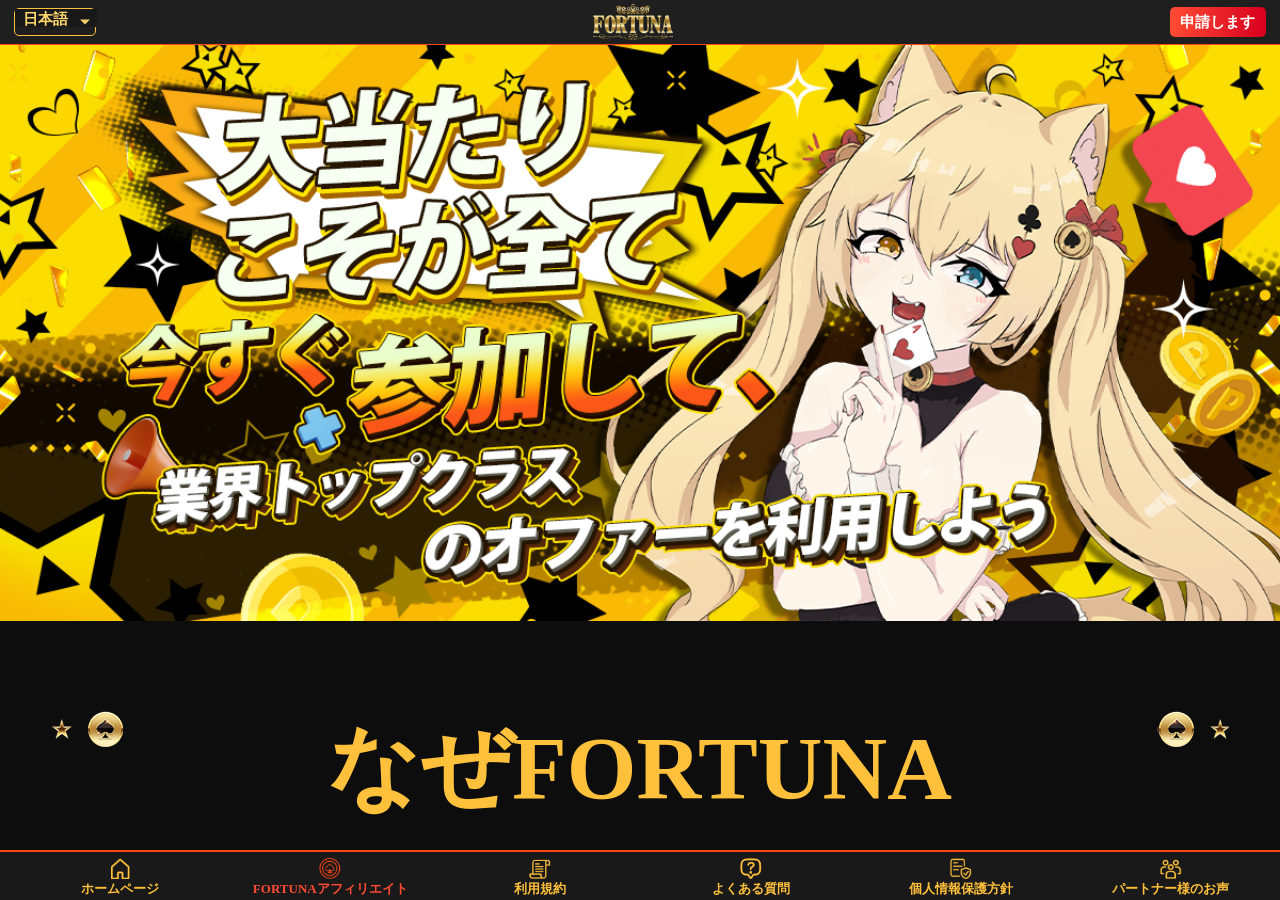
<file: index.html>
<!DOCTYPE html>
<html lang="zh-TW">
<head>
    <meta charset="UTF-8">
    <meta name="viewport" content="width=device-width, initial-scale=1">
    <title>Document</title>
    <link rel="stylesheet" href="./css/style.css">
    <link rel="stylesheet" href="./js/slick-1.8.1/slick/slick.css">
    <link rel="stylesheet" href="./js/slick-1.8.1/slick/slick-theme.css">
    <script src="https://code.jquery.com/jquery-3.6.0.min.js"></script>
    <script src="https://code.jquery.com/jquery-2.2.0.min.js"></script>
    <script src="./js/slick-1.8.1/slick/slick.min.js"></script>
    <script src="./js/javascript.js"></script>
    <link rel="shortcut icon" href="../images/NJLOGO_64x64.ico" type="image/x-icon">
</head>
<body>
    <header>
        <div class="content display">
            <!--語言列-->
            <div class="lang">
                <select>
                    <option>繁體中文</option>
                    <option>简体中文</option>
                    <option>ENGLISH</option>
                    <option selected>日本語</option>
                </select>
            </div>
            <!--logo-->
            <img class="logo" src="./images/icon/logo.png" onclick="window.location.href='../index.html'">
            <div class="user login display">
                <!--未登入選單-->
                <form class="loginForm">
                    <button class="agentSignup" type="button">申請します</button>
                </form>    
            </div>
        </div>
    </header>
    <main>
        <div class="agentPage">
            <div class="topBanner">
                <div class="eventBanner"></div>
            </div>
            <!--內容-->
            <div class="center">
                <div class="client">
                    <p class="title">なぜFORTUNA</p>
                    <p class="subTitle">FORTUNAでは、いち早く顧客ベースを築き、維持することができます。</p>
                        <div class="long">
                            <div class="top">
                                <i class="icon_1"></i>
                                <div>
                                    <p class="main">卓越したスポーツブック </p>
                                    <p class="sub">世界で有数のスポーツベッティング<br>商品と独自のライブ機能 </p>
                                </div>
                            </div>
                            <div class="down">
                                <div class="item">
                                    <p class="num">30</p>
                                    <p class="info">種目以上の<br>スポーツ</p>
                                </div>
                                <div class="item">
                                    <p class="num">3,000</p>
                                    <p class="info">以上のベッテ<br>ィングマーケット</p>
                                </div>
                                <div class="item">
                                    <p class="num">10,000</p>
                                    <p class="info">月に10,000以上<br>のリアルタイム<br>イベント </p>
                                </div>
                            </div>
                        </div>
                        <div class="box">
                            <i class="icon_2"></i>
                            <div class="textBox">
                                <p class="main">充実のカジノ</p>
                                <p class="sub">数百ものスロットゲームやジャックポットとフルHD ライブカジノ</p>
                            </div>                                
                        </div>
                        <div class="box">
                            <i class="icon_3"></i>
                            <div class="textBox">
                                <p class="main">高いコンバージョン </p>
                                <p class="sub">あなたのウェブサイトのアクセス数を最大限の収入にコンバート</p>
                            </div>
                        </div>
                        <div class="box">
                            <i class="icon_4"></i>
                            <div class="textBox">
                                <p class="main">専門家のサポート</p>
                            <p class="sub">アフィリエイトマネージャーがいつでもお助けします。単なるパートナーシップ以上の利益を得られます</p>
                            </div>
                        </div>
                        <div class="box">
                            <i class="icon_5"></i>
                            <div class="textBox">
                                <p class="main">最高レベルの顧客保持</p>
                                <p class="sub">業界一の経験が、高い利用者数と強力なブランドロイヤリティを裏付けています</p>
                            </div>
                        </div>
                    </div>
            </div>
            <div class="commission">
                <div class="center">
                    <p class="title">コミッション</p>
                    <p class="subTitle">FORTUNAでは、いち早く顧客ベースを築き、維持することができます。</p>
                    <div class="rulePic"></div>
                </div>
            </div>
            <div class="bottomArea">
                <p class="title">有益なパートナーシップを築きましょう</p>
                <p class="subTitle">急成長している当社のブランドで収入を得ましょう</p>
                <button class="agentSignup" type="button">申請します</button>
            </div>
            <div class="bottom">
                <p class="copyright">© 2022 FORTUNA Affiliates. すべての権利を保有しています</p>
            </div>
        </div>
    </main>
    <footer class="agentP">
        <ul class="agentNav">
            <li><i class="nav_IC home"></i>
                <p>ホームページ</p>
            </li>
            <li class="active"><i class="nav_IC agent"></i>
                <p>FORTUNAアフィリエイト</p>
            </li>
            <li onclick="window.location.href='./html/agRule.html'">
                <i class="nav_IC rule"></i>
                <p>利用規約</p>
            </li>
            <li onclick="window.location.href='./html/agQA.html'">
                <i class="nav_IC QA"></i>
                <p>よくある質問</p>
            </li>
            <li onclick="window.location.href='./html/agPP.html'">
                <i class="nav_IC PP"></i>
                <p>個人情報保護方針</p>
            </li>
            <!--2023-03-27 + ↓-->
            <li onclick="window.location.href='./html/agPA.html'">
                <i class="nav_IC PA"></i>
                <p>パートナー様のお声</p>
            </li>
        </ul>
    </footer>
    <div class="filter">
        <!--退傭代理註冊申請彈窗-->
        <div class="jumpWindow agRegist">
            <div class="title">
                <p>申請します</p>
                <i class="icon close"></i>
            </div>
            <div class="content">
                <form>
                    <label>
                        <p class="inputName"><span>※</span>アカウントID</p>
                        <input type="text">
                        <p class="remindText">*数字と英文字のみ、記号不可<br>*4文字以上である必要が御座います<br>*4文字以上である必要が御座います</p>
                    </label>
                    <label>
                        <p class="inputName"><span>※</span>パスワード</p>
                        <input type="text">
                    </label>
                    <label>
                        <p class="inputName"><span>※</span>お名前</p>
                        <input type="text">
                        <p class="remindText">*ローマ字フルネーム</p>
                    </label>
                    <label>
                        <p class="inputName"><span>※</span>メール</p>
                        <input type="text">
                        </label>
                    <label>
                        <p class="inputName"><span>※</span>LINE</p>
                        <input type="text">
                    </label>
                    <label>
                        <p class="inputName"><span>※</span>宣伝サイトURL</p>
                        <input type="text">
                        <p class="remindText">*宣伝を行うサイトURLもしくはその他の宣伝方法<br>*宣伝URLが無い場合は、紹介方法をご入力ください<br>*プレイヤーアカウントはFORTUNAで登録したアカウントとなります</p>
                    </label>
                    <label>
                        <p class="inputName"><span>※</span>報酬お支払い方法</p>
                        <ul>
                            <li><input type="checkbox"><p class="checkboxName">USDT</p></li>
                            <li><input type="checkbox"><p class="checkboxName">銀行匯款</p></li>
                            <li><input type="checkbox"><p class="checkboxName">平台遊戲點數</p></li>
                        </ul>
                    </label>
                </form> 
                    <div class="btnBox">
                        <input type="checkbox">
                        <p class="agree openAGterms">利用規約に同意します</p>
                    </div>
                    <buttton class="apply applycheck">申請します</buttton> 
            </div>
        </div>
        <!--退傭代理註冊申請已送出彈窗-->
        <div class="jumpWindow agApply">
            <div class="title">
                <p>確認のお礼</p>
                <i class="icon close"></i>
            </div>
            <div class="content">
               <p>お申し込みは現在、アフィリエイトチームによって審査中です。</p>
            </div>
        </div>
         <!--相關條款彈窗-->
         <div class="jumpWindow agTerms">
            <div class="title">
                <p>利用規約とプライバシーポリシー</p>
                <i class="icon back"></i>
            </div>
            <div class="content">
                <div class="contentBlock">
                    <p class="smallTitle introduce">1.はじめに</p>
                    <p class="info"><span class="chapter">1.1</span>本利用規約に同意する前に、すべての項目を必ずお読みください。本規約に同意することにより、本規約は、パートナーまたはパートナーが代表する組織を拘束するものとなります。</p>
                </div>
                <div class="contentBlock">
                    <p class="smallTitle explain">2.定義と解釈</p>
                    <p class="info"><span class="keyword">「当サイト」</span>とは、fortuna888.netのことを指します。</p>
                    <p class="info"><span class="keyword">「FORTUNA」</span>とは、fortuna888.netのことを指します。</p>
                    <p class="info"><span class="keyword">「当社」</span>とは、当サイトの運営会社Astrobet N.V., Ltd.のことを指します。</p>
                    <p class="info"><span class="keyword">「アフィリエイトプログラム」</span>とは、当サイトおよびパートナー間のパートナーシップを指します。パートナーはFORTUNAのウェブサイトを宣伝し、当サイトのウェブサイトへ新規プレイヤーを継続的に生み出すものとします。</p>
                    <p class="info"><span class="keyword">「パートナー」</span>とは、当サイトのアフィリエイトプログラムに登録参加する人物を指します。</p>
                    <p class="info"><span class="keyword">「パートナーウェブサイト」</span>とは、パートナーが維持・運営し、当サイトのアフィリエイトリンクおよびコ
                        ードを案内するプラットフォーム（ウェブサイト／アプリケーション／ウィジェット等）を指します。</p>
                    <p class="info"><span class="keyword">「アフィリエイトリンク」</span>とは、パートナーウェブサイトからFORTUNAへのインターネットハイパーリンクを
                        指します。</p>
                    <p class="info"><span class="keyword">「アフィリエイトコード」</span>とは、パートナー毎に設定されるコードで、本コードを登録の際に入力をした場合
                        でもパートナーの子会員と設定されるコードを指します。</p>
                    <p class="info"><span class="keyword">「プレイヤー」</span>とは、当サイトでプレイアカウントを作成し、ベットしている人物のことを指します。</p>
                    <p class="info"><span class="keyword">「プレイアカウント」</span>とは、当サイトでプレイをするために作成されたアカウントを指します。</p>
                    <p class="info"><span class="keyword">「アフィリエイトアカウント」</span>とは、パートナーが当サイトのアフィリエイトプログラムに登録をした際に
                        発行されるアカウントを指します。</p>
                    <p class="info"><span class="keyword">「子会員」</span>とは、パートナーのリンクから当サイトへ登録をしたプレイヤーを指します。</p>
                    <p class="info"><span class="keyword">「アクティブ子会員」</span>とは、入金をしてベットをしたプレイヤーを指します。</p>
                    <p class="info"><span class="keyword">「コミッション」</span>とは、本規約で設定されたパートナーへの支払いを指します。 </p>
                </div>
                <div class="contentBlock">
                    <p class="smallTitle partner">3.パートナー適用条件</p>
                    <p class="info"><span class="chapter">3.1.</span>パートナーは以下を表明し保証します。</p>
                    <div class="chapterBox">
                        <p class="infoChapter"><span class="chapter">3.1.1.</span>パートナー期間中は、パートナー契約を締結する権利と権限を有し、そのすべての義務を履行する。</p>
                        <p class="infoChapter"><span class="chapter">3.1.2.</span>パートナー契約に基づく義務を履行するために必要な登録、許可、同意およびライセンスをすべて取得し、有効に維持するものとする。</p>
                        <p class="infoChapter"><span class="chapter">3.1.3.</span>パートナー契約の条項を完全に理解し、同意する。</p>
                    </div>
                    <p class="info"><span class="chapter">3.2.</span>当サイトは提出されたパートナー情報を審査し、アフィリエイト申請を認証するか否かを電子
                    メールでパートナーに通知します。当社は、絶対的な裁量で登録を拒否する権利を保持します。</p>
                </div>
                <div class="contentBlock">
                    <p class="smallTitle right">4.当社の権利と義務</p>
                    <p class="info"><span class="chapter">4.1.</span>当社は、コミッションの総額を記録し、パートナーへの合計コミッションと統計データをアフィリエイトアカウントから確認できるようにします。</p>
                    <p class="info"><span class="chapter">4.2.</span>当社は本規約に準じ、パートナーに対しコミッションを支払うものとします。</p>
                    <p class="info"><span class="chapter">4.3.</span>当社は、当社が適切と考える時点において、本アフィリエイトプログラムを終了、変更または閉鎖する権利、および本規約の規定を変更する独自の決定権を持ちます。資料の変更に関しては電子メールによる通知をパートナーに送ります。</p>
                    <p class="info"><span class="chapter">4.4.</span>当社は、当社の完全および絶対の裁量権で、新規パートナーを受け入れるか否かを判断する権利を持つものとします。</p>
                    <p class="info"><span class="chapter">4.5.</span>下記に該当する場合、当社が最終権利を所有、およびパートナーのアカウントを閉鎖する権利を持ちます:</p>
                        <div class="chapterBox">
                            <p class="infoChapter"><span class="chapter"> 4.5.1.</span>当社の単独の見解において、国内および国際規則を遵守するため。</p>
                            <p class="infoChapter"><span class="chapter"> 4.5.2.</span>当社の方針に従うため。</p>
                            <p class="infoChapter"><span class="chapter"> 4.5.3.</span>当社、プレイヤー、子会員又はその他第三者機関の利益を守るため。</p>
                        </div>
                        <p class="info"><span class="chapter">4.6.</span>当社は、以下のパートナーの個人情報を、高レベルなセキュリティ、アンチマネーロンダリングの法的条件への適合、当取引関係の管理の目的で使用され、プライバシーポリシーに応じて使用及び処理するものとします:</p>
                        <div class="chapterBox">
                            <p class="infoChapter"><span class="chapter"> 4.6.1.</span>アフィリエイトアカウントID</p>
                            <p class="infoChapter"><span class="chapter"> 4.6.2.</span>名前</p>
                            <p class="infoChapter"><span class="chapter"> 4.6.3.</span>メールアドレス</p>
                            <p class="infoChapter"><span class="chapter"> 4.6.4.</span>宣伝サイトURL</p>
                            <p class="infoChapter"><span class="chapter"> 4.6.5.</span>口座情報</p>
                        </div>
                </div>
                <div class="contentBlock">
                    <p class="smallTitle partneright">5.パートナーの権利と義務</p>
                    <p class="info"><span class="chapter">5.1.</span>パートナーは以下を保証し、承諾するものとします。</p>
                    <div class="chapterBox">
                        <p class="infoChapter"><span class="chapter">5.1.1.</span>当サイトおよびパートナーの利益を可能な限り最大限にすべく、自費による当サイトのマーケティング および宣伝を行う:</p>
                        <p class="infoChapter"><span class="chapter">5.1.2.</span>アフィリエイトプログラムの範囲内で提供されるアフィリエイトリンク、アフィリエイトコード、プロモーション、マーケティングツールを使用する。</p>
                        <p class="infoChapter"><span class="chapter">5.1.3.</span>パートナーのマーケティング活動は、適切かつプロフェッショナルとして本規約の規定に準じなくてはならない。</p>
                        <p class="infoChapter"><span class="chapter">5.1.4.</span>常に関連する立法および適用される法律に準拠すること。これにはデータ保護およびプライバシーに関して適用される法律を含むがこれに限定されない。</p>
                        <p class="infoChapter"><span class="chapter">5.1.5.</span>パートナーウェブサイトのメンテナンスおよび開発に責任を持つこと。当サイトの情報が更新されたら、パートナーウェブサイトも随時更新をすること。</p>
                        <p class="infoChapter"><span class="chapter">5.1.6.</span>パートナーウェブサイトに、当サイトのプレイヤーまたはプレイヤーに限定されずパートナーウェブサイトを閲覧できる人物が誤解を招く内容を記載した場合、その際に発生した負債や当サイトが不利益になる状況が発生した場合の責任はパートナーが負うものとする。</p>
                        <p class="infoChapter"><span class="chapter">5.1.7.</span>当サイトに有利に反映されるような方法でビジネスを遂行する。</p>
                        <p class="infoChapter"><span class="chapter">5.1.8.</span>差別的、みだらな内容、違法、性的描写、ポルノ、または暴力的な内容を含むようなマーケティング活動（パートナーウェブサイトを含む）を行わない。</p>
                        <p class="infoChapter"><span class="chapter">5.1.9.</span>ギャンブルの法的年齢未満を対象としない。ギャンブルおよびギャンブルのプロモーションが違法である管轄区域を対象としない。</p>
                        <p class="infoChapter"><span class="chapter">5.1.10.</span>当サイトに掲載されているマーケティングツールを除き、当社から承諾がない限り、当社または当サイトの保有者/運営者のその他表現、商標、知的財産権を使用しない。</p>
                    </div>
                    <p class="info"><span class="chapter">5.2.</span>パートナーは、当社より提供されたログイン情報の機密を保持し、安全で常に保護するものとします。また、パートナー側の不具合により、ログイン情報の適切な保護がなされなかった事に起因する不正のログイン情報の使用は、パートナーが単独で責任を負うものとする。</p>
                    <p class="info"><span class="chapter">5.3.</span>パートナーは、アフィリエイトアカウントのユーザーIDとパスワードにおけるすべての活動と行為に対して、単独で責任を負うものとします。パートナーは、その認証の違法および不正使用の疑いがある場合は、即座に当社に連絡をするものとします。</p>
                    <p class="info"><span class="chapter">5.4.</span>不正な方法によってまたは本規約を違反する不正手段によって、子会員の登録、紹介、ベットが行われている場合、当社はアフィリエイトアカウントを凍結する権利およびアフィリエイトアカウントからコミッションを差し引く権利を持ちます。</p>
                </div>
                <div class="contentBlock">
                    <p class="smallTitle committee">6.コミッション </p>
                    <p class="info"><span class="chapter">6.1.</span>当社は本規約に基づき、パートナーにコミッションを支払うものとします。</p>
                    <p class="info"><span class="chapter">6.2.</span>コミッションの計算公式は以下の通りです:（勝負値（ベット額-ペイアウト）- ボーナス費用 - プラットフォーム費用 - ジャックポット - 手数料 ）× コミッション％</p>
                    <p class="info"><span class="keyword">*ペイアウト：子会員様が勝った金額</span></p>
                    <p class="info"><span class="chapter">6.3.</span>パートナーに支払うべきと当サイトが認めるコミッションは、毎月5日に計算され、その支払いは毎月10日18：00前にアフィリエイトアカウントへ配布されます。臨時システム調整が実施された場合は、コミッションの配布が遅れる場合があります。コミッションは日本円で支払われます。</p>
                    <p class="info"><span class="chapter">6.4.</span>当社はネガティブキャリーオーバー制度を採用しています。コミッションは、アフィリエイトアカウントがプラス残高の場合のみ行われます。当月のコミッションがマイナスの場合、マイナス残高は翌月に持ち越されます。翌月の収入がプラス残高で、前月から持ち越されたマイナス残高が相殺された場合に支払いが行われます。</p>
                    <p class="info"><span class="chapter">6.5.</span>連続した3ヶ月以内にアクティブ子会員が1名もいなかった場合、活動していないと判断し、システムワレットに入ったコミッションは全て0に戻ります。</p>    
                    <p class="info"><span class="chapter">6.6.</span>連続した6ヶ月以内にアクティブ子会員を獲得できない場合は、アカウントは凍結され、システムワレットに入ったコミッションは全て0に戻ります。</p>    
                    <p class="info"><span class="chapter">6.7.</span>下記に該当するものはコミッションから差し引かれます:</p> 
                    <p class="info"><span class="keyword">下記に限らず「相互メリット」の原則より、万が一不正な行為により一方が平等でない利益を獲得した場合、当サイトが全ての最終決定権を有しております</span></p>   
                    <div class="chapterBox">
                        <p class="infoChapter"><span class="chapter"> 6.7.1.</span>体験ボーナスから発生したリベート</p>
                        <p class="infoChapter"><span class="chapter"> 6.7.2.</span>ボーナス費用</p>
                        <p class="infoChapter"><span class="chapter"> 6.7.3.</span>ゲームプラットフォーム費用</p>
                        <p class="infoChapter"><span class="chapter"> 6.7.4.</span>ジャックポット費用</p>
                        <p class="infoChapter"><span class="chapter"> 6.7.5.</span>サービス手数料</p>
                    </div>
                    <p class="info"><span class="chapter">6.8.</span>パートナーは、不正または誤った取引に基づいて受け取ったコミッションは全額返金しなければなりません。</p>
                    <p class="info"><span class="chapter">6.9.</span>コミッションに関わるあらゆる権利に関しては当サイトが全ての最終決定権を有しております。しなければなりません。</p>
                </div>
                <div class="contentBlock">
                    <p class="smallTitle notice">7.禁止事項</p>
                    <p class="info"><span class="chapter">7.1.</span>下記禁止事項を発見した場合、該当月のコミッションは全て当社が没収し、アフィリエイトアカウントの凍結をいたします:</p>
                    <div class="chapterBox">
                        <p class="infoChapter"><span class="chapter"> 7.1.1.</span>パートナーと子会員が同じIPおよび名前であること。</p>
                        <p class="infoChapter"><span class="chapter"> 7.1.2.</span>パートナーが自分のアフィリエイトアカウントにプレイアカウントを登録すること（セルフアフィリエイト）。</p>
                        <p class="infoChapter"><span class="chapter"> 7.1.3.</span>パートナーが、既存プレイヤーに、パートナー自身のアフィリエイトリンクおよびコードから、再度プレイアカウントを登録させること。</p>
                        <p class="infoChapter"><span class="chapter"> 7.1.4.</span>パートナーが他のパートナーの子会員になること。</p>
                        <p class="infoChapter"><span class="chapter"> 7.1.5.</span>パートナー同士が協力をしてコミッションを稼ぐこと。</p>
                        <p class="infoChapter"><span class="chapter"> 7.1.6.</span>パートナーと子会員またはプレイヤーが協力をしてコミッションを稼ぐこと。</p>
                    </div>
                    <p class="info"><span class="chapter">7.2.</span>自身のアフィリエイトアカウントを利用して、本人または、友人、従業員または他の第三者
                        がプレイヤーとして登録し、個人的使用およびその使用のためにプレイヤーアカウントに直接または間接的に入金を行って、コミッションを増やす行為や、その他当社および当サイトを欺く行為はすべて詐欺
                        とみなされます。</p>
                    <p class="info"><span class="chapter">7.3.</span>アフィリエイトアカウントでログイン後、バックオフィスで確認できる情報が、ご友人、プレイヤー、
                        従業員、第三者へ意図的、偶発的に関わらず漏らすことは禁止です。情報が漏れた場合に出た損失、傷害、
                        損害はパートナーが負うものとします。</p>
                </div>
                <div class="contentBlock ">
                    <p class="smallTitle classified">8.機密情報</p>
                    <p class="info"><span class="chapter">8.1.</span>当社は、以下に関して一切の責任を負いません:</p>
                    <div class="chapterBox">
                        <p class="infoChapter"><span class="chapter"> 8.1.1.</span>経済的損失。（利益、収益、事業、契約を含むがこれに限定されない）</p>
                        <p class="infoChapter"><span class="chapter"> 8.1.2.</span>パートナーまたはパートナーウェブサイトの評判、営業権の損失。</p>
                        <p class="infoChapter"><span class="chapter"> 8.1.3.</span>意図的、偶発的、間接的、必然的な損失。</p>
                    </div>
                </div>
                <div class="contentBlock">
                    <p class="smallTitle duty">9.負債および責任制限</p>
                    <p class="info"><span class="chapter">9.1.</span>すべての情報は機密扱いとされ、当社の事前の明示的かつ書面による同意なしに、直接的にも間接的にも、個人的または商業目的その他の目的でも使用されることは許されません。</p>
                    <p class="info"><span class="chapter">9.2.</span>パートナーは、本規約に基づく義務の履行以外の目的で機密情報を使用してはいけません。</p>
                    <p class="info"><span class="chapter">9.3.</span>条項9は、パートナー契約終了後も存続するものとします。</p>
                </div>
                <div class="contentBlock">
                    <p class="smallTitle terminate">10.解約または契約の終了 </p>
                    <p class="info"><span class="chapter">10.1.</span>本契約は、当社またはパートナーのいずれかが、電子メールにて告知を送ることにより終了させることができます。当サイトがカジノゲームサービスをプレイヤーに提供することを妨げられた場合は、本契約は自動的に終了します。</p>
                    <p class="info"><span class="chapter">10.2.</span>いずれかの当事者に、本利用規約に対する重大な規約違反が認められた場合、他方当事者
                        はパートナー契約を即時に終了させる権利を持ちます。</p>
                    <p class="info"><span class="chapter">10.3.</span>当社は、パートナーが下記を例とする積極的な宣伝を行わない場合に、電子メールでの通知
                        によって本利用規約を終了およびアフィリエイトアカウントを凍結する権利を保持します。その際に所持
                        しているコミッションは全て当社が没収いたします。</p>
                    <div class="chapterBox">
                        <p class="infoChapter"><span class="chapter"> 10.3.1.</span>一定期間合理的な数のプレイヤーを当サイトに紹介しない場合。</p>
                        <p class="infoChapter"><span class="chapter"> 10.3.2.</span>連続した6ヶ月以内にアクティブ子会員を獲得できない場合。</p>
                        <p class="infoChapter"><span class="chapter"> 10.3.3.</span>パートナーが当サイトを積極的に宣伝していないとみなす合理的な理由がある場合。</p>
                    </div>
                    <p class="info"><span class="chapter">10.4.</span>本契約の解約に際し、パートナーは全ての機密情報と宣伝ツールを当社に対して返還する義務を持ちます。契約終了後、先に述べた情報を使用または未返還であることが発覚した場合、その際に得た収
                        益は当社へ返還、損害や損失は全てパートナーが負うものとします。</p>
                    <p class="info"><span class="chapter">10.5.</span>パートナーは、本契約の解約後も、解約前に発生した本規約の違反から生じるいかなる責任
                        に関してもその履行を免れることは出来ません。</p>
                </div>
                <div class="contentBlock">
                    <p class="smallTitle agreetment">11.本規約および本契約の改正</p>
                    <p class="info"><span class="chapter">11.1.</span>当社は、本規約のいかなる規定も、パートナーに事前通知することなく、いつでも条項のいずれかを修正、変更、削除または追加する権利を保持します。変更後、パートナーへは電子メールアドレスで通知されます。当社が修正または変更を公開した後、アフィリエイトプログラムに継続して参加することは、パートナーは新しい利用規約を承諾したものとみなされます。</p>
                </div>
            </div>
            <div class="btnBox">
                <button class="closeTerms">同意する</button>
            </div>
        </div>
    </div>
    <div class="bg"></div>
</body>
</html>
</file>
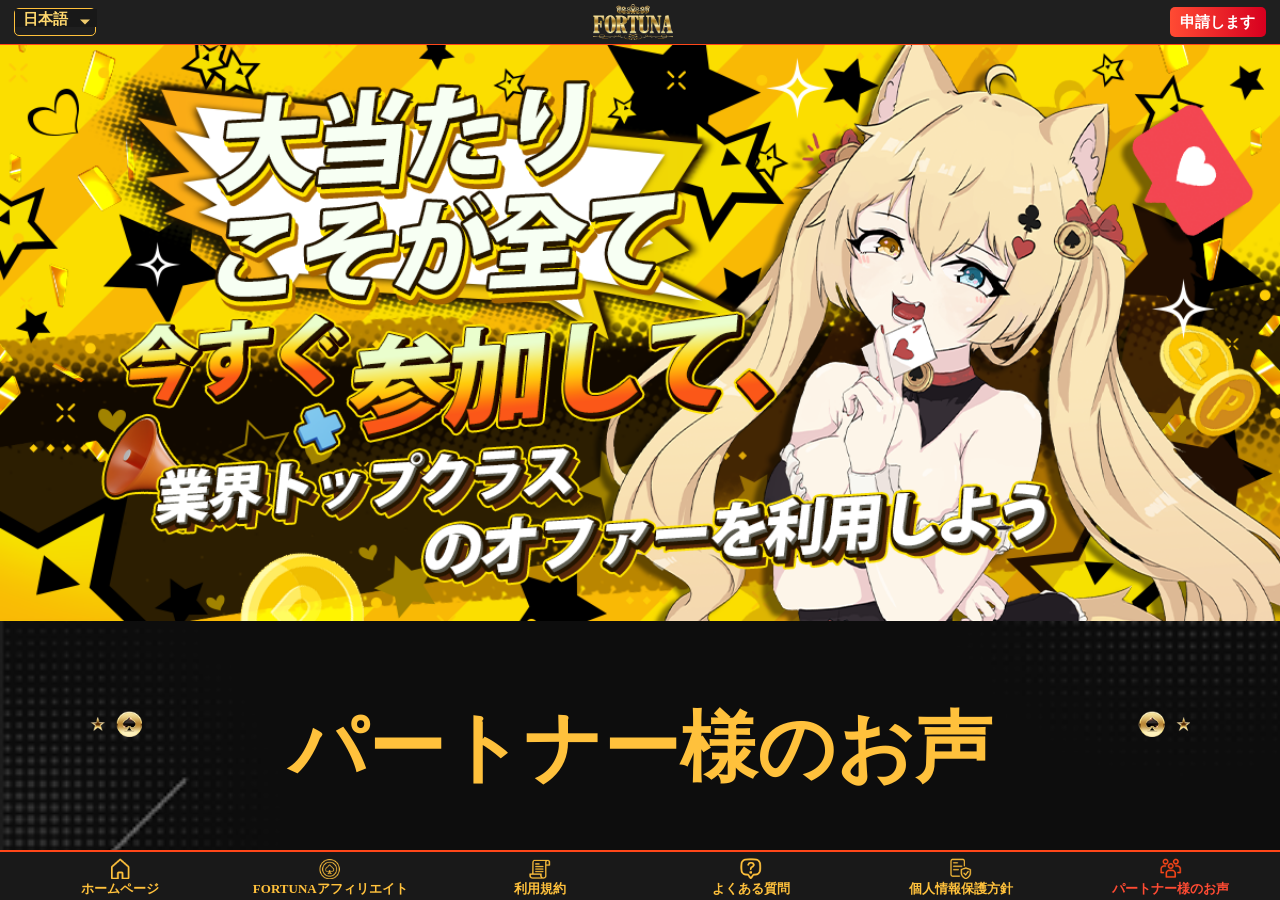
<file: html/agPA.html>
<!DOCTYPE html>
<html lang="zh-TW">
<head>
    <meta charset="UTF-8">
    <meta name="viewport" content="width=device-width, initial-scale=1">
    <title>Document</title>
    <link rel="stylesheet" href="../css/style.css">
    <link rel="stylesheet" href="../js/slick-1.8.1/slick/slick.css">
    <link rel="stylesheet" href="../js/slick-1.8.1/slick/slick-theme.css">
    <script src="https://code.jquery.com/jquery-3.6.0.min.js"></script>
    <script src="https://code.jquery.com/jquery-2.2.0.min.js"></script>
    <script src="../js/slick-1.8.1/slick/slick.min.js"></script>
    <script src="../js/javascript.js"></script>
    <link rel="shortcut icon" href="../images/NJLOGO_64x64.ico" type="image/x-icon">
</head>
<body>
    <header>
        <div class="content display">
            <!--語言列-->
            <div class="lang">
                <select>
                    <option>繁體中文</option>
                    <option>简体中文</option>
                    <option>ENGLISH</option>
                    <option selected>日本語</option>
                </select>
            </div>
            <!--logo-->
            <img class="logo" src="../images/icon/logo.png" onclick="window.location.href='../index.html'">
            <div class="user login display">
                <!--未登入選單-->
                <form class="loginForm">
                    <button class="agentSignup" type="button">申請します</button>
                </form>    
            </div>
        </div>
    </header>
    <main>
        <div class="agOther display">
            <div class="topBanner"></div>
            <!--內容-->
            <div class="center">
                <div class="paContent">
                    <p class="bigTitle">パートナー様のお声</p>
                    <div class="content">
                        <div class="brandBlock">
                            <a href="https://arayururi.work" target="_blank">
                                <img class="webLogo" src="../images/webLogo/arayururi.png">
                                <p class="webName">にゃっちい</p>
                                <p class="info">
                                    ・パートナー様のお声の内容（Fortuna CASINOの魅力やおすすめポイントなど、掲載してほしい情報）
    Fortuna Casinoは他を圧倒する入出金のスピードに1ユーザーとして惹かれて、今はパートナーとして活動しています。（ユーザーとしてはプラチナランク✨）
    初回入金のキャッシュバックがとても優秀ですが、VIPランクが上がった際のリロードも優秀なので、色んな方に体験してほしいです。
                                </p>
                            </a>
                        </div>
                        <div class="brandBlock">
                            <a href="https://onlinecasinopop.com" target="_blank">
                                <img class="webLogo" src="../images/webLogo/onlinecasinopop.png">
                                <p class="webName">オンラインカジノポップ</p>
                                <p class="info">
                                    【神プロモ65%キャッシュバック】
    【出金スピードがとても速い】
    【出金手数料完全無料】
    
    　業界最高65%、77,777円、こんなに豪華なキャッシュバックは、他にはありません。そして実際に、キャッシュバックをもらった多くの方が勝利し、出金されています。
    
    　他の多くのカジノは入出金手数料がかかります。収支表をつけてみると入出金手数料って意外と痛いんです。そんな中Fortunaカジノ様は入出金手数料完全無料を貫いていて、ユーザーに寄り添ってくれていると感じられます。
                                </p>
                            </a>
                        </div>
                        <div class="brandBlock">
                            <a href="https://moneyportal.info/" target="_blank">
                                <img class="webLogo" src="../images/webLogo/moneyportal.png">
                                <p class="webName">マネーポータル</p>
                                <p class="info">
                                    フォルトゥナは国内でも有数のオンラインカジノです。
                                    初回入金がキャッシュバックというライブカジノでの使いやすさもさることながら、ハイローラーに嬉しいVIP制度も有り特にライブカジノやテーブルゲームを好む人に大変おすすめのカジノです。
                                    まだ、運営年数は浅いですが国内でも信頼出来るオンラインカジノの1つとしてMoneyPortalではご紹介させて頂いています。
                                </p>
                            </a>
                        </div>
                        <div class="brandBlock">
                            <a href="https://oncasy.com" target="_blank">
                                <img class="webLogo" src="../images/webLogo/oncasy.png">
                                <p class="webName">オンカジィ</p>
                                <p class="info">
                                    ビデオスロット、テーブルゲーム、ライブカジノなど、多種多彩なカジノゲームを提供しています。多くの人々が好む人気ゲームや、あまり知られていない珍しいゲームも含まれているので、幅広い選択肢から好みのゲームを見つけることができます。また、安全で信頼できるオンラインカジノとして知られており、公正なゲームプレイを保証するため、eCOGRAなどの認証機関から認定を受け、SSL暗号化技術やセキュリティポリシーに基づくデータ保護など、高度なセキュリティ対策を取っています。トラブルには24時間対応のカスタマーサポート。メール、ライブチャット、電話などの方法で、プレイヤーの不安や問題を解決するためのサポートを受けることができます。
                                </p>
                            </a>
                        </div>
                        <div class="brandBlock">
                            <a href="https://dachintv.com/" target="_blank">
                                <img class="webLogo" src="../images/webLogo/dachintv.png">
                                <p class="webName">だっちゃんＴＶカジノ部屋</p>
                                <p class="info">
                                    FORTUNAカジノは入金のスピードが他のカジノと比べてもかなり早いです。またランクによりますが、出金手数料もかからず円表記なので安心して遊べます！
                                    僕こオススメのゲームはリラックスゲーミングの9kコングです！皆さんもよかったら遊んでみて下さい。
                                </p>
                            </a>
                        </div>
                        <div class="brandBlock">
                            <a href="https://www.onlinecasino-gambler.com/no-deposit-bonus/" target="_blank">
                                <img class="webLogo" src="../images/webLogo/casinoGambler.png">
                                <p class="webName">オンカジギャンブラーの酒場</p>
                                <p class="info">
                                    FORTUNAカジノは入金のスピードが他のカジノと比べてもかなり早いです。またランクによりますが、出金手数料もかからず円表記なので安心して遊べます！
                                    僕こオススメのゲームはリラックスゲーミングの9kコングです！皆さんもよかったら遊んでみて下さい。
                                </p>
                            </a>
                        </div>
                        <div class="brandBlock">
                            <a href="https://compaffi.com/onlinecasino/no-deposit-bonus/all-no-deposit-bonus/" target="_blank">
                                <img class="webLogo" src="../images/webLogo/noDeposit.png">
                                <p class="webName">オンカジ入金不要ボーナス情報局</p>
                                <p class="info">
                                    フォートゥナカジノ(FORTUNA CASINO)様と提携させていただいております「オンカジギャンブラーの酒場」と申します。当サイト内でもフォートゥナカジノ様はグランドオープン以来、人気が全く衰えないオンラインカジノです。特に入出金のコスパや安定性、勝ちやすさなどに定評があります。「ユーザーにフェアな運営」が魅力として強く認知されているようです。当サイトとしても、入金不要ボーナスの紹介などを通して、おすすめしていきたい高品質のカジノです。
                                </p>
                            </a>
                        </div>
                        <div class="brandBlock">
                            <a href="https://comp-liance.co.jp/onlinecasino/casino/nyuukinfuyou/" target="_blank">
                                <img class="webLogo" src="../images/webLogo/compLiance.png">
                                <p class="webName">オンカジギャンブル情報</p>
                                <p class="info">
                                    FORTUNA CASINO様と提携させていただいております。「オンカジギャンブル情報」です。フォートゥナカジノ様は急成長を続けるオンラインカジノとして、当サイトでも特にアクセスが多くなっています。グランドオープンの初期から協力させていただいており、こういった大型オンラインカジノ様とともに成長でき、光栄に思います。今後ともWIN-WINの関係を続けさせていただければ幸いです。
                                </p>
                            </a>
                        </div>
                    </div>
                </div>
            </div>
            <div class="bottom">
                <p class="copyright">© 2022 FORTUNA Affiliates. すべての権利を保有しています</p>
            </div>
        </div>
    </main>
    <footer class="agentP">
        <ul class="agentNav">
            <li>
                <i class="nav_IC home"></i>
                <p>ホームページ</p>
            </li>
            <li onclick="window.location.href='../index.html'">
                <i class="nav_IC agent"></i>
                <p>FORTUNAアフィリエイト</p>
            </li>
            <li onclick="window.location.href='../html/agRule.html'">
                <i class="nav_IC rule"></i>
                <p>利用規約</p>
            </li>
            <li onclick="window.location.href='../html/agQA.html'">
                <i class="nav_IC QA"></i>
                <p>よくある質問</p>
            </li>
            <li onclick="window.location.href='../html/agPP.html'"><i class="nav_IC PP"></i>
                <p>個人情報保護方針</p>
            </li>
            <!--2023-03-27 + ↓-->
            <li class="active" onclick="window.location.href='../html/agPA.html'">
                <i class="nav_IC PA"></i>
                <p>パートナー様のお声</p>
            </li>
        </ul>
    </footer>
    <div class="filter">
        <!--退傭代理註冊申請彈窗-->
        <div class="jumpWindow agRegist">
            <div class="title">
                <p>申請します</p>
                <i class="icon close"></i>
            </div>
            <div class="content">
                <form>
                    <label>
                        <p class="inputName"><span>※</span>アカウントID</p>
                        <input type="text">
                        <p class="remindText">*数字と英文字のみ、記号不可<br>*4文字以上である必要が御座います<br>*4文字以上である必要が御座います</p>
                    </label>
                    <label>
                        <p class="inputName"><span>※</span>パスワード</p>
                        <input type="text">
                    </label>
                    <label>
                        <p class="inputName"><span>※</span>お名前</p>
                        <input type="text">
                        <p class="remindText">*ローマ字フルネーム</p>
                    </label>
                    <label>
                        <p class="inputName"><span>※</span>メール</p>
                        <input type="text">
                        </label>
                    <label>
                        <p class="inputName"><span>※</span>LINE</p>
                        <input type="text">
                    </label>
                    <label>
                        <p class="inputName"><span>※</span>宣伝サイトURL</p>
                        <input type="text">
                        <p class="remindText">*宣伝を行うサイトURLもしくはその他の宣伝方法<br>*宣伝URLが無い場合は、紹介方法をご入力ください<br>*プレイヤーアカウントはFORTUNAで登録したアカウントとなります</p>
                    </label>
                    <label>
                        <p class="inputName"><span>※</span>報酬お支払い方法</p>
                        <ul>
                            <li><input type="checkbox"><p class="checkboxName">USDT</p></li>
                            <li><input type="checkbox"><p class="checkboxName">銀行匯款</p></li>
                            <li><input type="checkbox"><p class="checkboxName">平台遊戲點數</p></li>
                        </ul>
                    </label>
                </form> 
                    <div class="btnBox">
                        <input type="checkbox">
                        <p class="agree openAGterms">利用規約に同意します</p>
                    </div>
                    <buttton class="apply applycheck">申請します</buttton> 
            </div>
        </div>
        <!--退傭代理註冊申請已送出彈窗-->
        <div class="jumpWindow agApply">
            <div class="title">
                <p>確認のお礼</p>
                <i class="icon close"></i>
            </div>
            <div class="content">
               <p>お申し込みは現在、アフィリエイトチームによって審査中です。</p>
            </div>
        </div>
         <!--相關條款彈窗-->
         <div class="jumpWindow agTerms">
            <div class="title">
                <p>利用規約とプライバシーポリシー</p>
                <i class="icon back"></i>
            </div>
            <div class="content">
                <div class="contentBlock">
                    <p class="smallTitle introduce">1.はじめに</p>
                    <p class="info"><span class="chapter">1.1</span>本利用規約に同意する前に、すべての項目を必ずお読みください。本規約に同意することにより、本規約は、パートナーまたはパートナーが代表する組織を拘束するものとなります。</p>
                </div>
                <div class="contentBlock">
                    <p class="smallTitle explain">2.定義と解釈</p>
                    <p class="info"><span class="keyword">「当サイト」</span>とは、fortuna888.netのことを指します。</p>
                    <p class="info"><span class="keyword">「FORTUNA」</span>とは、fortuna888.netのことを指します。</p>
                    <p class="info"><span class="keyword">「当社」</span>とは、当サイトの運営会社Astrobet N.V., Ltd.のことを指します。</p>
                    <p class="info"><span class="keyword">「アフィリエイトプログラム」</span>とは、当サイトおよびパートナー間のパートナーシップを指します。パートナーはFORTUNAのウェブサイトを宣伝し、当サイトのウェブサイトへ新規プレイヤーを継続的に生み出すものとします。</p>
                    <p class="info"><span class="keyword">「パートナー」</span>とは、当サイトのアフィリエイトプログラムに登録参加する人物を指します。</p>
                    <p class="info"><span class="keyword">「パートナーウェブサイト」</span>とは、パートナーが維持・運営し、当サイトのアフィリエイトリンクおよびコ
                        ードを案内するプラットフォーム（ウェブサイト／アプリケーション／ウィジェット等）を指します。</p>
                    <p class="info"><span class="keyword">「アフィリエイトリンク」</span>とは、パートナーウェブサイトからFORTUNAへのインターネットハイパーリンクを
                        指します。</p>
                    <p class="info"><span class="keyword">「アフィリエイトコード」</span>とは、パートナー毎に設定されるコードで、本コードを登録の際に入力をした場合
                        でもパートナーの子会員と設定されるコードを指します。</p>
                    <p class="info"><span class="keyword">「プレイヤー」</span>とは、当サイトでプレイアカウントを作成し、ベットしている人物のことを指します。</p>
                    <p class="info"><span class="keyword">「プレイアカウント」</span>とは、当サイトでプレイをするために作成されたアカウントを指します。</p>
                    <p class="info"><span class="keyword">「アフィリエイトアカウント」</span>とは、パートナーが当サイトのアフィリエイトプログラムに登録をした際に
                        発行されるアカウントを指します。</p>
                    <p class="info"><span class="keyword">「子会員」</span>とは、パートナーのリンクから当サイトへ登録をしたプレイヤーを指します。</p>
                    <p class="info"><span class="keyword">「アクティブ子会員」</span>とは、入金をしてベットをしたプレイヤーを指します。</p>
                    <p class="info"><span class="keyword">「コミッション」</span>とは、本規約で設定されたパートナーへの支払いを指します。 </p>
                </div>
                <div class="contentBlock">
                    <p class="smallTitle partner">3.パートナー適用条件</p>
                    <p class="info"><span class="chapter">3.1.</span>パートナーは以下を表明し保証します。</p>
                    <div class="chapterBox">
                        <p class="infoChapter"><span class="chapter">3.1.1.</span>パートナー期間中は、パートナー契約を締結する権利と権限を有し、そのすべての義務を履行する。</p>
                        <p class="infoChapter"><span class="chapter">3.1.2.</span>パートナー契約に基づく義務を履行するために必要な登録、許可、同意およびライセンスをすべて取得し、有効に維持するものとする。</p>
                        <p class="infoChapter"><span class="chapter">3.1.3.</span>パートナー契約の条項を完全に理解し、同意する。</p>
                    </div>
                    <p class="info"><span class="chapter">3.2.</span>当サイトは提出されたパートナー情報を審査し、アフィリエイト申請を認証するか否かを電子
                    メールでパートナーに通知します。当社は、絶対的な裁量で登録を拒否する権利を保持します。</p>
                </div>
                <div class="contentBlock">
                    <p class="smallTitle right">4.当社の権利と義務</p>
                    <p class="info"><span class="chapter">4.1.</span>当社は、コミッションの総額を記録し、パートナーへの合計コミッションと統計データをアフィリエイトアカウントから確認できるようにします。</p>
                    <p class="info"><span class="chapter">4.2.</span>当社は本規約に準じ、パートナーに対しコミッションを支払うものとします。</p>
                    <p class="info"><span class="chapter">4.3.</span>当社は、当社が適切と考える時点において、本アフィリエイトプログラムを終了、変更または閉鎖する権利、および本規約の規定を変更する独自の決定権を持ちます。資料の変更に関しては電子メールによる通知をパートナーに送ります。</p>
                    <p class="info"><span class="chapter">4.4.</span>当社は、当社の完全および絶対の裁量権で、新規パートナーを受け入れるか否かを判断する権利を持つものとします。</p>
                    <p class="info"><span class="chapter">4.5.</span>下記に該当する場合、当社が最終権利を所有、およびパートナーのアカウントを閉鎖する権利を持ちます:</p>
                        <div class="chapterBox">
                            <p class="infoChapter"><span class="chapter"> 4.5.1.</span>当社の単独の見解において、国内および国際規則を遵守するため。</p>
                            <p class="infoChapter"><span class="chapter"> 4.5.2.</span>当社の方針に従うため。</p>
                            <p class="infoChapter"><span class="chapter"> 4.5.3.</span>当社、プレイヤー、子会員又はその他第三者機関の利益を守るため。</p>
                        </div>
                        <p class="info"><span class="chapter">4.6.</span>当社は、以下のパートナーの個人情報を、高レベルなセキュリティ、アンチマネーロンダリングの法的条件への適合、当取引関係の管理の目的で使用され、プライバシーポリシーに応じて使用及び処理するものとします:</p>
                        <div class="chapterBox">
                            <p class="infoChapter"><span class="chapter"> 4.6.1.</span>アフィリエイトアカウントID</p>
                            <p class="infoChapter"><span class="chapter"> 4.6.2.</span>名前</p>
                            <p class="infoChapter"><span class="chapter"> 4.6.3.</span>メールアドレス</p>
                            <p class="infoChapter"><span class="chapter"> 4.6.4.</span>宣伝サイトURL</p>
                            <p class="infoChapter"><span class="chapter"> 4.6.5.</span>口座情報</p>
                        </div>
                </div>
                <div class="contentBlock">
                    <p class="smallTitle partneright">5.パートナーの権利と義務</p>
                    <p class="info"><span class="chapter">5.1.</span>パートナーは以下を保証し、承諾するものとします。</p>
                    <div class="chapterBox">
                        <p class="infoChapter"><span class="chapter">5.1.1.</span>当サイトおよびパートナーの利益を可能な限り最大限にすべく、自費による当サイトのマーケティング および宣伝を行う:</p>
                        <p class="infoChapter"><span class="chapter">5.1.2.</span>アフィリエイトプログラムの範囲内で提供されるアフィリエイトリンク、アフィリエイトコード、プロモーション、マーケティングツールを使用する。</p>
                        <p class="infoChapter"><span class="chapter">5.1.3.</span>パートナーのマーケティング活動は、適切かつプロフェッショナルとして本規約の規定に準じなくてはならない。</p>
                        <p class="infoChapter"><span class="chapter">5.1.4.</span>常に関連する立法および適用される法律に準拠すること。これにはデータ保護およびプライバシーに関して適用される法律を含むがこれに限定されない。</p>
                        <p class="infoChapter"><span class="chapter">5.1.5.</span>パートナーウェブサイトのメンテナンスおよび開発に責任を持つこと。当サイトの情報が更新されたら、パートナーウェブサイトも随時更新をすること。</p>
                        <p class="infoChapter"><span class="chapter">5.1.6.</span>パートナーウェブサイトに、当サイトのプレイヤーまたはプレイヤーに限定されずパートナーウェブサイトを閲覧できる人物が誤解を招く内容を記載した場合、その際に発生した負債や当サイトが不利益になる状況が発生した場合の責任はパートナーが負うものとする。</p>
                        <p class="infoChapter"><span class="chapter">5.1.7.</span>当サイトに有利に反映されるような方法でビジネスを遂行する。</p>
                        <p class="infoChapter"><span class="chapter">5.1.8.</span>差別的、みだらな内容、違法、性的描写、ポルノ、または暴力的な内容を含むようなマーケティング活動（パートナーウェブサイトを含む）を行わない。</p>
                        <p class="infoChapter"><span class="chapter">5.1.9.</span>ギャンブルの法的年齢未満を対象としない。ギャンブルおよびギャンブルのプロモーションが違法である管轄区域を対象としない。</p>
                        <p class="infoChapter"><span class="chapter">5.1.10.</span>当サイトに掲載されているマーケティングツールを除き、当社から承諾がない限り、当社または当サイトの保有者/運営者のその他表現、商標、知的財産権を使用しない。</p>
                    </div>
                    <p class="info"><span class="chapter">5.2.</span>パートナーは、当社より提供されたログイン情報の機密を保持し、安全で常に保護するものとします。また、パートナー側の不具合により、ログイン情報の適切な保護がなされなかった事に起因する不正のログイン情報の使用は、パートナーが単独で責任を負うものとする。</p>
                    <p class="info"><span class="chapter">5.3.</span>パートナーは、アフィリエイトアカウントのユーザーIDとパスワードにおけるすべての活動と行為に対して、単独で責任を負うものとします。パートナーは、その認証の違法および不正使用の疑いがある場合は、即座に当社に連絡をするものとします。</p>
                    <p class="info"><span class="chapter">5.4.</span>不正な方法によってまたは本規約を違反する不正手段によって、子会員の登録、紹介、ベットが行われている場合、当社はアフィリエイトアカウントを凍結する権利およびアフィリエイトアカウントからコミッションを差し引く権利を持ちます。</p>
                </div>
                <div class="contentBlock">
                    <p class="smallTitle committee">6.コミッション </p>
                    <p class="info"><span class="chapter">6.1.</span>当社は本規約に基づき、パートナーにコミッションを支払うものとします。</p>
                    <p class="info"><span class="chapter">6.2.</span>コミッションの計算公式は以下の通りです:（勝負値（ベット額-ペイアウト）- ボーナス費用 - プラットフォーム費用 - ジャックポット - 手数料 ）× コミッション％</p>
                    <p class="info"><span class="keyword">*ペイアウト：子会員様が勝った金額</span></p>
                    <p class="info"><span class="chapter">6.3.</span>パートナーに支払うべきと当サイトが認めるコミッションは、毎月5日に計算され、その支払いは毎月10日18：00前にアフィリエイトアカウントへ配布されます。臨時システム調整が実施された場合は、コミッションの配布が遅れる場合があります。コミッションは日本円で支払われます。</p>
                    <p class="info"><span class="chapter">6.4.</span>当社はネガティブキャリーオーバー制度を採用しています。コミッションは、アフィリエイトアカウントがプラス残高の場合のみ行われます。当月のコミッションがマイナスの場合、マイナス残高は翌月に持ち越されます。翌月の収入がプラス残高で、前月から持ち越されたマイナス残高が相殺された場合に支払いが行われます。</p>
                    <p class="info"><span class="chapter">6.5.</span>連続した3ヶ月以内にアクティブ子会員が1名もいなかった場合、活動していないと判断し、システムワレットに入ったコミッションは全て0に戻ります。</p>    
                    <p class="info"><span class="chapter">6.6.</span>連続した6ヶ月以内にアクティブ子会員を獲得できない場合は、アカウントは凍結され、システムワレットに入ったコミッションは全て0に戻ります。</p>    
                    <p class="info"><span class="chapter">6.7.</span>下記に該当するものはコミッションから差し引かれます:</p> 
                    <p class="info"><span class="keyword">下記に限らず「相互メリット」の原則より、万が一不正な行為により一方が平等でない利益を獲得した場合、当サイトが全ての最終決定権を有しております</span></p>   
                    <div class="chapterBox">
                        <p class="infoChapter"><span class="chapter"> 6.7.1.</span>体験ボーナスから発生したリベート</p>
                        <p class="infoChapter"><span class="chapter"> 6.7.2.</span>ボーナス費用</p>
                        <p class="infoChapter"><span class="chapter"> 6.7.3.</span>ゲームプラットフォーム費用</p>
                        <p class="infoChapter"><span class="chapter"> 6.7.4.</span>ジャックポット費用</p>
                        <p class="infoChapter"><span class="chapter"> 6.7.5.</span>サービス手数料</p>
                    </div>
                    <p class="info"><span class="chapter">6.8.</span>パートナーは、不正または誤った取引に基づいて受け取ったコミッションは全額返金しなければなりません。</p>
                    <p class="info"><span class="chapter">6.9.</span>コミッションに関わるあらゆる権利に関しては当サイトが全ての最終決定権を有しております。しなければなりません。</p>
                </div>
                <div class="contentBlock">
                    <p class="smallTitle notice">7.禁止事項</p>
                    <p class="info"><span class="chapter">7.1.</span>下記禁止事項を発見した場合、該当月のコミッションは全て当社が没収し、アフィリエイトアカウントの凍結をいたします:</p>
                    <div class="chapterBox">
                        <p class="infoChapter"><span class="chapter"> 7.1.1.</span>パートナーと子会員が同じIPおよび名前であること。</p>
                        <p class="infoChapter"><span class="chapter"> 7.1.2.</span>パートナーが自分のアフィリエイトアカウントにプレイアカウントを登録すること（セルフアフィリエイト）。</p>
                        <p class="infoChapter"><span class="chapter"> 7.1.3.</span>パートナーが、既存プレイヤーに、パートナー自身のアフィリエイトリンクおよびコードから、再度プレイアカウントを登録させること。</p>
                        <p class="infoChapter"><span class="chapter"> 7.1.4.</span>パートナーが他のパートナーの子会員になること。</p>
                        <p class="infoChapter"><span class="chapter"> 7.1.5.</span>パートナー同士が協力をしてコミッションを稼ぐこと。</p>
                        <p class="infoChapter"><span class="chapter"> 7.1.6.</span>パートナーと子会員またはプレイヤーが協力をしてコミッションを稼ぐこと。</p>
                    </div>
                    <p class="info"><span class="chapter">7.2.</span>自身のアフィリエイトアカウントを利用して、本人または、友人、従業員または他の第三者
                        がプレイヤーとして登録し、個人的使用およびその使用のためにプレイヤーアカウントに直接または間接的に入金を行って、コミッションを増やす行為や、その他当社および当サイトを欺く行為はすべて詐欺
                        とみなされます。</p>
                    <p class="info"><span class="chapter">7.3.</span>アフィリエイトアカウントでログイン後、バックオフィスで確認できる情報が、ご友人、プレイヤー、
                        従業員、第三者へ意図的、偶発的に関わらず漏らすことは禁止です。情報が漏れた場合に出た損失、傷害、
                        損害はパートナーが負うものとします。</p>
                </div>
                <div class="contentBlock ">
                    <p class="smallTitle classified">8.機密情報</p>
                    <p class="info"><span class="chapter">8.1.</span>当社は、以下に関して一切の責任を負いません:</p>
                    <div class="chapterBox">
                        <p class="infoChapter"><span class="chapter"> 8.1.1.</span>経済的損失。（利益、収益、事業、契約を含むがこれに限定されない）</p>
                        <p class="infoChapter"><span class="chapter"> 8.1.2.</span>パートナーまたはパートナーウェブサイトの評判、営業権の損失。</p>
                        <p class="infoChapter"><span class="chapter"> 8.1.3.</span>意図的、偶発的、間接的、必然的な損失。</p>
                    </div>
                </div>
                <div class="contentBlock">
                    <p class="smallTitle duty">9.負債および責任制限</p>
                    <p class="info"><span class="chapter">9.1.</span>すべての情報は機密扱いとされ、当社の事前の明示的かつ書面による同意なしに、直接的にも間接的にも、個人的または商業目的その他の目的でも使用されることは許されません。</p>
                    <p class="info"><span class="chapter">9.2.</span>パートナーは、本規約に基づく義務の履行以外の目的で機密情報を使用してはいけません。</p>
                    <p class="info"><span class="chapter">9.3.</span>条項9は、パートナー契約終了後も存続するものとします。</p>
                </div>
                <div class="contentBlock">
                    <p class="smallTitle terminate">10.解約または契約の終了 </p>
                    <p class="info"><span class="chapter">10.1.</span>本契約は、当社またはパートナーのいずれかが、電子メールにて告知を送ることにより終了させることができます。当サイトがカジノゲームサービスをプレイヤーに提供することを妨げられた場合は、本契約は自動的に終了します。</p>
                    <p class="info"><span class="chapter">10.2.</span>いずれかの当事者に、本利用規約に対する重大な規約違反が認められた場合、他方当事者
                        はパートナー契約を即時に終了させる権利を持ちます。</p>
                    <p class="info"><span class="chapter">10.3.</span>当社は、パートナーが下記を例とする積極的な宣伝を行わない場合に、電子メールでの通知
                        によって本利用規約を終了およびアフィリエイトアカウントを凍結する権利を保持します。その際に所持
                        しているコミッションは全て当社が没収いたします。</p>
                    <div class="chapterBox">
                        <p class="infoChapter"><span class="chapter"> 10.3.1.</span>一定期間合理的な数のプレイヤーを当サイトに紹介しない場合。</p>
                        <p class="infoChapter"><span class="chapter"> 10.3.2.</span>連続した6ヶ月以内にアクティブ子会員を獲得できない場合。</p>
                        <p class="infoChapter"><span class="chapter"> 10.3.3.</span>パートナーが当サイトを積極的に宣伝していないとみなす合理的な理由がある場合。</p>
                    </div>
                    <p class="info"><span class="chapter">10.4.</span>本契約の解約に際し、パートナーは全ての機密情報と宣伝ツールを当社に対して返還する義務を持ちます。契約終了後、先に述べた情報を使用または未返還であることが発覚した場合、その際に得た収
                        益は当社へ返還、損害や損失は全てパートナーが負うものとします。</p>
                    <p class="info"><span class="chapter">10.5.</span>パートナーは、本契約の解約後も、解約前に発生した本規約の違反から生じるいかなる責任
                        に関してもその履行を免れることは出来ません。</p>
                </div>
                <div class="contentBlock">
                    <p class="smallTitle agreetment">11.本規約および本契約の改正</p>
                    <p class="info"><span class="chapter">11.1.</span>当社は、本規約のいかなる規定も、パートナーに事前通知することなく、いつでも条項のいずれかを修正、変更、削除または追加する権利を保持します。変更後、パートナーへは電子メールアドレスで通知されます。当社が修正または変更を公開した後、アフィリエイトプログラムに継続して参加することは、パートナーは新しい利用規約を承諾したものとみなされます。</p>
                </div>
            </div>
            <div class="btnBox">
                <button class="closeTerms">同意する</button>
            </div>
        </div>
    </div>
    <div class="bg"></div>
</body>
</html>
</file>
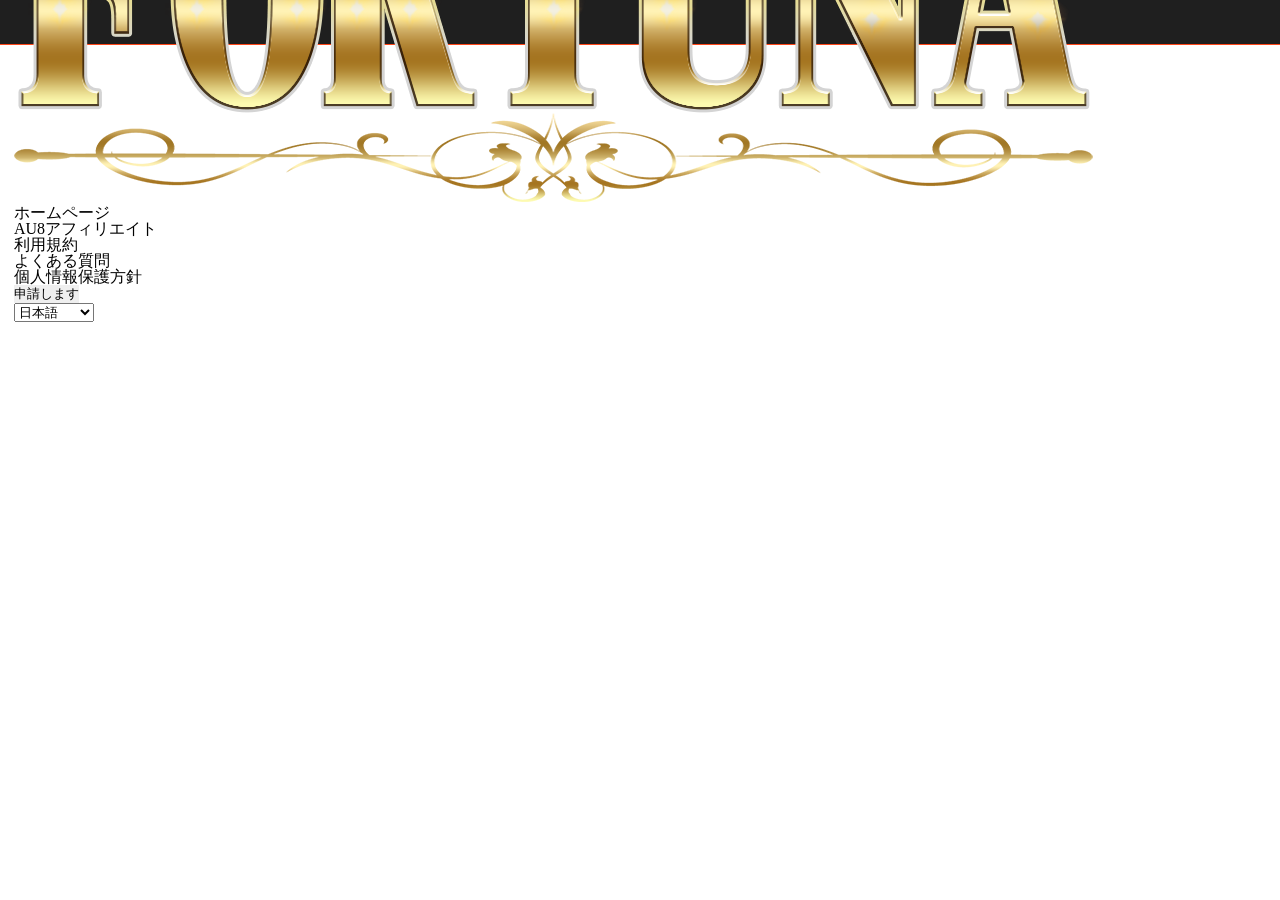
<file: html/agPersonal.html>
<!DOCTYPE html>
<html lang="zh-TW">
<head>
    <meta charset="UTF-8">
    <meta name="viewport" content="width=device-width, initial-scale=0.25">
    <title>Document</title>
    <link rel="stylesheet" href="../css/style.css">
    <link rel="stylesheet" href="../js/slick-1.8.1/slick/slick.css">
    <link rel="stylesheet" href="../js/slick-1.8.1/slick/slick-theme.css">
    <script src="https://code.jquery.com/jquery-3.6.0.min.js"></script>
    <script src="https://code.jquery.com/jquery-2.2.0.min.js"></script>
    <script src="../js/slick-1.8.1/slick/slick.min.js"></script>
    <script src="../js/javascript.js"></script>
    <link rel="shortcut icon" href="../images/NJLOGO_64x64.ico" type="image/x-icon">
</head>
<body>
    <header>
        <!--上部-->
        <div class="top">
            <!--logo-->
            <img class="logo" src="../images/icon/logo.png" onclick="window.location.href='../index.html'">
            <ul class="agentNav">
                <li>ホームページ</li>
                <li onclick="window.location.href='../index.html'">AU8アフィリエイト</li>
                <li onclick="window.location.href='../html/agRule.html'">利用規約</li>
                <li onclick="window.location.href='../html/agQA.html'">よくある質問</li>
                <li class="active">個人情報保護方針</li>
            </ul>
             <!--右_未登入-->
             <ul class="user login display">
                <!--未登入選單-->
                <li>
                    <form class="loginForm">
                        <button class="agentSignup" type="button">申請します</button>
                    </form>
                </li>
                <!--語言列-->
                <li class="lang">
                    <select>
                        <option>繁體中文</option>
                        <option>简体中文</option>
                        <option>ENGLISH</option>
                        <option selected>日本語</option>
                    </select>
                </li>
            </ul>
        </div>
    </header>
    <main>
        <div class="agOther">
            <div class="topBanner">
                <div class="eventBanner"></div>
            </div>
            <!--內容-->
            <div class="center">
                <div class="agPersonal">
                    <p class="title">個人情報保護方針</p>
                    <div class="contentBlock">
                        <p class="subTitle">個人情報保護方針</p>
                        <p class="info">AU8（以下「当サイト」）は、当サイトを運営する国のデータ保護法、および規制に準拠して、当サイトを利用またはアカウントを開設されるお客様(以下<br>、「お客様」)の個人情報を処理することを保証します。当社にて管理・保護致しますので、ご安心ください。当社はお客様の個人情報を最重要視<br>しておりますので、以下の方針に沿った事業運営に取組み、社会的責任を果たして参ります。</p>
                    </div>
                    <div class="contentBlock">
                        <p class="subTitle">顧客情報保護方針</p>
                        <p class="info">お客様が当サイトアカウント登録の際にご入力いただいた個人情報（氏名、電話、メールアドレス、住所、生年月日等）を第三者に開示・提供<br>することは致しません。</p>
                    </div>
                    <div class="contentBlock">
                        <p class="subTitle">ドメイン認証SSL</p>
                        <p class="info">当サイトでは、お客様の個人情報を保護するためにSSL(Secure Socket Layer)というセキュリティシステムを採用しています。お客様が入力される氏名や<br>住所、電話番号などの個人情報及び勝敗結果、入出金額は、SSLにより自動的に暗号化されて送受信しており、お客様の個人情報を外部の第三者が通信傍受<br>できないよう対策をとっております。当社は、機密事項の保護に厳重に努めておりますので、安心してご利用ください。</p>
                    </div>
            </div>
        </div>
    </main>
    <footer class="agOther">
            <div class="bottom">
                <p class="copyright">© 2022 AU8 Affiliates. すべての権利を保有しています</p>
            </div>
    </footer>
    <div class="filter">
        <!--退傭代理註冊申請彈窗-->
        <div class="jumpWindow agRegist ">
            <div class="title">
                <p>申請します</p>
            </div>
            <div class="content">
                <div class="block">
                    <form>
                        <label>
                            <div class="inputBox">
                                <p class="inputName"><span>※</span>アカウントID</p>
                                <input type="text">
                                <p class="remindText">*数字と英文字のみ、記号不可<br>*4文字以上である必要が御座います<br>*4文字以上である必要が御座います</p>
                            </div>
                        </label>
                        <label>
                            <div class="inputBox">
                                <p class="inputName"><span>※</span>パスワード</p>
                                <input type="text">
                            </div>
                        </label>
                        <label>
                            <div class="inputBox">
                                <p class="inputName"><span>※</span>お名前</p>
                                <input type="text">
                                <p class="remindText">*ローマ字フルネーム</p>
                            </div>
                        </label>
                        <label>
                            <div class="inputBox last">
                                <p class="inputName"><span>※</span>メール</p>
                                <input type="text">
                            </div> 
                        </label>
                    </form>
                </div>    
                <div class="block">
                    <form>
                        <div class="inputBox">
                            <label>
                                <p class="inputName"><span>※</span>LINE</p>
                                <input type="text">
                            </label>
                        </div>
                        <div class="inputBox">
                            <label>
                                <p class="inputName"><span>※</span>宣伝サイトURL</p>
                                <input type="text">
                                <p class="remindText">*宣伝を行うサイトURLもしくはその他の宣伝方法<br>*宣伝URLが無い場合は、紹介方法をご入力ください<br>*プレイヤーアカウントはAU8で登録したアカウントとなります</p>
                            </label>
                        </div>
                        <div class="inputBox">
                            <label>
                                <p class="inputName"><span>※</span>報酬お支払い方法</p>
                                <input type="text" value="USDT" class="select"> <i class="arrow">
                            </label>
                        </div>
                    </form> 
                    <div class="btnBox">
                        <div class="readBtn"><p class="checked">√</p></div>
                        <p class="agree openAGterms">利用規約に同意します</p>
                    </div>
                    <buttton class="apply close">申請します</buttton>
                </div>    
            </div>
        </div>
         <!--相關條款彈窗-->
         <div class="jumpWindow agTerms">
            <div class="title">
                <p>利用規約とプライバシーポリシー</p>
                <i class="close_ic back"></i>
            </div>
            <div class="content">
                <div class="contentBlock">
                    <p class="smallTitle introduce">1.はじめに</p>
                    <p class="info"><span class="chapter">1.1</span>本利用規約に同意する前に、すべての項目を必ずお読みください。本規約に同意することにより、本規約<br>は、パートナーまたはパートナーが代表する組織を拘束するものとなります。</p>
                </div>
                <div class="contentBlock">
                    <p class="smallTitle explain">2.定義と解釈</p>
                    <p class="info"><span class="keyword">「当サイト」</span>とは、fortuna888.netのことを指します。</p>
                    <p class="info"><span class="keyword">「AU8」</span>とは、fortuna888.netのことを指します。</p>
                    <p class="info"><span class="keyword">「当社」</span>とは、当サイトの運営会社Astrobet N.V., Ltd.のことを指します。</p>
                    <p class="info"><span class="keyword">「アフィリエイトプログラム」</span>とは、当サイトおよびパートナー間のパートナーシップを指します。<br>パートナーはAU8のウェブサイトを宣伝し、当サイトのウェブサイトへ新規プレイヤーを継続的に生み出すものとします。</p>
                    <p class="info"><span class="keyword">「パートナー」</span>とは、当サイトのアフィリエイトプログラムに登録参加する人物を指します。</p>
                    <p class="info"><span class="keyword">「パートナーウェブサイト」</span>とは、パートナーが維持・運営し、当サイトのアフィリエイトリンクおよびコ
                        ードを案内するプラットフォーム（ウェブサイト／アプリケーション／ウィジェット等）を指します。</p>
                    <p class="info"><span class="keyword">「アフィリエイトリンク」</span>とは、パートナーウェブサイトからAU8へのインターネットハイパーリンクを
                        指します。</p>
                    <p class="info"><span class="keyword">「アフィリエイトコード」</span>とは、パートナー毎に設定されるコードで、本コードを登録の際に入力をした場合
                        でもパートナーの子会員と設定されるコードを指します。</p>
                    <p class="info"><span class="keyword">「プレイヤー」</span>とは、当サイトでプレイアカウントを作成し、ベットしている人物のことを指します。</p>
                    <p class="info"><span class="keyword">「プレイアカウント」</span>とは、当サイトでプレイをするために作成されたアカウントを指します。</p>
                    <p class="info"><span class="keyword">「アフィリエイトアカウント」</span>とは、パートナーが当サイトのアフィリエイトプログラムに登録をした際に
                        発行されるアカウントを指します。</p>
                    <p class="info"><span class="keyword">「子会員」</span>とは、パートナーのリンクから当サイトへ登録をしたプレイヤーを指します。</p>
                    <p class="info"><span class="keyword">「アクティブ子会員」</span>とは、入金をしてベットをしたプレイヤーを指します。</p>
                    <p class="info"><span class="keyword">「コミッション」</span>とは、本規約で設定されたパートナーへの支払いを指します。 </p>
                </div>
                <div class="contentBlock">
                    <p class="smallTitle partner">3.パートナー適用条件</p>
                    <p class="info"><span class="chapter">3.1.</span>パートナーは以下を表明し保証します。</p>
                    <div class="chapterBox">
                        <p class="infoChapter"><span class="chapter">3.1.1.</span>パートナー期間中は、パートナー契約を締結する権利と権限を有し、そのすべての義務を履行する。</p>
                        <p class="infoChapter"><span class="chapter">3.1.2.</span>パートナー契約に基づく義務を履行するために必要な登録、許可、同意およびライセンスをすべて取<br>
                            得し、有効に維持するものとする。</p>
                        <p class="infoChapter"><span class="chapter">3.1.3.</span>パートナー契約の条項を完全に理解し、同意する。</p>
                    </div>
                    <p class="info"><span class="chapter">3.2.</span>当サイトは提出されたパートナー情報を審査し、アフィリエイト申請を認証するか否かを電子<br>
                    メールでパートナーに通知します。当社は、絶対的な裁量で登録を拒否する権利を保持します。</p>
                </div>
                <div class="contentBlock">
                    <p class="smallTitle right">4.当社の権利と義務</p>
                    <p class="info"><span class="chapter">4.1.</span>当社は、コミッションの総額を記録し、パートナーへの合計コミッションと統計データをアフィリエイ<br>
                        トアカウントから確認できるようにします。</p>
                    <p class="info"><span class="chapter">4.2.</span>当社は本規約に準じ、パートナーに対しコミッションを支払うものとします。</p>
                    <p class="info"><span class="chapter">4.3.</span>当社は、当社が適切と考える時点において、本アフィリエイトプログラムを終了、変更または閉鎖する<br>
                        権利、および本規約の規定を変更する独自の決定権を持ちます。資料の変更に関しては電子メールによる通<br>
                        知をパートナーに送ります。</p>
                    <p class="info"><span class="chapter">4.4.</span>当社は、当社の完全および絶対の裁量権で、新規パートナーを受け入れるか否かを判断する権利を持つも<br>
                        のとします。</p>
                    <p class="info"><span class="chapter">4.5.</span>下記に該当する場合、当社が最終権利を所有、およびパートナーのアカウントを閉鎖する権利を持
                        ちます:</p>
                        <div class="chapterBox">
                            <p class="infoChapter"><span class="chapter"> 4.5.1.</span>当社の単独の見解において、国内および国際規則を遵守するため。</p>
                            <p class="infoChapter"><span class="chapter"> 4.5.2.</span>当社の方針に従うため。</p>
                            <p class="infoChapter"><span class="chapter"> 4.5.3.</span>当社、プレイヤー、子会員又はその他第三者機関の利益を守るため。</p>
                        </div>
                        <p class="info"><span class="chapter">4.6.</span>当社は、以下のパートナーの個人情報を、高レベルなセキュリティ、アンチマネーロンダリングの<br>
                            法的条件への適合、当取引関係の管理の目的で使用され、プライバシーポリシーに応じて使用及び処理<br>
                            するものとします:</p>
                        <div class="chapterBox">
                            <p class="infoChapter"><span class="chapter"> 4.6.1.</span>アフィリエイトアカウントID</p>
                            <p class="infoChapter"><span class="chapter"> 4.6.2.</span>名前</p>
                            <p class="infoChapter"><span class="chapter"> 4.6.3.</span>メールアドレス</p>
                            <p class="infoChapter"><span class="chapter"> 4.6.4.</span>宣伝サイトURL</p>
                            <p class="infoChapter"><span class="chapter"> 4.6.5.</span>口座情報</p>
                        </div>
                </div>
                <div class="contentBlock">
                    <p class="smallTitle partneright">5.パートナーの権利と義務</p>
                    <p class="info"><span class="chapter">5.1.</span>パートナーは以下を保証し、承諾するものとします。</p>
                    <div class="chapterBox">
                        <p class="infoChapter"><span class="chapter">5.1.1.</span>当サイトおよびパートナーの利益を可能な限り最大限にすべく、自費による当サイトの<br>
                            マーケティング および宣伝を行う:</p>
                        <p class="infoChapter"><span class="chapter">5.1.2.</span>アフィリエイトプログラムの範囲内で提供されるアフィリエイトリンク、アフィリエイトコード、<br>
                            プロモーション、マーケティングツールを使用する。</p>
                        <p class="infoChapter"><span class="chapter">5.1.3.</span>パートナーのマーケティング活動は、適切かつプロフェッショナルとして本規約の規定に準
                            じなくてはならない。</p>
                        <p class="infoChapter"><span class="chapter">5.1.4.</span>常に関連する立法および適用される法律に準拠すること。これにはデータ保護およびプライバシーに<br>
                            関して適用される法律を含むがこれに限定されない。</p>
                        <p class="infoChapter"><span class="chapter">5.1.5.</span>パートナーウェブサイトのメンテナンスおよび開発に責任を持つこと。当サイトの情報が更新
                            されたら、パートナーウェブサイトも随時更新をすること。</p>
                        <p class="infoChapter"><span class="chapter">5.1.6.</span>パートナーウェブサイトに、当サイトのプレイヤーまたはプレイヤーに限定されずパートナーウェ
                            ブサイトを閲覧できる人物が誤解を招く内容を記載した場合、その際に発生した負債や当サイトが不利益
                            になる状況が発生した場合の責任はパートナーが負うものとする。</p>
                        <p class="infoChapter"><span class="chapter">5.1.7.</span>当サイトに有利に反映されるような方法でビジネスを遂行する。</p>
                        <p class="infoChapter"><span class="chapter">5.1.8.</span>差別的、みだらな内容、違法、性的描写、ポルノ、または暴力的な内容を含むようなマーケティング<br>
                            活動（パートナーウェブサイトを含む）を行わない。</p>
                        <p class="infoChapter"><span class="chapter">5.1.9.</span>ギャンブルの法的年齢未満を対象としない。ギャンブルおよびギャンブルのプロモーションが違法<br>
                            である管轄区域を対象としない。</p>
                        <p class="infoChapter"><span class="chapter">5.1.10.</span>当サイトに掲載されているマーケティングツールを除き、当社から承諾がない限り、当社または当<br>
                            サイトの保有者/運営者のその他表現、商標、知的財産権を使用しない。</p>
                    </div>
                    <p class="info"><span class="chapter">5.2.</span>パートナーは、当社より提供されたログイン情報の機密を保持し、安全で常に保護するものとします。<br>
                        また、パートナー側の不具合により、ログイン情報の適切な保護がなされなかった事に起因する不正の<br>
                        ログイン情報の使用は、パートナーが単独で責任を負うものとする。</p>
                    <p class="info"><span class="chapter">5.3.</span>パートナーは、アフィリエイトアカウントのユーザーIDとパスワードにおけるすべての活動と行為<br>
                        に対して、単独で責任を負うものとします。パートナーは、その認証の違法および不正使用の疑いがある<br>
                        場合は、即座に当社に連絡をするものとします。</p>
                    <p class="info"><span class="chapter">不正な方法によってまたは本規約を違反する不正手段によって、子会員の登録、紹介、ベットが行<br>
                        われている場合、当社はアフィリエイトアカウントを凍結する権利およびアフィリエイトアカウント<br>
                        からコミッションを差し引く権利を持ちます。</p>
                </div>
                <div class="contentBlock">
                    <p class="smallTitle committee">6.コミッション </p>
                    <p class="info"><span class="chapter">6.1.</span>当社は本規約に基づき、パートナーにコミッションを支払うものとします。</p>
                    <p class="info"><span class="chapter">6.2.</span>コミッションの計算公式は以下の通りです:<br>
                        （勝負値（ベット額-ペイアウト）- ボーナス費用 - プラットフォーム費用 - ジャックポット - 手数料 ）
                        × コミッション％</p>
                    <p class="info"><span class="keyword">*ペイアウト：子会員様が勝った金額</span></p>
                    <p class="info"><span class="chapter">6.3.</span>パートナーに支払うべきと当サイトが認めるコミッションは、毎月5日に計算され、その支払いは毎月<br>
                        10日18：00前にアフィリエイトアカウントへ配布されます。臨時システム調整が実施された場合は、<br>
                        コミッションの配布が遅れる場合があります。コミッションは日本円で支払われます。</p>
                    <p class="info"><span class="chapter">6.4.</span>当社はネガティブキャリーオーバー制度を採用しています。コミッションは、<br>
                        アフィリエイトアカウントがプラス残高の場合のみ行われます。当月のコミッションがマイナスの場合、<br>
                        マイナス残高は翌月に持ち越されます。翌月の収入がプラス残高で、前月から持ち越されたマイナス残高<br>
                        が相殺された場合に支払いが行われます。</p>
                    <p class="info"><span class="chapter">6.5.</span>連続した3ヶ月以内にアクティブ子会員が1名もいなかった場合、活動していないと判断し、<br>
                        システムワレットに入ったコミッションは全て0に戻ります。</p>    
                    <p class="info"><span class="chapter">6.6.</span>連続した6ヶ月以内にアクティブ子会員を獲得できない場合は、アカウントは凍結され、<br>
                        システムワレットに入ったコミッションは全て0に戻ります。</p>    
                    <p class="info"><span class="chapter">6.7.</span>下記に該当するものはコミッションから差し引かれます:</p> 
                    <p class="info"><span class="keyword">下記に限らず「相互メリット」の原則より、万が一不正な行為により一方が平等でない利益を獲得した場合、当サイトが全ての最終決定権を有しております</span></p>   
                    <div class="chapterBox">
                        <p class="infoChapter"><span class="chapter"> 6.7.1.</span>体験ボーナスから発生したリベート</p>
                        <p class="infoChapter"><span class="chapter"> 6.7.2.</span>ボーナス費用</p>
                        <p class="infoChapter"><span class="chapter"> 6.7.3.</span>ゲームプラットフォーム費用</p>
                        <p class="infoChapter"><span class="chapter"> 6.7.4.</span>ジャックポット費用</p>
                        <p class="infoChapter"><span class="chapter"> 6.7.5.</span>サービス手数料</p>
                    </div>
                    <p class="info"><span class="chapter">6.8.</span>パートナーは、不正または誤った取引に基づいて受け取ったコミッションは全額返金<br>
                        しなければなりません。</p>
                    <p class="info"><span class="chapter">6.9.</span>コミッションに関わるあらゆる権利に関しては当サイトが全ての最終決定権を有しております。<br>
                        しなければなりません。</p>
                </div>
                <div class="contentBlock">
                    <p class="smallTitle notice">7.禁止事項</p>
                    <p class="info"><span class="chapter">7.1.</span>下記禁止事項を発見した場合、該当月のコミッションは全て当社が没収し、アフィリエイトアカウントの凍結をいたします:</p>
                    <div class="chapterBox">
                        <p class="infoChapter"><span class="chapter"> 7.1.1.</span>パートナーと子会員が同じIPおよび名前であること。</p>
                        <p class="infoChapter"><span class="chapter"> 7.1.2.</span>パートナーが自分のアフィリエイトアカウントにプレイアカウントを登録すること（セルフアフィリエイト）。</p>
                        <p class="infoChapter"><span class="chapter"> 7.1.3.</span>パートナーが、既存プレイヤーに、パートナー自身のアフィリエイトリンクおよびコードから、再度プレイアカウントを登録させること。</p>
                        <p class="infoChapter"><span class="chapter"> 7.1.4.</span>パートナーが他のパートナーの子会員になること。</p>
                        <p class="infoChapter"><span class="chapter"> 7.1.5.</span>パートナー同士が協力をしてコミッションを稼ぐこと。</p>
                        <p class="infoChapter"><span class="chapter"> 7.1.6.</span>パートナーと子会員またはプレイヤーが協力をしてコミッションを稼ぐこと。</p>
                    </div>
                    <p class="info"><span class="chapter">7.2.</span>自身のアフィリエイトアカウントを利用して、本人または、友人、従業員または他の第三者
                        がプレイヤーとして登録し、個人的使用およびその使用のためにプレイヤーアカウントに直接または間接的に入金を行って、コミッションを増やす行為や、その他当社および当サイトを欺く行為はすべて詐欺
                        とみなされます。</p>
                    <p class="info"><span class="chapter">7.3.</span>アフィリエイトアカウントでログイン後、バックオフィスで確認できる情報が、ご友人、プレイヤー、
                        従業員、第三者へ意図的、偶発的に関わらず漏らすことは禁止です。情報が漏れた場合に出た損失、傷害、
                        損害はパートナーが負うものとします。</p>
                </div>
                <div class="contentBlock ">
                    <p class="smallTitle classified">8.機密情報</p>
                    <p class="info"><span class="chapter">9.1.</span>すべての情報は機密扱いとされ、当社の事前の明示的かつ書面による同意なしに、直接的にも間接的にも、個人的または商業目的その他の目的でも使用されることは許されません。</p>
                    <p class="info"><span class="chapter">9.2.</span>パートナーは、本規約に基づく義務の履行以外の目的で機密情報を使用してはいけません。</p>
                    <p class="info"><span class="chapter">9.3.</span>条項9は、パートナー契約終了後も存続するものとします。</p>
                </div>
                <div class="contentBlock">
                    <p class="smallTitle duty">9.負債および責任制限</p>
                    <p class="info"><span class="chapter">8.1.</span>当社は、以下に関して一切の責任を負いません:</p>
                    <div class="chapterBox">
                        <p class="infoChapter"><span class="chapter"> 8.1.1.</span>経済的損失。（利益、収益、事業、契約を含むがこれに限定されない）</p>
                        <p class="infoChapter"><span class="chapter"> 8.1.2.</span>パートナーまたはパートナーウェブサイトの評判、営業権の損失。</p>
                        <p class="infoChapter"><span class="chapter"> 8.1.3.</span>意図的、偶発的、間接的、必然的な損失。</p>
                    </div>
                </div>
                <div class="contentBlock">
                    <p class="smallTitle terminate">10.解約または契約の終了 </p>
                    <p class="info"><span class="chapter">10.1.</span>本契約は、当社またはパートナーのいずれかが、電子メールにて告知を送ることにより終了させることができます。当サイトがカジノゲームサービスをプレイヤーに提供することを妨げられた場合は、本契約は自動的に終了します。</p>
                    <p class="info"><span class="chapter">10.2.</span>いずれかの当事者に、本利用規約に対する重大な規約違反が認められた場合、他方当事者
                        はパートナー契約を即時に終了させる権利を持ちます。</p>
                    <p class="info"><span class="chapter">10.3.</span>当社は、パートナーが下記を例とする積極的な宣伝を行わない場合に、電子メールでの通知
                        によって本利用規約を終了およびアフィリエイトアカウントを凍結する権利を保持します。その際に所持
                        しているコミッションは全て当社が没収いたします。</p>
                    <div class="chapterBox">
                        <p class="infoChapter"><span class="chapter"> 10.3.1.</span>一定期間合理的な数のプレイヤーを当サイトに紹介しない場合。</p>
                        <p class="infoChapter"><span class="chapter"> 10.3.2.</span>連続した6ヶ月以内にアクティブ子会員を獲得できない場合。</p>
                        <p class="infoChapter"><span class="chapter"> 10.3.3.</span>パートナーが当サイトを積極的に宣伝していないとみなす合理的な理由がある場合。</p>
                    </div>
                    <p class="info"><span class="chapter">10.4.</span>本契約の解約に際し、パートナーは全ての機密情報と宣伝ツールを当社に対して返還する義務を持ちます。契約終了後、先に述べた情報を使用または未返還であることが発覚した場合、その際に得た収
                        益は当社へ返還、損害や損失は全てパートナーが負うものとします。</p>
                    <p class="info"><span class="chapter">10.5.</span>パートナーは、本契約の解約後も、解約前に発生した本規約の違反から生じるいかなる責任
                        に関してもその履行を免れることは出来ません。</p>
                </div>
                <div class="contentBlock">
                    <p class="smallTitle agreetment">11.本規約および本契約の改正</p>
                    <p class="info"><span class="chapter">11.1.</span>当社は、本規約のいかなる規定も、パートナーに事前通知することなく、いつでも条項のいずれかを
                        修正、変更、削除または追加する権利を保持します。変更後、パートナーへは電子メールアドレスで通知
                        されます。当社が修正または変更を公開した後、アフィリエイトプログラムに継続して参加することは、
                        パートナーは新しい利用規約を承諾したものとみなされます。</p>
                </div>
            </div>
            <div class="btnBox">
                <button class="closeTerms">同意する</button>
            </div>
        </div>
    </div>
    <div class="bg"></div>
</body>
</html>
</file>
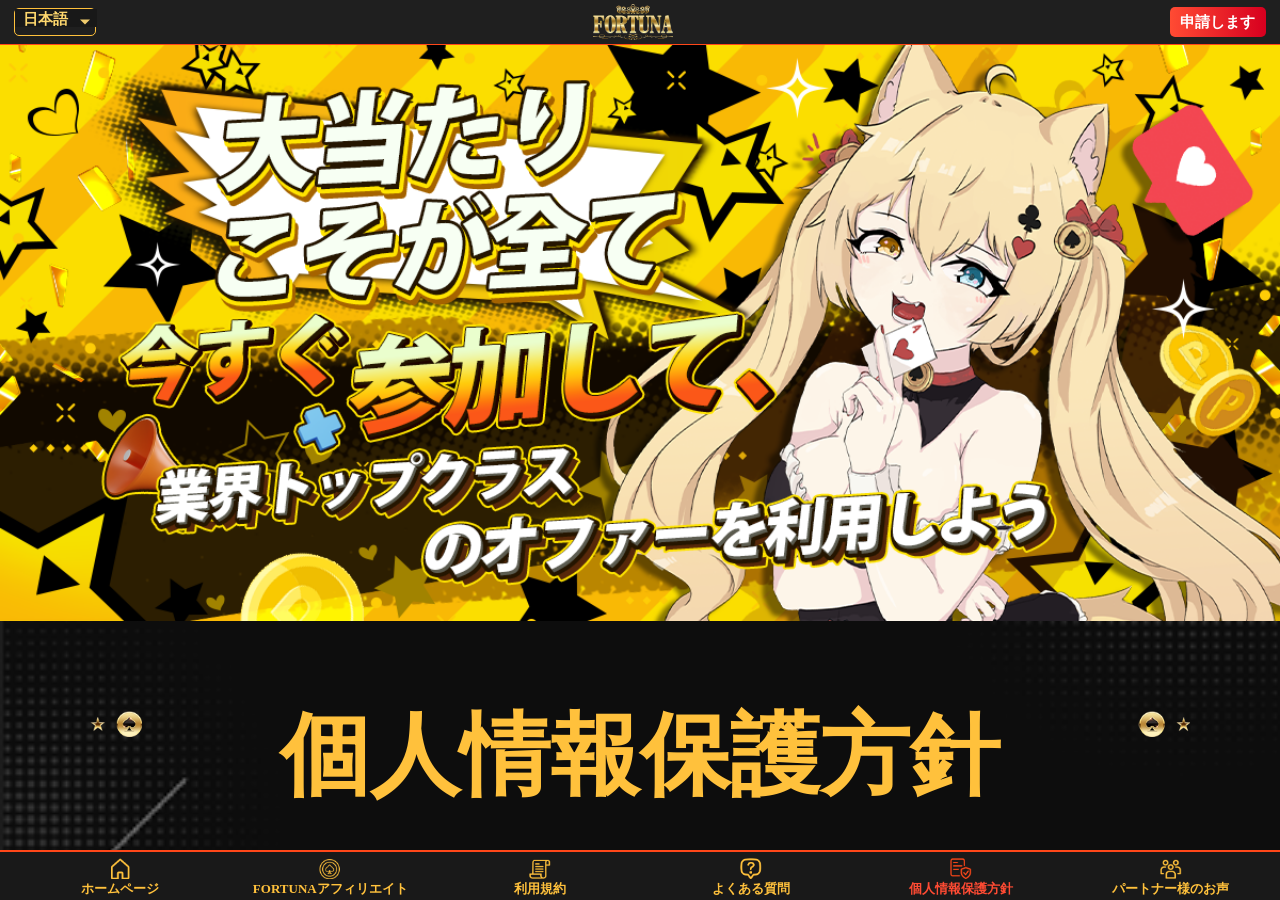
<file: html/agPP.html>
<!DOCTYPE html>
<html lang="zh-TW">
<head>
    <meta charset="UTF-8">
    <meta name="viewport" content="width=device-width, initial-scale=1">
    <title>Document</title>
    <link rel="stylesheet" href="../css/style.css">
    <link rel="stylesheet" href="../js/slick-1.8.1/slick/slick.css">
    <link rel="stylesheet" href="../js/slick-1.8.1/slick/slick-theme.css">
    <script src="https://code.jquery.com/jquery-3.6.0.min.js"></script>
    <script src="https://code.jquery.com/jquery-2.2.0.min.js"></script>
    <script src="../js/slick-1.8.1/slick/slick.min.js"></script>
    <script src="../js/javascript.js"></script>
    <link rel="shortcut icon" href="../images/NJLOGO_64x64.ico" type="image/x-icon">
</head>
<body>
    <header>
        <div class="content display">
            <!--語言列-->
            <div class="lang">
                <select>
                    <option>繁體中文</option>
                    <option>简体中文</option>
                    <option>ENGLISH</option>
                    <option selected>日本語</option>
                </select>
            </div>
            <!--logo-->
            <img class="logo" src="../images/icon/logo.png" onclick="window.location.href='../index.html'">
            <div class="user login display">
                <!--未登入選單-->
                <form class="loginForm">
                    <button class="agentSignup" type="button">申請します</button>
                </form>    
            </div>
        </div>
    </header>
    <main>
        <div class="agOther display">
            <div class="topBanner"></div>
            <!--內容-->
            <div class="center">
                <div class="ppContent">
                    <p class="bigTitle">個人情報保護方針</p>
                    <div class="contentBlock">
                        <p class="subTitle">個人情報保護方針</p>
                        <p>FORTUNA（以下「当サイト」）は、当サイトを運営する国のデータ保護法、および規制に準拠して、当サイトを利用またはアカウントを開設されるお客様(以下<br>、「お客様」)の個人情報を処理することを保証します。当社にて管理・保護致しますので、ご安心ください。当社はお客様の個人情報を最重要視<br>しておりますので、以下の方針に沿った事業運営に取組み、社会的責任を果たして参ります。</p>
                    </div>
                    <div class="contentBlock">
                        <p class="subTitle">顧客情報保護方針</p>
                        <p>お客様が当サイトアカウント登録の際にご入力いただいた個人情報（氏名、電話、メールアドレス、住所、生年月日等）を第三者に開示・提供<br>することは致しません。</p>
                    </div>
                    <div class="contentBlock">
                        <p class="subTitle">ドメイン認証SSL</p>
                        <p>当サイトでは、お客様の個人情報を保護するためにSSL(Secure Socket Layer)というセキュリティシステムを採用しています。お客様が入力される氏名や<br>住所、電話番号などの個人情報及び勝敗結果、入出金額は、SSLにより自動的に暗号化されて送受信しており、お客様の個人情報を外部の第三者が通信傍受<br>できないよう対策をとっております。当社は、機密事項の保護に厳重に努めておりますので、安心してご利用ください。</p>
                    </div>
                </div>
            </div>
            <div class="bottom">
                <p class="copyright">© 2022 FORTUNA Affiliates. すべての権利を保有しています</p>
            </div>
        </div>
    </main>
    <footer class="agentP">
        <ul class="agentNav">
            <li>
                <i class="nav_IC home"></i>
                <p>ホームページ</p>
            </li>
            <li onclick="window.location.href='../index.html'">
                <i class="nav_IC agent"></i>
                <p>FORTUNAアフィリエイト</p>
            </li>
            <li onclick="window.location.href='../html/agRule.html'">
                <i class="nav_IC rule"></i>
                <p>利用規約</p>
            </li>
            <li onclick="window.location.href='../html/agQA.html'">
                <i class="nav_IC QA"></i>
                <p>よくある質問</p>
            </li>
            <li  class="active" onclick="window.location.href='../html/agPP.html'"><i class="nav_IC PP"></i>
                <p>個人情報保護方針</p>
            </li>
            <!--2023-03-27 + ↓-->
            <li onclick="window.location.href='../html/agPA.html'">
                <i class="nav_IC PA"></i>
                <p>パートナー様のお声</p>
            </li>
        </ul>
    </footer>
    <div class="filter">
        <!--退傭代理註冊申請彈窗-->
        <div class="jumpWindow agRegist">
            <div class="title">
                <p>申請します</p>
                <i class="icon close"></i>
            </div>
            <div class="content">
                <form>
                    <label>
                        <p class="inputName"><span>※</span>アカウントID</p>
                        <input type="text">
                        <p class="remindText">*数字と英文字のみ、記号不可<br>*4文字以上である必要が御座います<br>*4文字以上である必要が御座います</p>
                    </label>
                    <label>
                        <p class="inputName"><span>※</span>パスワード</p>
                        <input type="text">
                    </label>
                    <label>
                        <p class="inputName"><span>※</span>お名前</p>
                        <input type="text">
                        <p class="remindText">*ローマ字フルネーム</p>
                    </label>
                    <label>
                        <p class="inputName"><span>※</span>メール</p>
                        <input type="text">
                        </label>
                    <label>
                        <p class="inputName"><span>※</span>LINE</p>
                        <input type="text">
                    </label>
                    <label>
                        <p class="inputName"><span>※</span>宣伝サイトURL</p>
                        <input type="text">
                        <p class="remindText">*宣伝を行うサイトURLもしくはその他の宣伝方法<br>*宣伝URLが無い場合は、紹介方法をご入力ください<br>*プレイヤーアカウントはFORTUNAで登録したアカウントとなります</p>
                    </label>
                    <label>
                        <p class="inputName"><span>※</span>報酬お支払い方法</p>
                        <ul>
                            <li><input type="checkbox"><p class="checkboxName">USDT</p></li>
                            <li><input type="checkbox"><p class="checkboxName">銀行匯款</p></li>
                            <li><input type="checkbox"><p class="checkboxName">平台遊戲點數</p></li>
                        </ul>
                    </label>
                </form> 
                    <div class="btnBox">
                        <input type="checkbox">
                        <p class="agree openAGterms">利用規約に同意します</p>
                    </div>
                    <buttton class="apply applycheck">申請します</buttton> 
            </div>
        </div>
        <!--退傭代理註冊申請已送出彈窗-->
        <div class="jumpWindow agApply">
            <div class="title">
                <p>確認のお礼</p>
                <i class="icon close"></i>
            </div>
            <div class="content">
               <p>お申し込みは現在、アフィリエイトチームによって審査中です。</p>
            </div>
        </div>
         <!--相關條款彈窗-->
         <div class="jumpWindow agTerms">
            <div class="title">
                <p>利用規約とプライバシーポリシー</p>
                <i class="icon back"></i>
            </div>
            <div class="content">
                <div class="contentBlock">
                    <p class="smallTitle introduce">1.はじめに</p>
                    <p class="info"><span class="chapter">1.1</span>本利用規約に同意する前に、すべての項目を必ずお読みください。本規約に同意することにより、本規約は、パートナーまたはパートナーが代表する組織を拘束するものとなります。</p>
                </div>
                <div class="contentBlock">
                    <p class="smallTitle explain">2.定義と解釈</p>
                    <p class="info"><span class="keyword">「当サイト」</span>とは、fortuna888.netのことを指します。</p>
                    <p class="info"><span class="keyword">「FORTUNA」</span>とは、fortuna888.netのことを指します。</p>
                    <p class="info"><span class="keyword">「当社」</span>とは、当サイトの運営会社Astrobet N.V., Ltd.のことを指します。</p>
                    <p class="info"><span class="keyword">「アフィリエイトプログラム」</span>とは、当サイトおよびパートナー間のパートナーシップを指します。パートナーはFORTUNAのウェブサイトを宣伝し、当サイトのウェブサイトへ新規プレイヤーを継続的に生み出すものとします。</p>
                    <p class="info"><span class="keyword">「パートナー」</span>とは、当サイトのアフィリエイトプログラムに登録参加する人物を指します。</p>
                    <p class="info"><span class="keyword">「パートナーウェブサイト」</span>とは、パートナーが維持・運営し、当サイトのアフィリエイトリンクおよびコ
                        ードを案内するプラットフォーム（ウェブサイト／アプリケーション／ウィジェット等）を指します。</p>
                    <p class="info"><span class="keyword">「アフィリエイトリンク」</span>とは、パートナーウェブサイトからFORTUNAへのインターネットハイパーリンクを
                        指します。</p>
                    <p class="info"><span class="keyword">「アフィリエイトコード」</span>とは、パートナー毎に設定されるコードで、本コードを登録の際に入力をした場合
                        でもパートナーの子会員と設定されるコードを指します。</p>
                    <p class="info"><span class="keyword">「プレイヤー」</span>とは、当サイトでプレイアカウントを作成し、ベットしている人物のことを指します。</p>
                    <p class="info"><span class="keyword">「プレイアカウント」</span>とは、当サイトでプレイをするために作成されたアカウントを指します。</p>
                    <p class="info"><span class="keyword">「アフィリエイトアカウント」</span>とは、パートナーが当サイトのアフィリエイトプログラムに登録をした際に
                        発行されるアカウントを指します。</p>
                    <p class="info"><span class="keyword">「子会員」</span>とは、パートナーのリンクから当サイトへ登録をしたプレイヤーを指します。</p>
                    <p class="info"><span class="keyword">「アクティブ子会員」</span>とは、入金をしてベットをしたプレイヤーを指します。</p>
                    <p class="info"><span class="keyword">「コミッション」</span>とは、本規約で設定されたパートナーへの支払いを指します。 </p>
                </div>
                <div class="contentBlock">
                    <p class="smallTitle partner">3.パートナー適用条件</p>
                    <p class="info"><span class="chapter">3.1.</span>パートナーは以下を表明し保証します。</p>
                    <div class="chapterBox">
                        <p class="infoChapter"><span class="chapter">3.1.1.</span>パートナー期間中は、パートナー契約を締結する権利と権限を有し、そのすべての義務を履行する。</p>
                        <p class="infoChapter"><span class="chapter">3.1.2.</span>パートナー契約に基づく義務を履行するために必要な登録、許可、同意およびライセンスをすべて取得し、有効に維持するものとする。</p>
                        <p class="infoChapter"><span class="chapter">3.1.3.</span>パートナー契約の条項を完全に理解し、同意する。</p>
                    </div>
                    <p class="info"><span class="chapter">3.2.</span>当サイトは提出されたパートナー情報を審査し、アフィリエイト申請を認証するか否かを電子
                    メールでパートナーに通知します。当社は、絶対的な裁量で登録を拒否する権利を保持します。</p>
                </div>
                <div class="contentBlock">
                    <p class="smallTitle right">4.当社の権利と義務</p>
                    <p class="info"><span class="chapter">4.1.</span>当社は、コミッションの総額を記録し、パートナーへの合計コミッションと統計データをアフィリエイトアカウントから確認できるようにします。</p>
                    <p class="info"><span class="chapter">4.2.</span>当社は本規約に準じ、パートナーに対しコミッションを支払うものとします。</p>
                    <p class="info"><span class="chapter">4.3.</span>当社は、当社が適切と考える時点において、本アフィリエイトプログラムを終了、変更または閉鎖する権利、および本規約の規定を変更する独自の決定権を持ちます。資料の変更に関しては電子メールによる通知をパートナーに送ります。</p>
                    <p class="info"><span class="chapter">4.4.</span>当社は、当社の完全および絶対の裁量権で、新規パートナーを受け入れるか否かを判断する権利を持つものとします。</p>
                    <p class="info"><span class="chapter">4.5.</span>下記に該当する場合、当社が最終権利を所有、およびパートナーのアカウントを閉鎖する権利を持ちます:</p>
                        <div class="chapterBox">
                            <p class="infoChapter"><span class="chapter"> 4.5.1.</span>当社の単独の見解において、国内および国際規則を遵守するため。</p>
                            <p class="infoChapter"><span class="chapter"> 4.5.2.</span>当社の方針に従うため。</p>
                            <p class="infoChapter"><span class="chapter"> 4.5.3.</span>当社、プレイヤー、子会員又はその他第三者機関の利益を守るため。</p>
                        </div>
                        <p class="info"><span class="chapter">4.6.</span>当社は、以下のパートナーの個人情報を、高レベルなセキュリティ、アンチマネーロンダリングの法的条件への適合、当取引関係の管理の目的で使用され、プライバシーポリシーに応じて使用及び処理するものとします:</p>
                        <div class="chapterBox">
                            <p class="infoChapter"><span class="chapter"> 4.6.1.</span>アフィリエイトアカウントID</p>
                            <p class="infoChapter"><span class="chapter"> 4.6.2.</span>名前</p>
                            <p class="infoChapter"><span class="chapter"> 4.6.3.</span>メールアドレス</p>
                            <p class="infoChapter"><span class="chapter"> 4.6.4.</span>宣伝サイトURL</p>
                            <p class="infoChapter"><span class="chapter"> 4.6.5.</span>口座情報</p>
                        </div>
                </div>
                <div class="contentBlock">
                    <p class="smallTitle partneright">5.パートナーの権利と義務</p>
                    <p class="info"><span class="chapter">5.1.</span>パートナーは以下を保証し、承諾するものとします。</p>
                    <div class="chapterBox">
                        <p class="infoChapter"><span class="chapter">5.1.1.</span>当サイトおよびパートナーの利益を可能な限り最大限にすべく、自費による当サイトのマーケティング および宣伝を行う:</p>
                        <p class="infoChapter"><span class="chapter">5.1.2.</span>アフィリエイトプログラムの範囲内で提供されるアフィリエイトリンク、アフィリエイトコード、プロモーション、マーケティングツールを使用する。</p>
                        <p class="infoChapter"><span class="chapter">5.1.3.</span>パートナーのマーケティング活動は、適切かつプロフェッショナルとして本規約の規定に準じなくてはならない。</p>
                        <p class="infoChapter"><span class="chapter">5.1.4.</span>常に関連する立法および適用される法律に準拠すること。これにはデータ保護およびプライバシーに関して適用される法律を含むがこれに限定されない。</p>
                        <p class="infoChapter"><span class="chapter">5.1.5.</span>パートナーウェブサイトのメンテナンスおよび開発に責任を持つこと。当サイトの情報が更新されたら、パートナーウェブサイトも随時更新をすること。</p>
                        <p class="infoChapter"><span class="chapter">5.1.6.</span>パートナーウェブサイトに、当サイトのプレイヤーまたはプレイヤーに限定されずパートナーウェブサイトを閲覧できる人物が誤解を招く内容を記載した場合、その際に発生した負債や当サイトが不利益になる状況が発生した場合の責任はパートナーが負うものとする。</p>
                        <p class="infoChapter"><span class="chapter">5.1.7.</span>当サイトに有利に反映されるような方法でビジネスを遂行する。</p>
                        <p class="infoChapter"><span class="chapter">5.1.8.</span>差別的、みだらな内容、違法、性的描写、ポルノ、または暴力的な内容を含むようなマーケティング活動（パートナーウェブサイトを含む）を行わない。</p>
                        <p class="infoChapter"><span class="chapter">5.1.9.</span>ギャンブルの法的年齢未満を対象としない。ギャンブルおよびギャンブルのプロモーションが違法である管轄区域を対象としない。</p>
                        <p class="infoChapter"><span class="chapter">5.1.10.</span>当サイトに掲載されているマーケティングツールを除き、当社から承諾がない限り、当社または当サイトの保有者/運営者のその他表現、商標、知的財産権を使用しない。</p>
                    </div>
                    <p class="info"><span class="chapter">5.2.</span>パートナーは、当社より提供されたログイン情報の機密を保持し、安全で常に保護するものとします。また、パートナー側の不具合により、ログイン情報の適切な保護がなされなかった事に起因する不正のログイン情報の使用は、パートナーが単独で責任を負うものとする。</p>
                    <p class="info"><span class="chapter">5.3.</span>パートナーは、アフィリエイトアカウントのユーザーIDとパスワードにおけるすべての活動と行為に対して、単独で責任を負うものとします。パートナーは、その認証の違法および不正使用の疑いがある場合は、即座に当社に連絡をするものとします。</p>
                    <p class="info"><span class="chapter">5.4.</span>不正な方法によってまたは本規約を違反する不正手段によって、子会員の登録、紹介、ベットが行われている場合、当社はアフィリエイトアカウントを凍結する権利およびアフィリエイトアカウントからコミッションを差し引く権利を持ちます。</p>
                </div>
                <div class="contentBlock">
                    <p class="smallTitle committee">6.コミッション </p>
                    <p class="info"><span class="chapter">6.1.</span>当社は本規約に基づき、パートナーにコミッションを支払うものとします。</p>
                    <p class="info"><span class="chapter">6.2.</span>コミッションの計算公式は以下の通りです:（勝負値（ベット額-ペイアウト）- ボーナス費用 - プラットフォーム費用 - ジャックポット - 手数料 ）× コミッション％</p>
                    <p class="info"><span class="keyword">*ペイアウト：子会員様が勝った金額</span></p>
                    <p class="info"><span class="chapter">6.3.</span>パートナーに支払うべきと当サイトが認めるコミッションは、毎月5日に計算され、その支払いは毎月10日18：00前にアフィリエイトアカウントへ配布されます。臨時システム調整が実施された場合は、コミッションの配布が遅れる場合があります。コミッションは日本円で支払われます。</p>
                    <p class="info"><span class="chapter">6.4.</span>当社はネガティブキャリーオーバー制度を採用しています。コミッションは、アフィリエイトアカウントがプラス残高の場合のみ行われます。当月のコミッションがマイナスの場合、マイナス残高は翌月に持ち越されます。翌月の収入がプラス残高で、前月から持ち越されたマイナス残高が相殺された場合に支払いが行われます。</p>
                    <p class="info"><span class="chapter">6.5.</span>連続した3ヶ月以内にアクティブ子会員が1名もいなかった場合、活動していないと判断し、システムワレットに入ったコミッションは全て0に戻ります。</p>    
                    <p class="info"><span class="chapter">6.6.</span>連続した6ヶ月以内にアクティブ子会員を獲得できない場合は、アカウントは凍結され、システムワレットに入ったコミッションは全て0に戻ります。</p>    
                    <p class="info"><span class="chapter">6.7.</span>下記に該当するものはコミッションから差し引かれます:</p> 
                    <p class="info"><span class="keyword">下記に限らず「相互メリット」の原則より、万が一不正な行為により一方が平等でない利益を獲得した場合、当サイトが全ての最終決定権を有しております</span></p>   
                    <div class="chapterBox">
                        <p class="infoChapter"><span class="chapter"> 6.7.1.</span>体験ボーナスから発生したリベート</p>
                        <p class="infoChapter"><span class="chapter"> 6.7.2.</span>ボーナス費用</p>
                        <p class="infoChapter"><span class="chapter"> 6.7.3.</span>ゲームプラットフォーム費用</p>
                        <p class="infoChapter"><span class="chapter"> 6.7.4.</span>ジャックポット費用</p>
                        <p class="infoChapter"><span class="chapter"> 6.7.5.</span>サービス手数料</p>
                    </div>
                    <p class="info"><span class="chapter">6.8.</span>パートナーは、不正または誤った取引に基づいて受け取ったコミッションは全額返金しなければなりません。</p>
                    <p class="info"><span class="chapter">6.9.</span>コミッションに関わるあらゆる権利に関しては当サイトが全ての最終決定権を有しております。しなければなりません。</p>
                </div>
                <div class="contentBlock">
                    <p class="smallTitle notice">7.禁止事項</p>
                    <p class="info"><span class="chapter">7.1.</span>下記禁止事項を発見した場合、該当月のコミッションは全て当社が没収し、アフィリエイトアカウントの凍結をいたします:</p>
                    <div class="chapterBox">
                        <p class="infoChapter"><span class="chapter"> 7.1.1.</span>パートナーと子会員が同じIPおよび名前であること。</p>
                        <p class="infoChapter"><span class="chapter"> 7.1.2.</span>パートナーが自分のアフィリエイトアカウントにプレイアカウントを登録すること（セルフアフィリエイト）。</p>
                        <p class="infoChapter"><span class="chapter"> 7.1.3.</span>パートナーが、既存プレイヤーに、パートナー自身のアフィリエイトリンクおよびコードから、再度プレイアカウントを登録させること。</p>
                        <p class="infoChapter"><span class="chapter"> 7.1.4.</span>パートナーが他のパートナーの子会員になること。</p>
                        <p class="infoChapter"><span class="chapter"> 7.1.5.</span>パートナー同士が協力をしてコミッションを稼ぐこと。</p>
                        <p class="infoChapter"><span class="chapter"> 7.1.6.</span>パートナーと子会員またはプレイヤーが協力をしてコミッションを稼ぐこと。</p>
                    </div>
                    <p class="info"><span class="chapter">7.2.</span>自身のアフィリエイトアカウントを利用して、本人または、友人、従業員または他の第三者
                        がプレイヤーとして登録し、個人的使用およびその使用のためにプレイヤーアカウントに直接または間接的に入金を行って、コミッションを増やす行為や、その他当社および当サイトを欺く行為はすべて詐欺
                        とみなされます。</p>
                    <p class="info"><span class="chapter">7.3.</span>アフィリエイトアカウントでログイン後、バックオフィスで確認できる情報が、ご友人、プレイヤー、
                        従業員、第三者へ意図的、偶発的に関わらず漏らすことは禁止です。情報が漏れた場合に出た損失、傷害、
                        損害はパートナーが負うものとします。</p>
                </div>
                <div class="contentBlock ">
                    <p class="smallTitle classified">8.機密情報</p>
                    <p class="info"><span class="chapter">8.1.</span>当社は、以下に関して一切の責任を負いません:</p>
                    <div class="chapterBox">
                        <p class="infoChapter"><span class="chapter"> 8.1.1.</span>経済的損失。（利益、収益、事業、契約を含むがこれに限定されない）</p>
                        <p class="infoChapter"><span class="chapter"> 8.1.2.</span>パートナーまたはパートナーウェブサイトの評判、営業権の損失。</p>
                        <p class="infoChapter"><span class="chapter"> 8.1.3.</span>意図的、偶発的、間接的、必然的な損失。</p>
                    </div>
                </div>
                <div class="contentBlock">
                    <p class="smallTitle duty">9.負債および責任制限</p>
                    <p class="info"><span class="chapter">9.1.</span>すべての情報は機密扱いとされ、当社の事前の明示的かつ書面による同意なしに、直接的にも間接的にも、個人的または商業目的その他の目的でも使用されることは許されません。</p>
                    <p class="info"><span class="chapter">9.2.</span>パートナーは、本規約に基づく義務の履行以外の目的で機密情報を使用してはいけません。</p>
                    <p class="info"><span class="chapter">9.3.</span>条項9は、パートナー契約終了後も存続するものとします。</p>
                </div>
                <div class="contentBlock">
                    <p class="smallTitle terminate">10.解約または契約の終了 </p>
                    <p class="info"><span class="chapter">10.1.</span>本契約は、当社またはパートナーのいずれかが、電子メールにて告知を送ることにより終了させることができます。当サイトがカジノゲームサービスをプレイヤーに提供することを妨げられた場合は、本契約は自動的に終了します。</p>
                    <p class="info"><span class="chapter">10.2.</span>いずれかの当事者に、本利用規約に対する重大な規約違反が認められた場合、他方当事者
                        はパートナー契約を即時に終了させる権利を持ちます。</p>
                    <p class="info"><span class="chapter">10.3.</span>当社は、パートナーが下記を例とする積極的な宣伝を行わない場合に、電子メールでの通知
                        によって本利用規約を終了およびアフィリエイトアカウントを凍結する権利を保持します。その際に所持
                        しているコミッションは全て当社が没収いたします。</p>
                    <div class="chapterBox">
                        <p class="infoChapter"><span class="chapter"> 10.3.1.</span>一定期間合理的な数のプレイヤーを当サイトに紹介しない場合。</p>
                        <p class="infoChapter"><span class="chapter"> 10.3.2.</span>連続した6ヶ月以内にアクティブ子会員を獲得できない場合。</p>
                        <p class="infoChapter"><span class="chapter"> 10.3.3.</span>パートナーが当サイトを積極的に宣伝していないとみなす合理的な理由がある場合。</p>
                    </div>
                    <p class="info"><span class="chapter">10.4.</span>本契約の解約に際し、パートナーは全ての機密情報と宣伝ツールを当社に対して返還する義務を持ちます。契約終了後、先に述べた情報を使用または未返還であることが発覚した場合、その際に得た収
                        益は当社へ返還、損害や損失は全てパートナーが負うものとします。</p>
                    <p class="info"><span class="chapter">10.5.</span>パートナーは、本契約の解約後も、解約前に発生した本規約の違反から生じるいかなる責任
                        に関してもその履行を免れることは出来ません。</p>
                </div>
                <div class="contentBlock">
                    <p class="smallTitle agreetment">11.本規約および本契約の改正</p>
                    <p class="info"><span class="chapter">11.1.</span>当社は、本規約のいかなる規定も、パートナーに事前通知することなく、いつでも条項のいずれかを修正、変更、削除または追加する権利を保持します。変更後、パートナーへは電子メールアドレスで通知されます。当社が修正または変更を公開した後、アフィリエイトプログラムに継続して参加することは、パートナーは新しい利用規約を承諾したものとみなされます。</p>
                </div>
            </div>
            <div class="btnBox">
                <button class="closeTerms">同意する</button>
            </div>
        </div>
    </div>
    <div class="bg"></div>
</body>
</html>
</file>
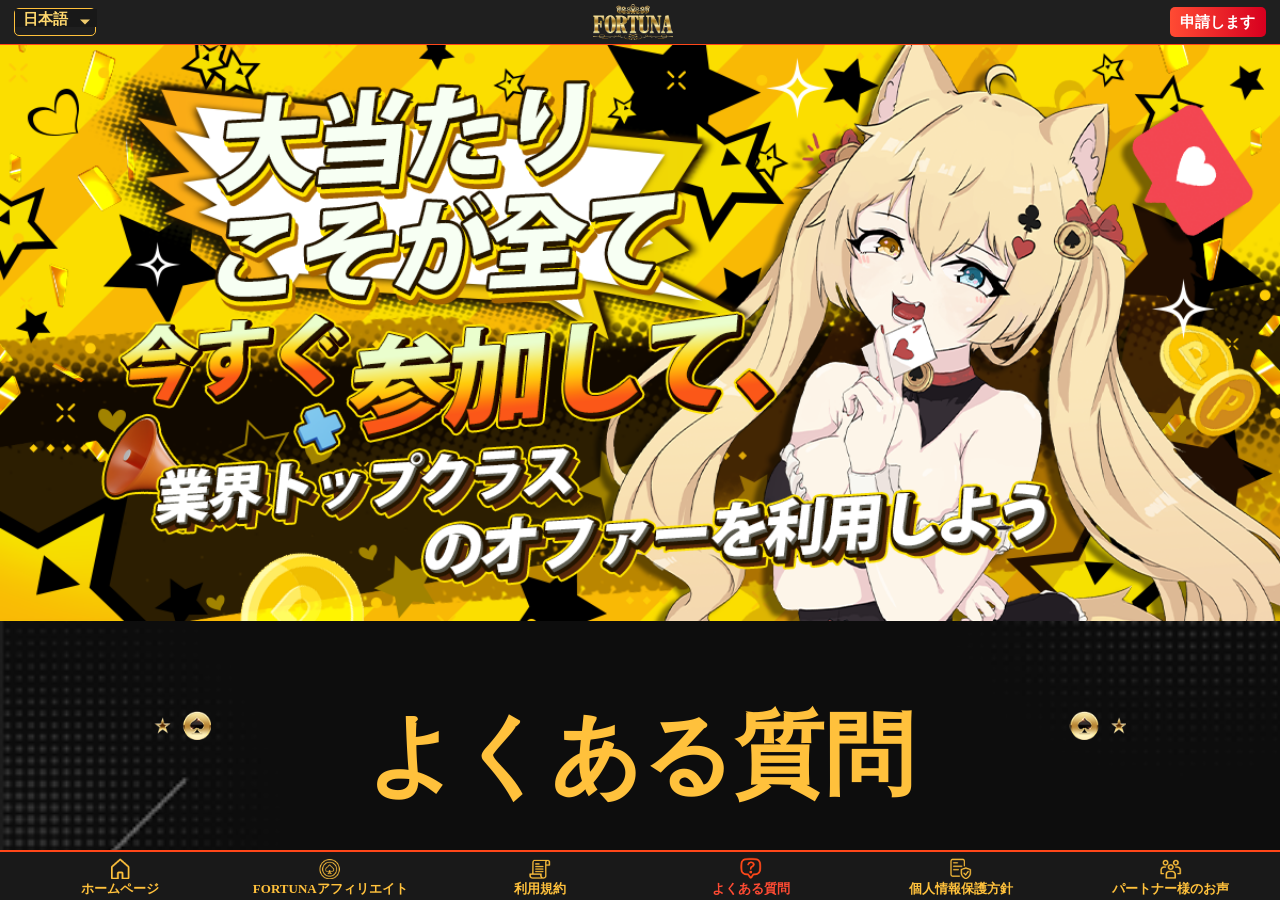
<file: html/agQA.html>
<!DOCTYPE html>
<html lang="zh-TW">
<head>
    <meta charset="UTF-8">
    <meta name="viewport" content="width=device-width, initial-scale=1">
    <title>Document</title>
    <link rel="stylesheet" href="../css/style.css">
    <link rel="stylesheet" href="../js/slick-1.8.1/slick/slick.css">
    <link rel="stylesheet" href="../js/slick-1.8.1/slick/slick-theme.css">
    <script src="https://code.jquery.com/jquery-3.6.0.min.js"></script>
    <script src="https://code.jquery.com/jquery-2.2.0.min.js"></script>
    <script src="../js/slick-1.8.1/slick/slick.min.js"></script>
    <script src="../js/javascript.js"></script>
    <link rel="shortcut icon" href="../images/NJLOGO_64x64.ico" type="image/x-icon">
</head>
<body>
    <header>
        <div class="content display">
           <!--語言列-->
           <div class="lang">
               <select>
                   <option>繁體中文</option>
                   <option>简体中文</option>
                   <option>ENGLISH</option>
                   <option selected>日本語</option>
               </select>
           </div>
           <!--logo-->
           <img class="logo" src="../images/icon/logo.png" onclick="window.location.href='../index.html'">
           <div class="user login display">
               <!--未登入選單-->
                   <form class="loginForm">
                       <button class="agentSignup" type="button">申請します</button>
                   </form>    
           </div>
       </div>
       <div class="listPage ch1">
        <i class="back_arrow" onclick="window.location.href='./agQA.html'"></i>
        <div class="title">登録</div>
    </div>
       <div class="listPage ch2">
        <i class="back_arrow" onclick="window.location.href='./agQA.html'"></i>
        <div class="title">コミッション</div>
       </div>
       <div class="listPage ch3">
        <i class="back_arrow" onclick="window.location.href='./agQA.html'"></i>
        <div class="title">出金</div>
       </div>
   </header>
    <main>
        <div class="agOther display">
            <div class="topBanner"></div>
            <!--內容-->
            <div class="center">
                <div class="agList">
                    <p class="pageTitle">よくある質問</p>
                    <ul>
                        <li class="QA1">登録</li>
                        <li class="QA2">コミッション</li>
                        <li class="QA3">出金</li>
                    </ul>
                </div>
            </div>
            <div class="bottom">
                <p class="copyright">© 2022 FORTUNA Affiliates. すべての権利を保有しています</p>
            </div>
        </div>
        <div class="agOther_inner">
            <div class="innerConent ch1">
                <div class="qaBox">
                    <p class="subTitle">1.FORTUNAのアフィリエイトになりたいです。</p>
                    <p>ありがとうございます！ホームページの「登録」よりご登録するようお願い申し上げます。登録する前には必ず「利用規約」をご確認いただき、内容をご了承の上でご登録をいただきますようお願い致します。<br>登録を申し込む時点で「利用規約」を全てご承諾いただいたものとみなします。</p>
                </div>
                <div class="qaBox">
                    <p class="subTitle">2.登録時、「ウェブサイトのURL」を入力しなければなりませんが、サイトを持たないとアフィリエイト登録できませんか？</p>
                    <p>はい、登録できます。ご自身のウェブサイトを持たない場合は宣伝手段になるURL（ツイッターのURLなど）を入力してください。もしくはFORTUNAのホームページURL：https://fortuna888.net を入力すればFORTUNAアフィリエイトチームから宣伝手段の確認メールをお送り致します。</p>
                </div>
                <div class="qaBox">
                    <p class="subTitle">3.アフィリエイトアカウントを複数作成することは可能ですか？</p>
                    <p>いいえ、できません。お一人様につき1アカウントとさせていただいております。いかなる場合においても、各顧客、各世帯、各アドレス、各共有コンピュータ、および共有IPアドレスごとに、1つのアカウントのみFORTUNAをご利用いただけます。「重複アカウント」を発見した場合は、予告なしに閉鎖することがあります。</p>
                </div>
            </div>
            <div class="innerConent ch2">
                <div class="qaBox">
                    <p class="subTitle">1.コミッションの支払いはいつですか？</p>
                    <p>コミッションは毎月10日の18：00前に配布致します。システム調整のため配布が遅れる場合もあることをご了承ください。その際には延期お知らせをお送り致します。万が一延期お知らせが届いておりませんが、11日の朝になってもコミッションが配布されていない場合、お手数ですがアフィリエイトシステムのメッセージまでお気軽にご連絡ください。</p>
                </div>
                <div class="qaBox">
                    <p class="subTitle">2.コミッションの発生原理がわかりません。レベニューシェアはなんですか？</p>
                    <p>コミッションの計算公式は以下の通り：（勝負値（ベット額 - ペイアウト）- ボーナス費用 - プラットフォーム費用 - ジャックポット - 手数料 ）× コミッション％レベニューシェアというのは会社の利益をアフィリエイトに分けるシステムでございます。</p>
                </div>
            </div>
            <div class="innerConent ch3">
                <div class="qaBox">
                    <p class="subTitle">1.出金時、プレイヤーアカウントは必要ですか？</p>
                    <p>いいえ、必要がございません。<br>
                        【コミッション出金までの流れ】<br>
                        振込口座を提供⇨報酬支払います。</p>
                </div>
                <div class="qaBox">
                    <p class="subTitle">2.出金するにはKYCが必要ですか？</p>
                    <p>いいえ、必要がございません。</p>
                </div>
            </div>
            <div class="bottom">
                <p class="copyright">© 2022 FORTUNA Affiliates. すべての権利を保有しています</p>
            </div>
        </div>
    </main>
    <footer class="agentP">
        <ul class="agentNav">
            <li>
                <i class="nav_IC home"></i>
                <p>ホームページ</p>
            </li>
            <li onclick="window.location.href='../index.html'">
                <i class="nav_IC agent"></i>
                <p>FORTUNAアフィリエイト</p>
            </li>
            <li onclick="window.location.href='../html/agRule.html'">
                <i class="nav_IC rule"></i>
                <p>利用規約</p>
            </li>
            <li class="active" onclick="window.location.href='../html/agQA.html'">
                <i class="nav_IC QA"></i>
                <p>よくある質問</p>
            </li>
            <li onclick="window.location.href='../html/agPP.html'"><i class="nav_IC PP"></i>
                <p>個人情報保護方針</p>
            </li>
            <!--2023-03-27 + ↓-->
            <li onclick="window.location.href='../html/agPA.html'">
                <i class="nav_IC PA"></i>
                <p>パートナー様のお声</p>
            </li>
        </ul>
</footer>
<div class="filter">
    <!--退傭代理註冊申請彈窗-->
    <div class="jumpWindow agRegist">
        <div class="title">
            <p>申請します</p>
            <i class="icon close"></i>
        </div>
        <div class="content">
            <form>
                <label>
                    <p class="inputName"><span>※</span>アカウントID</p>
                    <input type="text">
                    <p class="remindText">*数字と英文字のみ、記号不可<br>*4文字以上である必要が御座います<br>*4文字以上である必要が御座います</p>
                </label>
                <label>
                    <p class="inputName"><span>※</span>パスワード</p>
                    <input type="text">
                </label>
                <label>
                    <p class="inputName"><span>※</span>お名前</p>
                    <input type="text">
                    <p class="remindText">*ローマ字フルネーム</p>
                </label>
                <label>
                    <p class="inputName"><span>※</span>メール</p>
                    <input type="text">
                    </label>
                <label>
                    <p class="inputName"><span>※</span>LINE</p>
                    <input type="text">
                </label>
                <label>
                    <p class="inputName"><span>※</span>宣伝サイトURL</p>
                    <input type="text">
                    <p class="remindText">*宣伝を行うサイトURLもしくはその他の宣伝方法<br>*宣伝URLが無い場合は、紹介方法をご入力ください<br>*プレイヤーアカウントはFORTUNAで登録したアカウントとなります</p>
                </label>
                <label>
                    <p class="inputName"><span>※</span>報酬お支払い方法</p>
                    <ul>
                        <li><input type="checkbox"><p class="checkboxName">USDT</p></li>
                        <li><input type="checkbox"><p class="checkboxName">銀行匯款</p></li>
                        <li><input type="checkbox"><p class="checkboxName">平台遊戲點數</p></li>
                    </ul>
                </label>
            </form> 
                <div class="btnBox">
                    <input type="checkbox">
                    <p class="agree openAGterms">利用規約に同意します</p>
                </div>
                <buttton class="apply applycheck">申請します</buttton> 
        </div>
    </div>
    <!--退傭代理註冊申請已送出彈窗-->
    <div class="jumpWindow agApply">
        <div class="title">
            <p>確認のお礼</p>
            <i class="icon close"></i>
        </div>
        <div class="content">
           <p>お申し込みは現在、アフィリエイトチームによって審査中です。</p>
        </div>
    </div>
     <!--相關條款彈窗-->
     <div class="jumpWindow agTerms">
        <div class="title">
            <p>利用規約とプライバシーポリシー</p>
            <i class="icon back"></i>
        </div>
        <div class="content">
            <div class="contentBlock">
                <p class="smallTitle introduce">1.はじめに</p>
                <p class="info"><span class="chapter">1.1</span>本利用規約に同意する前に、すべての項目を必ずお読みください。本規約に同意することにより、本規約は、パートナーまたはパートナーが代表する組織を拘束するものとなります。</p>
            </div>
            <div class="contentBlock">
                <p class="smallTitle explain">2.定義と解釈</p>
                <p class="info"><span class="keyword">「当サイト」</span>とは、fortuna888.netのことを指します。</p>
                <p class="info"><span class="keyword">「FORTUNA」</span>とは、fortuna888.netのことを指します。</p>
                <p class="info"><span class="keyword">「当社」</span>とは、当サイトの運営会社Astrobet N.V., Ltd.のことを指します。</p>
                <p class="info"><span class="keyword">「アフィリエイトプログラム」</span>とは、当サイトおよびパートナー間のパートナーシップを指します。パートナーはFORTUNAのウェブサイトを宣伝し、当サイトのウェブサイトへ新規プレイヤーを継続的に生み出すものとします。</p>
                <p class="info"><span class="keyword">「パートナー」</span>とは、当サイトのアフィリエイトプログラムに登録参加する人物を指します。</p>
                <p class="info"><span class="keyword">「パートナーウェブサイト」</span>とは、パートナーが維持・運営し、当サイトのアフィリエイトリンクおよびコ
                    ードを案内するプラットフォーム（ウェブサイト／アプリケーション／ウィジェット等）を指します。</p>
                <p class="info"><span class="keyword">「アフィリエイトリンク」</span>とは、パートナーウェブサイトからFORTUNAへのインターネットハイパーリンクを
                    指します。</p>
                <p class="info"><span class="keyword">「アフィリエイトコード」</span>とは、パートナー毎に設定されるコードで、本コードを登録の際に入力をした場合
                    でもパートナーの子会員と設定されるコードを指します。</p>
                <p class="info"><span class="keyword">「プレイヤー」</span>とは、当サイトでプレイアカウントを作成し、ベットしている人物のことを指します。</p>
                <p class="info"><span class="keyword">「プレイアカウント」</span>とは、当サイトでプレイをするために作成されたアカウントを指します。</p>
                <p class="info"><span class="keyword">「アフィリエイトアカウント」</span>とは、パートナーが当サイトのアフィリエイトプログラムに登録をした際に
                    発行されるアカウントを指します。</p>
                <p class="info"><span class="keyword">「子会員」</span>とは、パートナーのリンクから当サイトへ登録をしたプレイヤーを指します。</p>
                <p class="info"><span class="keyword">「アクティブ子会員」</span>とは、入金をしてベットをしたプレイヤーを指します。</p>
                <p class="info"><span class="keyword">「コミッション」</span>とは、本規約で設定されたパートナーへの支払いを指します。 </p>
            </div>
            <div class="contentBlock">
                <p class="smallTitle partner">3.パートナー適用条件</p>
                <p class="info"><span class="chapter">3.1.</span>パートナーは以下を表明し保証します。</p>
                <div class="chapterBox">
                    <p class="infoChapter"><span class="chapter">3.1.1.</span>パートナー期間中は、パートナー契約を締結する権利と権限を有し、そのすべての義務を履行する。</p>
                    <p class="infoChapter"><span class="chapter">3.1.2.</span>パートナー契約に基づく義務を履行するために必要な登録、許可、同意およびライセンスをすべて取得し、有効に維持するものとする。</p>
                    <p class="infoChapter"><span class="chapter">3.1.3.</span>パートナー契約の条項を完全に理解し、同意する。</p>
                </div>
                <p class="info"><span class="chapter">3.2.</span>当サイトは提出されたパートナー情報を審査し、アフィリエイト申請を認証するか否かを電子
                メールでパートナーに通知します。当社は、絶対的な裁量で登録を拒否する権利を保持します。</p>
            </div>
            <div class="contentBlock">
                <p class="smallTitle right">4.当社の権利と義務</p>
                <p class="info"><span class="chapter">4.1.</span>当社は、コミッションの総額を記録し、パートナーへの合計コミッションと統計データをアフィリエイトアカウントから確認できるようにします。</p>
                <p class="info"><span class="chapter">4.2.</span>当社は本規約に準じ、パートナーに対しコミッションを支払うものとします。</p>
                <p class="info"><span class="chapter">4.3.</span>当社は、当社が適切と考える時点において、本アフィリエイトプログラムを終了、変更または閉鎖する権利、および本規約の規定を変更する独自の決定権を持ちます。資料の変更に関しては電子メールによる通知をパートナーに送ります。</p>
                <p class="info"><span class="chapter">4.4.</span>当社は、当社の完全および絶対の裁量権で、新規パートナーを受け入れるか否かを判断する権利を持つものとします。</p>
                <p class="info"><span class="chapter">4.5.</span>下記に該当する場合、当社が最終権利を所有、およびパートナーのアカウントを閉鎖する権利を持ちます:</p>
                    <div class="chapterBox">
                        <p class="infoChapter"><span class="chapter"> 4.5.1.</span>当社の単独の見解において、国内および国際規則を遵守するため。</p>
                        <p class="infoChapter"><span class="chapter"> 4.5.2.</span>当社の方針に従うため。</p>
                        <p class="infoChapter"><span class="chapter"> 4.5.3.</span>当社、プレイヤー、子会員又はその他第三者機関の利益を守るため。</p>
                    </div>
                    <p class="info"><span class="chapter">4.6.</span>当社は、以下のパートナーの個人情報を、高レベルなセキュリティ、アンチマネーロンダリングの法的条件への適合、当取引関係の管理の目的で使用され、プライバシーポリシーに応じて使用及び処理するものとします:</p>
                    <div class="chapterBox">
                        <p class="infoChapter"><span class="chapter"> 4.6.1.</span>アフィリエイトアカウントID</p>
                        <p class="infoChapter"><span class="chapter"> 4.6.2.</span>名前</p>
                        <p class="infoChapter"><span class="chapter"> 4.6.3.</span>メールアドレス</p>
                        <p class="infoChapter"><span class="chapter"> 4.6.4.</span>宣伝サイトURL</p>
                        <p class="infoChapter"><span class="chapter"> 4.6.5.</span>口座情報</p>
                    </div>
            </div>
            <div class="contentBlock">
                <p class="smallTitle partneright">5.パートナーの権利と義務</p>
                <p class="info"><span class="chapter">5.1.</span>パートナーは以下を保証し、承諾するものとします。</p>
                <div class="chapterBox">
                    <p class="infoChapter"><span class="chapter">5.1.1.</span>当サイトおよびパートナーの利益を可能な限り最大限にすべく、自費による当サイトのマーケティング および宣伝を行う:</p>
                    <p class="infoChapter"><span class="chapter">5.1.2.</span>アフィリエイトプログラムの範囲内で提供されるアフィリエイトリンク、アフィリエイトコード、プロモーション、マーケティングツールを使用する。</p>
                    <p class="infoChapter"><span class="chapter">5.1.3.</span>パートナーのマーケティング活動は、適切かつプロフェッショナルとして本規約の規定に準じなくてはならない。</p>
                    <p class="infoChapter"><span class="chapter">5.1.4.</span>常に関連する立法および適用される法律に準拠すること。これにはデータ保護およびプライバシーに関して適用される法律を含むがこれに限定されない。</p>
                    <p class="infoChapter"><span class="chapter">5.1.5.</span>パートナーウェブサイトのメンテナンスおよび開発に責任を持つこと。当サイトの情報が更新されたら、パートナーウェブサイトも随時更新をすること。</p>
                    <p class="infoChapter"><span class="chapter">5.1.6.</span>パートナーウェブサイトに、当サイトのプレイヤーまたはプレイヤーに限定されずパートナーウェブサイトを閲覧できる人物が誤解を招く内容を記載した場合、その際に発生した負債や当サイトが不利益になる状況が発生した場合の責任はパートナーが負うものとする。</p>
                    <p class="infoChapter"><span class="chapter">5.1.7.</span>当サイトに有利に反映されるような方法でビジネスを遂行する。</p>
                    <p class="infoChapter"><span class="chapter">5.1.8.</span>差別的、みだらな内容、違法、性的描写、ポルノ、または暴力的な内容を含むようなマーケティング活動（パートナーウェブサイトを含む）を行わない。</p>
                    <p class="infoChapter"><span class="chapter">5.1.9.</span>ギャンブルの法的年齢未満を対象としない。ギャンブルおよびギャンブルのプロモーションが違法である管轄区域を対象としない。</p>
                    <p class="infoChapter"><span class="chapter">5.1.10.</span>当サイトに掲載されているマーケティングツールを除き、当社から承諾がない限り、当社または当サイトの保有者/運営者のその他表現、商標、知的財産権を使用しない。</p>
                </div>
                <p class="info"><span class="chapter">5.2.</span>パートナーは、当社より提供されたログイン情報の機密を保持し、安全で常に保護するものとします。また、パートナー側の不具合により、ログイン情報の適切な保護がなされなかった事に起因する不正のログイン情報の使用は、パートナーが単独で責任を負うものとする。</p>
                <p class="info"><span class="chapter">5.3.</span>パートナーは、アフィリエイトアカウントのユーザーIDとパスワードにおけるすべての活動と行為に対して、単独で責任を負うものとします。パートナーは、その認証の違法および不正使用の疑いがある場合は、即座に当社に連絡をするものとします。</p>
                <p class="info"><span class="chapter">5.4.</span>不正な方法によってまたは本規約を違反する不正手段によって、子会員の登録、紹介、ベットが行われている場合、当社はアフィリエイトアカウントを凍結する権利およびアフィリエイトアカウントからコミッションを差し引く権利を持ちます。</p>
            </div>
            <div class="contentBlock">
                <p class="smallTitle committee">6.コミッション </p>
                <p class="info"><span class="chapter">6.1.</span>当社は本規約に基づき、パートナーにコミッションを支払うものとします。</p>
                <p class="info"><span class="chapter">6.2.</span>コミッションの計算公式は以下の通りです:（勝負値（ベット額-ペイアウト）- ボーナス費用 - プラットフォーム費用 - ジャックポット - 手数料 ）× コミッション％</p>
                <p class="info"><span class="keyword">*ペイアウト：子会員様が勝った金額</span></p>
                <p class="info"><span class="chapter">6.3.</span>パートナーに支払うべきと当サイトが認めるコミッションは、毎月5日に計算され、その支払いは毎月10日18：00前にアフィリエイトアカウントへ配布されます。臨時システム調整が実施された場合は、コミッションの配布が遅れる場合があります。コミッションは日本円で支払われます。</p>
                <p class="info"><span class="chapter">6.4.</span>当社はネガティブキャリーオーバー制度を採用しています。コミッションは、アフィリエイトアカウントがプラス残高の場合のみ行われます。当月のコミッションがマイナスの場合、マイナス残高は翌月に持ち越されます。翌月の収入がプラス残高で、前月から持ち越されたマイナス残高が相殺された場合に支払いが行われます。</p>
                <p class="info"><span class="chapter">6.5.</span>連続した3ヶ月以内にアクティブ子会員が1名もいなかった場合、活動していないと判断し、システムワレットに入ったコミッションは全て0に戻ります。</p>    
                <p class="info"><span class="chapter">6.6.</span>連続した6ヶ月以内にアクティブ子会員を獲得できない場合は、アカウントは凍結され、システムワレットに入ったコミッションは全て0に戻ります。</p>    
                <p class="info"><span class="chapter">6.7.</span>下記に該当するものはコミッションから差し引かれます:</p> 
                <p class="info"><span class="keyword">下記に限らず「相互メリット」の原則より、万が一不正な行為により一方が平等でない利益を獲得した場合、当サイトが全ての最終決定権を有しております</span></p>   
                <div class="chapterBox">
                    <p class="infoChapter"><span class="chapter"> 6.7.1.</span>体験ボーナスから発生したリベート</p>
                    <p class="infoChapter"><span class="chapter"> 6.7.2.</span>ボーナス費用</p>
                    <p class="infoChapter"><span class="chapter"> 6.7.3.</span>ゲームプラットフォーム費用</p>
                    <p class="infoChapter"><span class="chapter"> 6.7.4.</span>ジャックポット費用</p>
                    <p class="infoChapter"><span class="chapter"> 6.7.5.</span>サービス手数料</p>
                </div>
                <p class="info"><span class="chapter">6.8.</span>パートナーは、不正または誤った取引に基づいて受け取ったコミッションは全額返金しなければなりません。</p>
                <p class="info"><span class="chapter">6.9.</span>コミッションに関わるあらゆる権利に関しては当サイトが全ての最終決定権を有しております。しなければなりません。</p>
            </div>
            <div class="contentBlock">
                <p class="smallTitle notice">7.禁止事項</p>
                <p class="info"><span class="chapter">7.1.</span>下記禁止事項を発見した場合、該当月のコミッションは全て当社が没収し、アフィリエイトアカウントの凍結をいたします:</p>
                <div class="chapterBox">
                    <p class="infoChapter"><span class="chapter"> 7.1.1.</span>パートナーと子会員が同じIPおよび名前であること。</p>
                    <p class="infoChapter"><span class="chapter"> 7.1.2.</span>パートナーが自分のアフィリエイトアカウントにプレイアカウントを登録すること（セルフアフィリエイト）。</p>
                    <p class="infoChapter"><span class="chapter"> 7.1.3.</span>パートナーが、既存プレイヤーに、パートナー自身のアフィリエイトリンクおよびコードから、再度プレイアカウントを登録させること。</p>
                    <p class="infoChapter"><span class="chapter"> 7.1.4.</span>パートナーが他のパートナーの子会員になること。</p>
                    <p class="infoChapter"><span class="chapter"> 7.1.5.</span>パートナー同士が協力をしてコミッションを稼ぐこと。</p>
                    <p class="infoChapter"><span class="chapter"> 7.1.6.</span>パートナーと子会員またはプレイヤーが協力をしてコミッションを稼ぐこと。</p>
                </div>
                <p class="info"><span class="chapter">7.2.</span>自身のアフィリエイトアカウントを利用して、本人または、友人、従業員または他の第三者
                    がプレイヤーとして登録し、個人的使用およびその使用のためにプレイヤーアカウントに直接または間接的に入金を行って、コミッションを増やす行為や、その他当社および当サイトを欺く行為はすべて詐欺
                    とみなされます。</p>
                <p class="info"><span class="chapter">7.3.</span>アフィリエイトアカウントでログイン後、バックオフィスで確認できる情報が、ご友人、プレイヤー、
                    従業員、第三者へ意図的、偶発的に関わらず漏らすことは禁止です。情報が漏れた場合に出た損失、傷害、
                    損害はパートナーが負うものとします。</p>
            </div>
            <div class="contentBlock ">
                <p class="smallTitle classified">8.機密情報</p>
                <p class="info"><span class="chapter">8.1.</span>当社は、以下に関して一切の責任を負いません:</p>
                <div class="chapterBox">
                    <p class="infoChapter"><span class="chapter"> 8.1.1.</span>経済的損失。（利益、収益、事業、契約を含むがこれに限定されない）</p>
                    <p class="infoChapter"><span class="chapter"> 8.1.2.</span>パートナーまたはパートナーウェブサイトの評判、営業権の損失。</p>
                    <p class="infoChapter"><span class="chapter"> 8.1.3.</span>意図的、偶発的、間接的、必然的な損失。</p>
                </div>
            </div>
            <div class="contentBlock">
                <p class="smallTitle duty">9.負債および責任制限</p>
                <p class="info"><span class="chapter">9.1.</span>すべての情報は機密扱いとされ、当社の事前の明示的かつ書面による同意なしに、直接的にも間接的にも、個人的または商業目的その他の目的でも使用されることは許されません。</p>
                <p class="info"><span class="chapter">9.2.</span>パートナーは、本規約に基づく義務の履行以外の目的で機密情報を使用してはいけません。</p>
                <p class="info"><span class="chapter">9.3.</span>条項9は、パートナー契約終了後も存続するものとします。</p>
            </div>
            <div class="contentBlock">
                <p class="smallTitle terminate">10.解約または契約の終了 </p>
                <p class="info"><span class="chapter">10.1.</span>本契約は、当社またはパートナーのいずれかが、電子メールにて告知を送ることにより終了させることができます。当サイトがカジノゲームサービスをプレイヤーに提供することを妨げられた場合は、本契約は自動的に終了します。</p>
                <p class="info"><span class="chapter">10.2.</span>いずれかの当事者に、本利用規約に対する重大な規約違反が認められた場合、他方当事者
                    はパートナー契約を即時に終了させる権利を持ちます。</p>
                <p class="info"><span class="chapter">10.3.</span>当社は、パートナーが下記を例とする積極的な宣伝を行わない場合に、電子メールでの通知
                    によって本利用規約を終了およびアフィリエイトアカウントを凍結する権利を保持します。その際に所持
                    しているコミッションは全て当社が没収いたします。</p>
                <div class="chapterBox">
                    <p class="infoChapter"><span class="chapter"> 10.3.1.</span>一定期間合理的な数のプレイヤーを当サイトに紹介しない場合。</p>
                    <p class="infoChapter"><span class="chapter"> 10.3.2.</span>連続した6ヶ月以内にアクティブ子会員を獲得できない場合。</p>
                    <p class="infoChapter"><span class="chapter"> 10.3.3.</span>パートナーが当サイトを積極的に宣伝していないとみなす合理的な理由がある場合。</p>
                </div>
                <p class="info"><span class="chapter">10.4.</span>本契約の解約に際し、パートナーは全ての機密情報と宣伝ツールを当社に対して返還する義務を持ちます。契約終了後、先に述べた情報を使用または未返還であることが発覚した場合、その際に得た収
                    益は当社へ返還、損害や損失は全てパートナーが負うものとします。</p>
                <p class="info"><span class="chapter">10.5.</span>パートナーは、本契約の解約後も、解約前に発生した本規約の違反から生じるいかなる責任
                    に関してもその履行を免れることは出来ません。</p>
            </div>
            <div class="contentBlock">
                <p class="smallTitle agreetment">11.本規約および本契約の改正</p>
                <p class="info"><span class="chapter">11.1.</span>当社は、本規約のいかなる規定も、パートナーに事前通知することなく、いつでも条項のいずれかを修正、変更、削除または追加する権利を保持します。変更後、パートナーへは電子メールアドレスで通知されます。当社が修正または変更を公開した後、アフィリエイトプログラムに継続して参加することは、パートナーは新しい利用規約を承諾したものとみなされます。</p>
            </div>
        </div>
        <div class="btnBox">
            <button class="closeTerms">同意する</button>
        </div>
    </div>
</div>
    <div class="bg"></div>
</body>
</html>
</file>
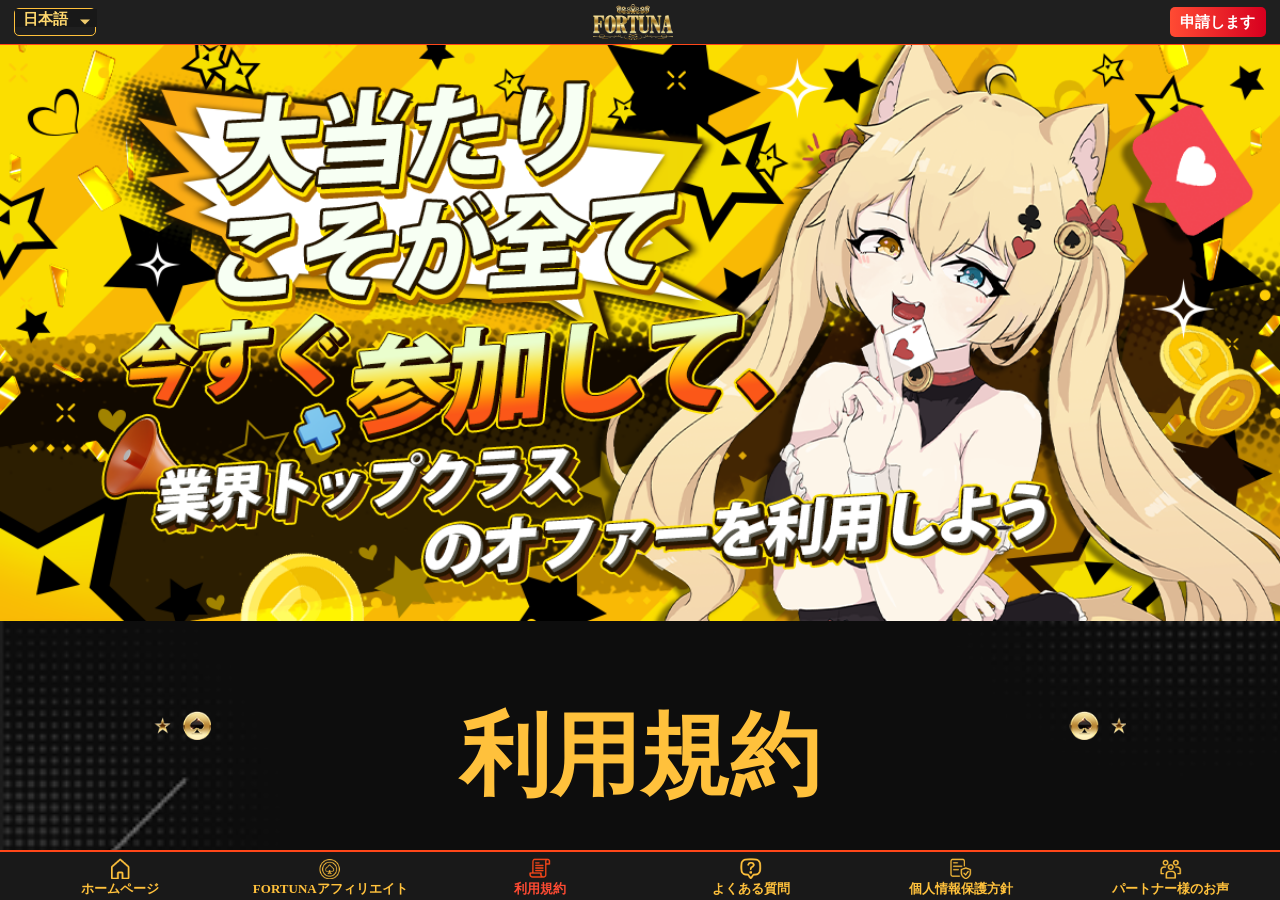
<file: html/agRule.html>
<!DOCTYPE html>
<html lang="zh-TW">
<head>
    <meta charset="UTF-8">
    <meta name="viewport" content="width=device-width, initial-scale=1">
    <title>Document</title>
    <link rel="stylesheet" href="../css/style.css">
    <link rel="stylesheet" href="../js/slick-1.8.1/slick/slick.css">
    <link rel="stylesheet" href="../js/slick-1.8.1/slick/slick-theme.css">
    <script src="https://code.jquery.com/jquery-3.6.0.min.js"></script>
    <script src="https://code.jquery.com/jquery-2.2.0.min.js"></script>
    <script src="../js/slick-1.8.1/slick/slick.min.js"></script>
    <script src="../js/javascript.js"></script>
    <link rel="shortcut icon" href="../images/NJLOGO_64x64.ico" type="image/x-icon">
</head>
<body>
    <header>
        <div class="content display">
            <!--語言列-->
            <div class="lang">
                <select>
                    <option>繁體中文</option>
                    <option>简体中文</option>
                    <option>ENGLISH</option>
                    <option selected>日本語</option>
                </select>
            </div>
            <!--logo-->
            <img class="logo" src="../images/icon/logo.png" onclick="window.location.href='../index.html'">
            <div class="user login">
                <!--未登入選單-->
                    <form class="loginForm">
                        <button class="agentSignup" type="button">申請します</button>
                    </form>    
            </div>
        </div>

        <div class="listPage ch1">
            <i class="back_arrow" onclick="window.location.href='./agRule.html'"></i>
            <div class="title">1.はじめに</div>
        </div>
        <div class="listPage ch2">
            <i class="back_arrow" onclick="window.location.href='./agRule.html'"></i>
            <div class="title">2.定義と解釈</div>
        </div>
        <div class="listPage ch3">
            <i class="back_arrow" onclick="window.location.href='./agRule.html'"></i>
            <div class="title">3.パートナー適用条件</div>
        </div>
        <div class="listPage ch4">
            <i class="back_arrow" onclick="window.location.href='./agRule.html'"></i>
            <div class="title">4.当社の権利と義務</div>
        </div>
        <div class="listPage ch5">
            <i class="back_arrow" onclick="window.location.href='./agRule.html'"></i>
            <div class="title">5.パートナーの権利と義務</div>
        </div>
        <div class="listPage ch6">
            <i class="back_arrow" onclick="window.location.href='./agRule.html'"></i>
            <div class="title">6.コミッション</div>
        </div>
        <div class="listPage ch7">
            <i class="back_arrow" onclick="window.location.href='./agRule.html'"></i>
            <div class="title">7.禁止事項</div>
        </div>
        <div class="listPage ch8">
            <i class="back_arrow" onclick="window.location.href='./agRule.html'"></i>
            <div class="title">8.機密情報</div>
        </div>
        <div class="listPage ch9">
            <i class="back_arrow" onclick="window.location.href='./agRule.html'"></i>
            <div class="title">9.負債および責任制限</div>
        </div>
        <div class="listPage ch10">
            <i class="back_arrow" onclick="window.location.href='./agRule.html'"></i>
            <div class="title">10.解約または契約の終了</div>
        </div>
        <div class="listPage ch11">
            <i class="back_arrow" onclick="window.location.href='./agRule.html'"></i>
            <div class="title">11.本規約および本契約の改正</div>
        </div>
    </header>
    <main>
        <div class="agOther display">
            <div class="topBanner"></div>
            <!--內容-->
            <div class="center">
                <div class="agList">
                    <p class="pageTitle">利用規約</p>
                    <ul>
                        <li>1.はじめに</li>
                        <li>2.定義と解釈</li>
                        <li>3.パートナー適用条件</li>
                        <li>4.当社の権利と義務</li>
                        <li>5.パートナーの権利と義務</li>
                        <li>6.コミッション</li>
                        <li>7.禁止事項</li>
                        <li>8.機密情報</li>
                        <li>9.負債および責任制限</li>
                        <li>10.解約または契約の終了</li>
                        <li>11.本規約および本契約の改正</li>
                    </ul>
                </div>
            </div>
            <div class="bottom">
                <p class="copyright">© 2022 FORTUNA Affiliates. すべての権利を保有しています</p>
            </div>
        </div>
        <div class="agOther_inner">
            <div class="innerConent ch1">
                <p><span class="chapter">1.1</span>ありがとうございます！ホームページの「登録」よりご登録するようお願い申し上げます。登録する前には必ず「利用規約」をご確認いただき、内容をご了承の上でご登録をいただきますようお願い致します。登録を申し込む時点で「利用規約」を全てご承諾いただいたものとみなします。</p>
            </div>
            <div class="innerConent ch2">
                    <p><span class="keyword">「当サイト」</span>とは、fortuna888.netのことを指します。</p>
                    <p><span class="keyword">「FORTUNA」</span>とは、fortuna888.netのことを指します。</p>
                    <p><span class="keyword">「当社」</span>とは、当サイトの運営会社Astrobet N.V., Ltd.のことを指します。</p>
                    <p><span class="keyword">「アフィリエイトプログラム」</span>とは、当サイトおよびパートナー間のパートナーシップを指します。パートナーはFORTUNAのウェブサイトを宣伝し、当サイトのウェブサイトへ新規プレイヤーを継続的に生み出すものとします。</p>
                    <p><span class="keyword">「パートナー」</span>とは、当サイトのアフィリエイトプログラムに登録参加する人物を指します。</p>
                    <p><span class="keyword">「パートナーウェブサイト」</span>とは、パートナーが維持・運営し、当サイトのアフィリエイトリンクおよびコ ードを案内するプラットフォーム（ウェブサイト／アプリケーション／ウィジェット等）を指します。</p>
                    <p><span class="keyword">「アフィリエイトリンク」</span>とは、パートナーウェブサイトからFORTUNAへのインターネットハイパーリンクを指します。</p>
                    <p><span class="keyword">「アフィリエイトコード」</span>とは、パートナー毎に設定されるコードで、本コードを登録の際に入力をした場合でもパートナーの子会員と設定されるコードを指します。</p>
                    <p><span class="keyword">「プレイヤー」</span>とは、当サイトでプレイアカウントを作成し、ベットしている人物のことを指します。</p>
                    <p><span class="keyword">「プレイアカウント」</span>とは、当サイトでプレイをするために作成されたアカウントを指します。</p>
                    <p><span class="keyword">「アフィリエイトアカウント」</span>とは、パートナーが当サイトのアフィリエイトプログラムに登録をした際に発行されるアカウントを指します。</p>
                    <p><span class="keyword">「子会員」</span>とは、パートナーのリンクから当サイトへ登録をしたプレイヤーを指します。</p>
                    <p><span class="keyword">「アクティブ子会員」</span>とは、入金をしてベットをしたプレイヤーを指します。</p>
                    <p><span class="keyword">「コミッション」</span>とは、本規約で設定されたパートナーへの支払いを指します。 </p>
            </div>
            <div class="innerConent ch3">
                    <p><span class="chapter">3.1.</span>パートナーは以下を表明し保証します。</p>
                        <div class="chapterBox">
                            <p><span class="chapter">3.1.1.</span>パートナー期間中は、パートナー契約を締結する権利と権限を有し、そのすべての義務を履行する。</p>
                            <p><span class="chapter">3.1.2.</span>パートナー契約に基づく義務を履行するために必要な登録、許可、同意およびライセンスをすべて取
                                得し、有効に維持するものとする。</p>
                            <p><span class="chapter">3.1.3.</span>パートナー契約の条項を完全に理解し、同意する。</p>
                        </div>
                    <p><span class="chapter">3.2.</span>当サイトは提出されたパートナー情報を審査し、アフィリエイト申請を認証するか否かを電子メールでパートナーに通知します。当社は、絶対的な裁量で登録を拒否する権利を保持します。</p>
            </div>
            <div class="innerConent ch4">
                    <p><span class="chapter">4.1.</span>当社は、コミッションの総額を記録し、パートナーへの合計コミッションと統計データをアフィリエイ
                        トアカウントから確認できるようにします。</p>
                    <p><span class="chapter">4.2.</span>当社は本規約に準じ、パートナーに対しコミッションを支払うものとします。</p>
                    <p><span class="chapter">4.3.</span>当社は、当社が適切と考える時点において、本アフィリエイトプログラムを終了、変更または閉鎖する権利、および本規約の規定を変更する独自の決定権を持ちます。資料の変更に関しては電子メールによる通知をパートナーに送ります。</p>
                    <p><span class="chapter">4.4.</span>当社は、当社の完全および絶対の裁量権で、新規パートナーを受け入れるか否かを判断する権利を持つものとします。</p>
                    <p><span class="chapter">4.5.</span>下記に該当する場合、当社が最終権利を所有、およびパートナーのアカウントを閉鎖する権利を持ちます:</p>
                    <div class="chapterBox">
                        <p><span class="chapter"> 4.5.1.</span>当社の単独の見解において、国内および国際規則を遵守するため。</p>
                        <p><span class="chapter"> 4.5.2.</span>当社の方針に従うため。</p>
                        <p><span class="chapter"> 4.5.3.</span>当社、プレイヤー、子会員又はその他第三者機関の利益を守るため。</p>
                    </div>
                    <p><span class="chapter">4.6.</span>当社は、以下のパートナーの個人情報を、高レベルなセキュリティ、アンチマネーロンダリングの
                        法的条件への適合、当取引関係の管理の目的で使用され、プライバシーポリシーに応じて使用及び処理
                        するものとします:</p>
                    <div class="chapterBox">
                        <p><span class="chapter"> 4.6.1.</span>アフィリエイトアカウントID</p>
                        <p><span class="chapter"> 4.6.2.</span>名前</p>
                        <p><span class="chapter"> 4.6.3.</span>メールアドレス</p>
                        <p><span class="chapter"> 4.6.4.</span>宣伝サイトURL</p>
                        <p><span class="chapter"> 4.6.5.</span>口座情報</p>
                    </div>
            </div>
            <div class="innerConent ch5">
                    <p><span class="chapter">5.1.</span>パートナーは以下を保証し、承諾するものとします。</p>
                    <div class="chapterBox">
                        <p><span class="chapter">5.1.1.</span>当サイトおよびパートナーの利益を可能な限り最大限にすべく、自費による当サイトの
                            マーケティング および宣伝を行う:</p>
                        <p><span class="chapter">5.1.2.</span>アフィリエイトプログラムの範囲内で提供されるアフィリエイトリンク、アフィリエイトコード、
                            プロモーション、マーケティングツールを使用する。</p>
                        <p><span class="chapter">5.1.3.</span>パートナーのマーケティング活動は、適切かつプロフェッショナルとして本規約の規定に準
                            じなくてはならない。</p>
                        <p><span class="chapter">5.1.4.</span>常に関連する立法および適用される法律に準拠すること。これにはデータ保護およびプライバシーに
                            関して適用される法律を含むがこれに限定されない。</p>
                        <p><span class="chapter">5.1.5.</span>パートナーウェブサイトのメンテナンスおよび開発に責任を持つこと。当サイトの情報が更新
                            されたら、パートナーウェブサイトも随時更新をすること。</p>
                        <p><span class="chapter">5.1.6.</span>パートナーウェブサイトに、当サイトのプレイヤーまたはプレイヤーに限定されずパートナーウェ
                            ブサイトを閲覧できる人物が誤解を招く内容を記載した場合、その際に発生した負債や当サイトが不利益
                            になる状況が発生した場合の責任はパートナーが負うものとする。</p>
                        <p><span class="chapter">5.1.7.</span>当サイトに有利に反映されるような方法でビジネスを遂行する。</p>
                        <p><span class="chapter">5.1.8.</span>差別的、みだらな内容、違法、性的描写、ポルノ、または暴力的な内容を含むようなマーケティング
                            活動（パートナーウェブサイトを含む）を行わない。</p>
                        <p><span class="chapter">5.1.9.</span>ギャンブルの法的年齢未満を対象としない。ギャンブルおよびギャンブルのプロモーションが違法
                            である管轄区域を対象としない。</p>
                        <p><span class="chapter">5.1.10.</span>当サイトに掲載されているマーケティングツールを除き、当社から承諾がない限り、当社または当
                            サイトの保有者/運営者のその他表現、商標、知的財産権を使用しない。</p>
                    </div>
                    <p><span class="chapter">5.2.</span>パートナーは、当社より提供されたログイン情報の機密を保持し、安全で常に保護するものとします。また、パートナー側の不具合により、ログイン情報の適切な保護がなされなかった事に起因する不正のログイン情報の使用は、パートナーが単独で責任を負うものとする。</p>
                    <p><span class="chapter">5.3.</span>パートナーは、アフィリエイトアカウントのユーザーIDとパスワードにおけるすべての活動と行為に対して、単独で責任を負うものとします。パートナーは、その認証の違法および不正使用の疑いがある場合は、即座に当社に連絡をするものとします。</p>
                    <p><span class="chapter">5.4.</span>不正な方法によってまたは本規約を違反する不正手段によって、子会員の登録、紹介、ベットが行われている場合、当社はアフィリエイトアカウントを凍結する権利およびアフィリエイトアカウントからコミッションを差し引く権利を持ちます。</p>
            </div>
            <div class="innerConent ch6">
                    <p><span class="chapter">6.1.</span>当社は本規約に基づき、パートナーにコミッションを支払うものとします。</p>
                    <p><span class="chapter">6.2.</span>コミッションの計算公式は以下の通りです:（勝負値（ベット額-ペイアウト）- ボーナス費用 - プラットフォーム費用 - ジャックポット - 手数料 ）× コミッション％</p>
                    <p><span class="keyword">*ペイアウト：子会員様が勝った金額</span></p>
                    <p><span class="chapter">6.3.</span>パートナーに支払うべきと当サイトが認めるコミッションは、毎月5日に計算され、その支払いは毎月10日18：00前にアフィリエイトアカウントへ配布されます。臨時システム調整が実施された場合は、コミッションの配布が遅れる場合があります。コミッションは日本円で支払われます。</p>
                    <p><span class="chapter">6.4.</span>当社はネガティブキャリーオーバー制度を採用しています。コミッションは、アフィリエイトアカウントがプラス残高の場合のみ行われます。当月のコミッションがマイナスの場合、マイナス残高は翌月に持ち越されます。翌月の収入がプラス残高で、前月から持ち越されたマイナス残高が相殺された場合に支払いが行われます。</p>
                    <p><span class="chapter">6.5.</span>連続した3ヶ月以内にアクティブ子会員が1名もいなかった場合、活動していないと判断し、システムワレットに入ったコミッションは全て0に戻ります。</p>    
                    <p><span class="chapter">6.6.</span>連続した6ヶ月以内にアクティブ子会員を獲得できない場合は、アカウントは凍結され、システムワレットに入ったコミッションは全て0に戻ります。</p>    
                    <p><span class="chapter">6.7.</span>下記に該当するものはコミッションから差し引かれます:</p> 
                    <p><span class="keyword">下記に限らず「相互メリット」の原則より、万が一不正な行為により一方が平等でない利益を獲得した場合、当サイトが全ての最終決定権を有しております</span></p>   
                    <div class="chapterBox">
                        <p><span class="chapter"> 6.7.1.</span>体験ボーナスから発生したリベート</p>
                        <p><span class="chapter"> 6.7.2.</span>ボーナス費用</p>
                        <p><span class="chapter"> 6.7.3.</span>ゲームプラットフォーム費用</p>
                        <p><span class="chapter"> 6.7.4.</span>ジャックポット費用</p>
                        <p><span class="chapter"> 6.7.5.</span>サービス手数料</p>
                    </div>
                    <p><span class="chapter">6.8.</span>パートナーは、不正または誤った取引に基づいて受け取ったコミッションは全額返金しなければなりません。</p>
                    <p><span class="chapter">6.9.</span>コミッションに関わるあらゆる権利に関しては当サイトが全ての最終決定権を有しております。しなければなりません。</p>
            </div>
            <div class="innerConent ch7">
                    <p><span class="chapter">7.1.</span>下記禁止事項を発見した場合、該当月のコミッションは全て当社が没収し、アフィリエイトアカウントの凍結をいたします:</p>
                    <div class="chapterBox">
                        <p><span class="chapter"> 7.1.1.</span>パートナーと子会員が同じIPおよび名前であること。</p>
                        <p><span class="chapter"> 7.1.2.</span>パートナーが自分のアフィリエイトアカウントにプレイアカウントを登録すること（セルフアフィリエイト）。</p>
                        <p><span class="chapter"> 7.1.3.</span>パートナーが、既存プレイヤーに、パートナー自身のアフィリエイトリンクおよびコードから、再度プレイアカウントを登録させること。</p>
                        <p><span class="chapter"> 7.1.4.</span>パートナーが他のパートナーの子会員になること。</p>
                        <p><span class="chapter"> 7.1.5.</span>パートナー同士が協力をしてコミッションを稼ぐこと。</p>
                        <p><span class="chapter"> 7.1.6.</span>パートナーと子会員またはプレイヤーが協力をしてコミッションを稼ぐこと。</p>
                    </div>
                    <p><span class="chapter">7.2.</span>自身のアフィリエイトアカウントを利用して、本人または、友人、従業員または他の第三者がプレイヤーとして登録し、個人的使用およびその使用のためにプレイヤーアカウントに直接または間接的に入金を行って、コミッションを増やす行為や、その他当社および当サイトを欺く行為はすべて詐欺とみなされます。</p>
                    <p><span class="chapter">7.3.</span>アフィリエイトアカウントでログイン後、バックオフィスで確認できる情報が、ご友人、プレイヤー、従業員、第三者へ意図的、偶発的に関わらず漏らすことは禁止です。情報が漏れた場合に出た損失、傷害、損害はパートナーが負うものとします。</p>
            </div>
            <div class="innerConent ch8">
                <p><span class="chapter">8.1.</span>当社は、以下に関して一切の責任を負いません:</p>
                <div class="chapterBox">
                    <p><span class="chapter"> 8.1.1.</span>経済的損失。（利益、収益、事業、契約を含むがこれに限定されない）</p>
                    <p><span class="chapter"> 8.1.2.</span>パートナーまたはパートナーウェブサイトの評判、営業権の損失。</p>
                    <p><span class="chapter"> 8.1.3.</span>意図的、偶発的、間接的、必然的な損失。</p>
                </div>
            </div>
            <div class="innerConent ch9">
                <p><span class="chapter">9.1.</span>すべての情報は機密扱いとされ、当社の事前の明示的かつ書面による同意なしに、直接的にも間接的にも、個人的または商業目的その他の目的でも使用されることは許されません。</p>
                <p><span class="chapter">9.2.</span>パートナーは、本規約に基づく義務の履行以外の目的で機密情報を使用してはいけません。</p>
                <p><span class="chapter">9.3.</span>条項9は、パートナー契約終了後も存続するものとします。</p>
            </div>
            <div class="innerConent ch10">
                    <p><span class="chapter">10.1.</span>本契約は、当社またはパートナーのいずれかが、電子メールにて告知を送ることにより終了させることができます。当サイトがカジノゲームサービスをプレイヤーに提供することを妨げられた場合は、本契約は自動的に終了します。</p>
                    <p><span class="chapter">10.2.</span>いずれかの当事者に、本利用規約に対する重大な規約違反が認められた場合、他方当事者はパートナー契約を即時に終了させる権利を持ちます。</p>
                    <p><span class="chapter">10.3.</span>当社は、パートナーが下記を例とする積極的な宣伝を行わない場合に、電子メールでの通知によって本利用規約を終了およびアフィリエイトアカウントを凍結する権利を保持します。その際に所持しているコミッションは全て当社が没収いたします。</p>
                    <div class="chapterBox">
                        <p><span class="chapter"> 10.3.1.</span>一定期間合理的な数のプレイヤーを当サイトに紹介しない場合。</p>
                        <p><span class="chapter"> 10.3.2.</span>連続した6ヶ月以内にアクティブ子会員を獲得できない場合。</p>
                        <p><span class="chapter"> 10.3.3.</span>パートナーが当サイトを積極的に宣伝していないとみなす合理的な理由がある場合。</p>
                    </div>
                    <p><span class="chapter">10.4.</span>本契約の解約に際し、パートナーは全ての機密情報と宣伝ツールを当社に対して返還する義務を持ちます。契約終了後、先に述べた情報を使用または未返還であることが発覚した場合、その際に得た収益は当社へ返還、損害や損失は全てパートナーが負うものとします。</p>
                    <p><span class="chapter">10.5.</span>パートナーは、本契約の解約後も、解約前に発生した本規約の違反から生じるいかなる責任に関してもその履行を免れることは出来ません。</p>
            </div>
            <div class="innerConent ch11">
                <p><span class="chapter">11.1.</span>当社は、本規約のいかなる規定も、パートナーに事前通知することなく、いつでも条項のいずれかを修正、変更、削除または追加する権利を保持します。変更後、パートナーへは電子メールアドレスで通知されます。当社が修正または変更を公開した後、アフィリエイトプログラムに継続して参加することは、パートナーは新しい利用規約を承諾したものとみなされます。</p>
            </div>

            <div class="bottom">
                <p class="copyright">© 2022 FORTUNA Affiliates. すべての権利を保有しています</p>
            </div>
        </div>
    </main>
    <footer class="agentP">
            <ul class="agentNav">
                <li>
                    <i class="nav_IC home"></i>
                    <p>ホームページ</p>
                </li>
                <li onclick="window.location.href='../index.html'">
                    <i class="nav_IC agent"></i>
                    <p>FORTUNAアフィリエイト</p>
                </li>
                <li class="active">
                    <i class="nav_IC rule"></i>
                    <p>利用規約</p>
                </li>
                <li onclick="window.location.href='../html/agQA.html'">
                    <i class="nav_IC QA"></i>
                    <p>よくある質問</p>
                </li>
                <li onclick="window.location.href='../html/agPP.html'"><i class="nav_IC PP"></i>
                    <p>個人情報保護方針</p>
                </li>
                <!--2023-03-27 + ↓-->
                <li onclick="window.location.href='../html/agPA.html'">
                    <i class="nav_IC PA"></i>
                    <p>パートナー様のお声</p>
                </li>
            </ul>
    </footer>
    <div class="filter">
        <!--退傭代理註冊申請彈窗-->
        <div class="jumpWindow agRegist">
            <div class="title">
                <p>申請します</p>
                <i class="icon close"></i>
            </div>
            <div class="content">
                <form>
                    <label>
                        <p class="inputName"><span>※</span>アカウントID</p>
                        <input type="text">
                        <p class="remindText">*数字と英文字のみ、記号不可<br>*4文字以上である必要が御座います<br>*4文字以上である必要が御座います</p>
                    </label>
                    <label>
                        <p class="inputName"><span>※</span>パスワード</p>
                        <input type="text">
                    </label>
                    <label>
                        <p class="inputName"><span>※</span>お名前</p>
                        <input type="text">
                        <p class="remindText">*ローマ字フルネーム</p>
                    </label>
                    <label>
                        <p class="inputName"><span>※</span>メール</p>
                        <input type="text">
                        </label>
                    <label>
                        <p class="inputName"><span>※</span>LINE</p>
                        <input type="text">
                    </label>
                    <label>
                        <p class="inputName"><span>※</span>宣伝サイトURL</p>
                        <input type="text">
                        <p class="remindText">*宣伝を行うサイトURLもしくはその他の宣伝方法<br>*宣伝URLが無い場合は、紹介方法をご入力ください<br>*プレイヤーアカウントはFORTUNAで登録したアカウントとなります</p>
                    </label>
                    <label>
                        <p class="inputName"><span>※</span>報酬お支払い方法</p>
                        <ul>
                            <li><input type="checkbox"><p class="checkboxName">USDT</p></li>
                            <li><input type="checkbox"><p class="checkboxName">銀行匯款</p></li>
                            <li><input type="checkbox"><p class="checkboxName">平台遊戲點數</p></li>
                        </ul>
                    </label>
                </form> 
                    <div class="btnBox">
                        <input type="checkbox">
                        <p class="agree openAGterms">利用規約に同意します</p>
                    </div>
                    <buttton class="apply applycheck">申請します</buttton> 
            </div>
        </div>
        <!--退傭代理註冊申請已送出彈窗-->
        <div class="jumpWindow agApply">
            <div class="title">
                <p>確認のお礼</p>
                <i class="icon close"></i>
            </div>
            <div class="content">
               <p>お申し込みは現在、アフィリエイトチームによって審査中です。</p>
            </div>
        </div>
         <!--相關條款彈窗-->
         <div class="jumpWindow agTerms">
            <div class="title">
                <p>利用規約とプライバシーポリシー</p>
                <i class="icon back"></i>
            </div>
            <div class="content">
                <div class="contentBlock">
                    <p class="smallTitle introduce">1.はじめに</p>
                    <p class="info"><span class="chapter">1.1</span>本利用規約に同意する前に、すべての項目を必ずお読みください。本規約に同意することにより、本規約は、パートナーまたはパートナーが代表する組織を拘束するものとなります。</p>
                </div>
                <div class="contentBlock">
                    <p class="smallTitle explain">2.定義と解釈</p>
                    <p class="info"><span class="keyword">「当サイト」</span>とは、fortuna888.netのことを指します。</p>
                    <p class="info"><span class="keyword">「FORTUNA」</span>とは、fortuna888.netのことを指します。</p>
                    <p class="info"><span class="keyword">「当社」</span>とは、当サイトの運営会社Astrobet N.V., Ltd.のことを指します。</p>
                    <p class="info"><span class="keyword">「アフィリエイトプログラム」</span>とは、当サイトおよびパートナー間のパートナーシップを指します。パートナーはFORTUNAのウェブサイトを宣伝し、当サイトのウェブサイトへ新規プレイヤーを継続的に生み出すものとします。</p>
                    <p class="info"><span class="keyword">「パートナー」</span>とは、当サイトのアフィリエイトプログラムに登録参加する人物を指します。</p>
                    <p class="info"><span class="keyword">「パートナーウェブサイト」</span>とは、パートナーが維持・運営し、当サイトのアフィリエイトリンクおよびコ
                        ードを案内するプラットフォーム（ウェブサイト／アプリケーション／ウィジェット等）を指します。</p>
                    <p class="info"><span class="keyword">「アフィリエイトリンク」</span>とは、パートナーウェブサイトからFORTUNAへのインターネットハイパーリンクを
                        指します。</p>
                    <p class="info"><span class="keyword">「アフィリエイトコード」</span>とは、パートナー毎に設定されるコードで、本コードを登録の際に入力をした場合
                        でもパートナーの子会員と設定されるコードを指します。</p>
                    <p class="info"><span class="keyword">「プレイヤー」</span>とは、当サイトでプレイアカウントを作成し、ベットしている人物のことを指します。</p>
                    <p class="info"><span class="keyword">「プレイアカウント」</span>とは、当サイトでプレイをするために作成されたアカウントを指します。</p>
                    <p class="info"><span class="keyword">「アフィリエイトアカウント」</span>とは、パートナーが当サイトのアフィリエイトプログラムに登録をした際に
                        発行されるアカウントを指します。</p>
                    <p class="info"><span class="keyword">「子会員」</span>とは、パートナーのリンクから当サイトへ登録をしたプレイヤーを指します。</p>
                    <p class="info"><span class="keyword">「アクティブ子会員」</span>とは、入金をしてベットをしたプレイヤーを指します。</p>
                    <p class="info"><span class="keyword">「コミッション」</span>とは、本規約で設定されたパートナーへの支払いを指します。 </p>
                </div>
                <div class="contentBlock">
                    <p class="smallTitle partner">3.パートナー適用条件</p>
                    <p class="info"><span class="chapter">3.1.</span>パートナーは以下を表明し保証します。</p>
                    <div class="chapterBox">
                        <p class="infoChapter"><span class="chapter">3.1.1.</span>パートナー期間中は、パートナー契約を締結する権利と権限を有し、そのすべての義務を履行する。</p>
                        <p class="infoChapter"><span class="chapter">3.1.2.</span>パートナー契約に基づく義務を履行するために必要な登録、許可、同意およびライセンスをすべて取得し、有効に維持するものとする。</p>
                        <p class="infoChapter"><span class="chapter">3.1.3.</span>パートナー契約の条項を完全に理解し、同意する。</p>
                    </div>
                    <p class="info"><span class="chapter">3.2.</span>当サイトは提出されたパートナー情報を審査し、アフィリエイト申請を認証するか否かを電子
                    メールでパートナーに通知します。当社は、絶対的な裁量で登録を拒否する権利を保持します。</p>
                </div>
                <div class="contentBlock">
                    <p class="smallTitle right">4.当社の権利と義務</p>
                    <p class="info"><span class="chapter">4.1.</span>当社は、コミッションの総額を記録し、パートナーへの合計コミッションと統計データをアフィリエイトアカウントから確認できるようにします。</p>
                    <p class="info"><span class="chapter">4.2.</span>当社は本規約に準じ、パートナーに対しコミッションを支払うものとします。</p>
                    <p class="info"><span class="chapter">4.3.</span>当社は、当社が適切と考える時点において、本アフィリエイトプログラムを終了、変更または閉鎖する権利、および本規約の規定を変更する独自の決定権を持ちます。資料の変更に関しては電子メールによる通知をパートナーに送ります。</p>
                    <p class="info"><span class="chapter">4.4.</span>当社は、当社の完全および絶対の裁量権で、新規パートナーを受け入れるか否かを判断する権利を持つものとします。</p>
                    <p class="info"><span class="chapter">4.5.</span>下記に該当する場合、当社が最終権利を所有、およびパートナーのアカウントを閉鎖する権利を持ちます:</p>
                        <div class="chapterBox">
                            <p class="infoChapter"><span class="chapter"> 4.5.1.</span>当社の単独の見解において、国内および国際規則を遵守するため。</p>
                            <p class="infoChapter"><span class="chapter"> 4.5.2.</span>当社の方針に従うため。</p>
                            <p class="infoChapter"><span class="chapter"> 4.5.3.</span>当社、プレイヤー、子会員又はその他第三者機関の利益を守るため。</p>
                        </div>
                        <p class="info"><span class="chapter">4.6.</span>当社は、以下のパートナーの個人情報を、高レベルなセキュリティ、アンチマネーロンダリングの法的条件への適合、当取引関係の管理の目的で使用され、プライバシーポリシーに応じて使用及び処理するものとします:</p>
                        <div class="chapterBox">
                            <p class="infoChapter"><span class="chapter"> 4.6.1.</span>アフィリエイトアカウントID</p>
                            <p class="infoChapter"><span class="chapter"> 4.6.2.</span>名前</p>
                            <p class="infoChapter"><span class="chapter"> 4.6.3.</span>メールアドレス</p>
                            <p class="infoChapter"><span class="chapter"> 4.6.4.</span>宣伝サイトURL</p>
                            <p class="infoChapter"><span class="chapter"> 4.6.5.</span>口座情報</p>
                        </div>
                </div>
                <div class="contentBlock">
                    <p class="smallTitle partneright">5.パートナーの権利と義務</p>
                    <p class="info"><span class="chapter">5.1.</span>パートナーは以下を保証し、承諾するものとします。</p>
                    <div class="chapterBox">
                        <p class="infoChapter"><span class="chapter">5.1.1.</span>当サイトおよびパートナーの利益を可能な限り最大限にすべく、自費による当サイトのマーケティング および宣伝を行う:</p>
                        <p class="infoChapter"><span class="chapter">5.1.2.</span>アフィリエイトプログラムの範囲内で提供されるアフィリエイトリンク、アフィリエイトコード、プロモーション、マーケティングツールを使用する。</p>
                        <p class="infoChapter"><span class="chapter">5.1.3.</span>パートナーのマーケティング活動は、適切かつプロフェッショナルとして本規約の規定に準じなくてはならない。</p>
                        <p class="infoChapter"><span class="chapter">5.1.4.</span>常に関連する立法および適用される法律に準拠すること。これにはデータ保護およびプライバシーに関して適用される法律を含むがこれに限定されない。</p>
                        <p class="infoChapter"><span class="chapter">5.1.5.</span>パートナーウェブサイトのメンテナンスおよび開発に責任を持つこと。当サイトの情報が更新されたら、パートナーウェブサイトも随時更新をすること。</p>
                        <p class="infoChapter"><span class="chapter">5.1.6.</span>パートナーウェブサイトに、当サイトのプレイヤーまたはプレイヤーに限定されずパートナーウェブサイトを閲覧できる人物が誤解を招く内容を記載した場合、その際に発生した負債や当サイトが不利益になる状況が発生した場合の責任はパートナーが負うものとする。</p>
                        <p class="infoChapter"><span class="chapter">5.1.7.</span>当サイトに有利に反映されるような方法でビジネスを遂行する。</p>
                        <p class="infoChapter"><span class="chapter">5.1.8.</span>差別的、みだらな内容、違法、性的描写、ポルノ、または暴力的な内容を含むようなマーケティング活動（パートナーウェブサイトを含む）を行わない。</p>
                        <p class="infoChapter"><span class="chapter">5.1.9.</span>ギャンブルの法的年齢未満を対象としない。ギャンブルおよびギャンブルのプロモーションが違法である管轄区域を対象としない。</p>
                        <p class="infoChapter"><span class="chapter">5.1.10.</span>当サイトに掲載されているマーケティングツールを除き、当社から承諾がない限り、当社または当サイトの保有者/運営者のその他表現、商標、知的財産権を使用しない。</p>
                    </div>
                    <p class="info"><span class="chapter">5.2.</span>パートナーは、当社より提供されたログイン情報の機密を保持し、安全で常に保護するものとします。また、パートナー側の不具合により、ログイン情報の適切な保護がなされなかった事に起因する不正のログイン情報の使用は、パートナーが単独で責任を負うものとする。</p>
                    <p class="info"><span class="chapter">5.3.</span>パートナーは、アフィリエイトアカウントのユーザーIDとパスワードにおけるすべての活動と行為に対して、単独で責任を負うものとします。パートナーは、その認証の違法および不正使用の疑いがある場合は、即座に当社に連絡をするものとします。</p>
                    <p class="info"><span class="chapter">5.4.</span>不正な方法によってまたは本規約を違反する不正手段によって、子会員の登録、紹介、ベットが行われている場合、当社はアフィリエイトアカウントを凍結する権利およびアフィリエイトアカウントからコミッションを差し引く権利を持ちます。</p>
                </div>
                <div class="contentBlock">
                    <p class="smallTitle committee">6.コミッション </p>
                    <p class="info"><span class="chapter">6.1.</span>当社は本規約に基づき、パートナーにコミッションを支払うものとします。</p>
                    <p class="info"><span class="chapter">6.2.</span>コミッションの計算公式は以下の通りです:（勝負値（ベット額-ペイアウト）- ボーナス費用 - プラットフォーム費用 - ジャックポット - 手数料 ）× コミッション％</p>
                    <p class="info"><span class="keyword">*ペイアウト：子会員様が勝った金額</span></p>
                    <p class="info"><span class="chapter">6.3.</span>パートナーに支払うべきと当サイトが認めるコミッションは、毎月5日に計算され、その支払いは毎月10日18：00前にアフィリエイトアカウントへ配布されます。臨時システム調整が実施された場合は、コミッションの配布が遅れる場合があります。コミッションは日本円で支払われます。</p>
                    <p class="info"><span class="chapter">6.4.</span>当社はネガティブキャリーオーバー制度を採用しています。コミッションは、アフィリエイトアカウントがプラス残高の場合のみ行われます。当月のコミッションがマイナスの場合、マイナス残高は翌月に持ち越されます。翌月の収入がプラス残高で、前月から持ち越されたマイナス残高が相殺された場合に支払いが行われます。</p>
                    <p class="info"><span class="chapter">6.5.</span>連続した3ヶ月以内にアクティブ子会員が1名もいなかった場合、活動していないと判断し、システムワレットに入ったコミッションは全て0に戻ります。</p>    
                    <p class="info"><span class="chapter">6.6.</span>連続した6ヶ月以内にアクティブ子会員を獲得できない場合は、アカウントは凍結され、システムワレットに入ったコミッションは全て0に戻ります。</p>    
                    <p class="info"><span class="chapter">6.7.</span>下記に該当するものはコミッションから差し引かれます:</p> 
                    <p class="info"><span class="keyword">下記に限らず「相互メリット」の原則より、万が一不正な行為により一方が平等でない利益を獲得した場合、当サイトが全ての最終決定権を有しております</span></p>   
                    <div class="chapterBox">
                        <p class="infoChapter"><span class="chapter"> 6.7.1.</span>体験ボーナスから発生したリベート</p>
                        <p class="infoChapter"><span class="chapter"> 6.7.2.</span>ボーナス費用</p>
                        <p class="infoChapter"><span class="chapter"> 6.7.3.</span>ゲームプラットフォーム費用</p>
                        <p class="infoChapter"><span class="chapter"> 6.7.4.</span>ジャックポット費用</p>
                        <p class="infoChapter"><span class="chapter"> 6.7.5.</span>サービス手数料</p>
                    </div>
                    <p class="info"><span class="chapter">6.8.</span>パートナーは、不正または誤った取引に基づいて受け取ったコミッションは全額返金しなければなりません。</p>
                    <p class="info"><span class="chapter">6.9.</span>コミッションに関わるあらゆる権利に関しては当サイトが全ての最終決定権を有しております。しなければなりません。</p>
                </div>
                <div class="contentBlock">
                    <p class="smallTitle notice">7.禁止事項</p>
                    <p class="info"><span class="chapter">7.1.</span>下記禁止事項を発見した場合、該当月のコミッションは全て当社が没収し、アフィリエイトアカウントの凍結をいたします:</p>
                    <div class="chapterBox">
                        <p class="infoChapter"><span class="chapter"> 7.1.1.</span>パートナーと子会員が同じIPおよび名前であること。</p>
                        <p class="infoChapter"><span class="chapter"> 7.1.2.</span>パートナーが自分のアフィリエイトアカウントにプレイアカウントを登録すること（セルフアフィリエイト）。</p>
                        <p class="infoChapter"><span class="chapter"> 7.1.3.</span>パートナーが、既存プレイヤーに、パートナー自身のアフィリエイトリンクおよびコードから、再度プレイアカウントを登録させること。</p>
                        <p class="infoChapter"><span class="chapter"> 7.1.4.</span>パートナーが他のパートナーの子会員になること。</p>
                        <p class="infoChapter"><span class="chapter"> 7.1.5.</span>パートナー同士が協力をしてコミッションを稼ぐこと。</p>
                        <p class="infoChapter"><span class="chapter"> 7.1.6.</span>パートナーと子会員またはプレイヤーが協力をしてコミッションを稼ぐこと。</p>
                    </div>
                    <p class="info"><span class="chapter">7.2.</span>自身のアフィリエイトアカウントを利用して、本人または、友人、従業員または他の第三者
                        がプレイヤーとして登録し、個人的使用およびその使用のためにプレイヤーアカウントに直接または間接的に入金を行って、コミッションを増やす行為や、その他当社および当サイトを欺く行為はすべて詐欺
                        とみなされます。</p>
                    <p class="info"><span class="chapter">7.3.</span>アフィリエイトアカウントでログイン後、バックオフィスで確認できる情報が、ご友人、プレイヤー、
                        従業員、第三者へ意図的、偶発的に関わらず漏らすことは禁止です。情報が漏れた場合に出た損失、傷害、
                        損害はパートナーが負うものとします。</p>
                </div>
                <div class="contentBlock ">
                    <p class="smallTitle classified">8.機密情報</p>
                    <p class="info"><span class="chapter">8.1.</span>当社は、以下に関して一切の責任を負いません:</p>
                    <div class="chapterBox">
                        <p class="infoChapter"><span class="chapter"> 8.1.1.</span>経済的損失。（利益、収益、事業、契約を含むがこれに限定されない）</p>
                        <p class="infoChapter"><span class="chapter"> 8.1.2.</span>パートナーまたはパートナーウェブサイトの評判、営業権の損失。</p>
                        <p class="infoChapter"><span class="chapter"> 8.1.3.</span>意図的、偶発的、間接的、必然的な損失。</p>
                    </div>
                </div>
                <div class="contentBlock">
                    <p class="smallTitle duty">9.負債および責任制限</p>
                    <p class="info"><span class="chapter">9.1.</span>すべての情報は機密扱いとされ、当社の事前の明示的かつ書面による同意なしに、直接的にも間接的にも、個人的または商業目的その他の目的でも使用されることは許されません。</p>
                    <p class="info"><span class="chapter">9.2.</span>パートナーは、本規約に基づく義務の履行以外の目的で機密情報を使用してはいけません。</p>
                    <p class="info"><span class="chapter">9.3.</span>条項9は、パートナー契約終了後も存続するものとします。</p>
                </div>
                <div class="contentBlock">
                    <p class="smallTitle terminate">10.解約または契約の終了 </p>
                    <p class="info"><span class="chapter">10.1.</span>本契約は、当社またはパートナーのいずれかが、電子メールにて告知を送ることにより終了させることができます。当サイトがカジノゲームサービスをプレイヤーに提供することを妨げられた場合は、本契約は自動的に終了します。</p>
                    <p class="info"><span class="chapter">10.2.</span>いずれかの当事者に、本利用規約に対する重大な規約違反が認められた場合、他方当事者
                        はパートナー契約を即時に終了させる権利を持ちます。</p>
                    <p class="info"><span class="chapter">10.3.</span>当社は、パートナーが下記を例とする積極的な宣伝を行わない場合に、電子メールでの通知
                        によって本利用規約を終了およびアフィリエイトアカウントを凍結する権利を保持します。その際に所持
                        しているコミッションは全て当社が没収いたします。</p>
                    <div class="chapterBox">
                        <p class="infoChapter"><span class="chapter"> 10.3.1.</span>一定期間合理的な数のプレイヤーを当サイトに紹介しない場合。</p>
                        <p class="infoChapter"><span class="chapter"> 10.3.2.</span>連続した6ヶ月以内にアクティブ子会員を獲得できない場合。</p>
                        <p class="infoChapter"><span class="chapter"> 10.3.3.</span>パートナーが当サイトを積極的に宣伝していないとみなす合理的な理由がある場合。</p>
                    </div>
                    <p class="info"><span class="chapter">10.4.</span>本契約の解約に際し、パートナーは全ての機密情報と宣伝ツールを当社に対して返還する義務を持ちます。契約終了後、先に述べた情報を使用または未返還であることが発覚した場合、その際に得た収
                        益は当社へ返還、損害や損失は全てパートナーが負うものとします。</p>
                    <p class="info"><span class="chapter">10.5.</span>パートナーは、本契約の解約後も、解約前に発生した本規約の違反から生じるいかなる責任
                        に関してもその履行を免れることは出来ません。</p>
                </div>
                <div class="contentBlock">
                    <p class="smallTitle agreetment">11.本規約および本契約の改正</p>
                    <p class="info"><span class="chapter">11.1.</span>当社は、本規約のいかなる規定も、パートナーに事前通知することなく、いつでも条項のいずれかを修正、変更、削除または追加する権利を保持します。変更後、パートナーへは電子メールアドレスで通知されます。当社が修正または変更を公開した後、アフィリエイトプログラムに継続して参加することは、パートナーは新しい利用規約を承諾したものとみなされます。</p>
                </div>
            </div>
            <div class="btnBox">
                <button class="closeTerms">同意する</button>
            </div>
        </div>
    </div>
    <div class="bg"></div>
</body>
</html>
</file>
<file: css/style.css>
@charset "UTF-8";
button:disabled {
  background: #585858 !important;
  border: none !important;
  color: #ffffff !important;
  -webkit-box-shadow: none !important;
          box-shadow: none !important;
  cursor: not-allowed;
}

input:disabled {
  background: #272727 !important;
  border: none !important;
}

header .logo {
  height: 80%;
  -o-object-fit: contain;
     object-fit: contain;
}

.agentPage .topBanner,
.agOther .topBanner {
  background: url("../images/mobileBanner.png") no-repeat;
  background-size: 100%;
}

.agentPage .title::before,
.agentPage .title::after,
.agOther .title::before,
.agOther .title::after,
.agOther .pageTitle::before,
.agOther .pageTitle::after,
.agOther .bigTitle::before,
.agOther .bigTitle::after {
  background: url("../images/icon/agentTitle.png") no-repeat;
  background-size: 200%;
}

.agRule .leftArea ul li:hover::after, .agRule .leftArea ul li.active::after,
.agQA .leftArea ul li:hover::after, .agQA .leftArea ul li.active::after {
  background: url("../images/icon/agLeftArea.png") no-repeat;
  background-size: 100%;
}

.agentPage .icon_1 {
  background: url("../images/icon/svg/icon-01.svg") no-repeat;
  background-size: 100%;
}

.agentPage .icon_2 {
  background: url("../images/icon/svg/icon-02.svg") no-repeat;
  background-size: 100%;
}

.agentPage .icon_3 {
  background: url("../images/icon/svg/icon-03.svg") no-repeat;
  background-size: 100%;
}

.agentPage .icon_4 {
  background: url("../images/icon/svg/icon-04.svg") no-repeat;
  background-size: 100%;
}

.agentPage .icon_5 {
  background: url("../images/icon/svg/icon-05.svg") no-repeat;
  background-size: 100%;
}

.agentPage .rulePic {
  background: url("../images/mobile_agentInfo.png") no-repeat;
  background-size: 100%;
}

.filter .agRegist .title::before,
.filter .agRegist .title::after {
  background: url("../images/icon/starIcon.png") no-repeat;
  background-size: 200%;
}

.agOther,
.agOther_inner {
  background: url("../images/mobileBG.png") no-repeat;
  background-size: 100%;
}

header .back_arrow {
  background: url("../images/icon/svg/arrow_w.svg") no-repeat;
  background-size: 100%;
}

.agentP .agentNav li i {
  background: url("../images/icon/footer_IC.png") no-repeat;
  background-size: 600%;
}

.jumpWindow .title .close {
  background: url("../images/icon/svg/close_w.svg") no-repeat;
  background-size: contain;
}

/* http://meyerweb.com/eric/tools/css/reset/ 
   v2.0 | 20110126
   License: none (public domain)
*/
html, body, div, span, applet, object, iframe,
h1, h2, h3, h4, h5, h6, p, blockquote, pre,
a, abbr, acronym, address, big, cite, code,
del, dfn, em, img, ins, kbd, q, s, samp,
small, strike, strong, sub, sup, tt, var,
b, u, i, center,
dl, dt, dd, ol, ul, li,
fieldset, form, label, legend,
table, caption, tbody, tfoot, thead, tr, th, td,
article, aside, canvas, details, embed,
figure, figcaption, footer, header, hgroup,
menu, nav, output, ruby, section, summary,
time, mark, audio, video {
  margin: 0;
  padding: 0;
  border: 0;
  font-size: 100%;
  font: inherit;
  vertical-align: baseline;
}

/* HTML5 display-role reset for older browsers */
article, aside, details, figcaption, figure,
footer, header, hgroup, menu, nav, section {
  display: block;
}

body {
  line-height: 1;
  font-family: "微軟正黑體";
}

ol, ul {
  list-style: none;
}

blockquote, q {
  quotes: none;
}

blockquote:before, blockquote:after,
q:before, q:after {
  content: "";
  content: none;
}

table {
  border-collapse: collapse;
  border-spacing: 0;
  font-family: "微軟正黑體";
}

button {
  cursor: pointer;
  outline: none;
  border: none;
  padding: 0px;
  font-family: "微軟正黑體";
}

select, input {
  outline: none;
  -webkit-box-sizing: border-box;
          box-sizing: border-box;
  font-family: "微軟正黑體";
}

main {
  display: block;
}

html, body {
  width: 100%;
  height: auto;
}

html {
  width: 100%;
  height: 100%;
}
html body {
  width: 100%;
  height: 100%;
  -webkit-box-sizing: border-box;
          box-sizing: border-box;
  position: relative;
}
html body::-webkit-scrollbar {
  width: 8px;
  height: 8px;
}
html body::-webkit-scrollbar-thumb {
  background: #cccccc;
  border-radius: 10px;
}
html body::-webkit-scrollbar-track {
  background: #ffffff;
  border-radius: 10px;
}
html body header {
  width: 100%;
  height: 45px;
  background: #1f1f1f;
  padding: 0 14px;
  -webkit-box-sizing: border-box;
          box-sizing: border-box;
  display: -webkit-box;
  display: -ms-flexbox;
  display: flex;
  -webkit-box-align: center;
      -ms-flex-align: center;
          align-items: center;
  position: fixed;
  border-bottom: 1px solid #ff4719;
  z-index: 999;
}
html body header .content {
  width: 100%;
  height: 45px;
  -webkit-box-sizing: border-box;
          box-sizing: border-box;
  display: -webkit-box;
  display: -ms-flexbox;
  display: flex;
  -webkit-box-align: center;
      -ms-flex-align: center;
          align-items: center;
  position: relative;
  display: none;
}
html body header .content.display {
  display: -webkit-box;
  display: -ms-flexbox;
  display: flex;
}
html body header .content .lang {
  width: 80px;
  height: 26px;
  border: 1.5px solid #ffc13c;
  border-radius: 5px;
  padding: 0;
}
html body header .content .lang::after {
  content: "";
  position: absolute;
  top: 50%;
  -webkit-transform: translateY(-50%);
          transform: translateY(-50%);
  pointer-events: none;
}
html body header .content .lang::after {
  width: 0;
  height: 0;
  border-style: solid;
  border-width: 5px 5px 0 5px;
  border-color: #f0cc6d transparent;
  left: 66px;
}
html body header .content .lang select {
  background: #181818;
  border: none;
  color: #ffd86e;
  font-size: 15px;
  font-weight: bold;
  padding: 0 67px 0 15px;
  -webkit-appearance: none;
     -moz-appearance: none;
          appearance: none;
  cursor: pointer;
  padding: 2px 5px 0 8px;
  -webkit-box-sizing: border-box;
          box-sizing: border-box;
}
html body header .content .lang select option {
  background: #181818;
  color: #ffd86e;
}
html body header .content .logo {
  margin: 0 auto;
}
html body header .content .loginForm {
  width: 100%;
  height: 100%;
  -webkit-box-align: center;
      -ms-flex-align: center;
          align-items: center;
}
html body header .content .loginForm button {
  width: auto;
  height: 40px;
  background: -webkit-gradient(linear, left top, right top, from(#ff4b33), color-stop(98%, #d8001f));
  background: linear-gradient(to right, #ff4b33 0%, #d8001f 98%);
  border: none;
  color: #ffffff;
  font-size: 15px;
  font-weight: bold;
  padding: 0 5px;
  border-radius: 5px;
}
html body header .content .loginForm button:hover, html body header .content .loginForm button:active, html body header .content .loginForm button.active {
  background: #b9001b;
}
html body header .content .loginForm button.signupBtn {
  background: -webkit-gradient(linear, left top, right top, from(#a4dd41), to(#329e36));
  background: linear-gradient(to right, #a4dd41 0%, #329e36 100%);
  border: none;
  color: #ffffff;
  font-size: 15px;
  font-weight: bold;
  padding: 0 5px;
  border-radius: 3px;
}
html body header .content .loginForm button.signupBtn:hover, html body header .content .loginForm button.signupBtn:active, html body header .content .loginForm button.signupBtn.active {
  background: #329e36;
}
html body header .content .loginForm .agentSignup {
  width: 96px;
  height: 30px;
  border-radius: 5px;
}
html body header .inner,
html body header .listPage {
  width: 100%;
  height: 44px;
  display: -webkit-box;
  display: -ms-flexbox;
  display: flex;
  -webkit-box-align: center;
      -ms-flex-align: center;
          align-items: center;
  -webkit-box-pack: center;
      -ms-flex-pack: center;
          justify-content: center;
  -webkit-box-sizing: border-box;
          box-sizing: border-box;
  display: none;
}
html body header .inner.display,
html body header .listPage.display {
  display: block;
}
html body header .inner .back_arrow,
html body header .listPage .back_arrow {
  position: absolute;
  width: 10px;
  height: 20px;
  display: block;
  top: 50%;
  -webkit-transform: translateY(-50%);
  transform: translateY(-50%);
  left: 14px;
}
html body header .inner .title,
html body header .listPage .title {
  text-align: center;
  color: #ffc13c;
  font-size: 5.2vw;
  font-weight: bold;
  letter-spacing: 2px;
  margin: 10px auto;
  overflow: hidden;
}
html body footer {
  width: 100%;
  height: auto;
}
html body .agentP {
  width: 100%;
  height: auto;
  background: #070707;
  position: relative;
  display: -webkit-box;
  display: -ms-flexbox;
  display: flex;
  -webkit-box-orient: vertical;
  -webkit-box-direction: normal;
      -ms-flex-direction: column;
          flex-direction: column;
  -webkit-box-align: center;
      -ms-flex-align: center;
          align-items: center;
  -webkit-box-pack: center;
      -ms-flex-pack: center;
          justify-content: center;
  position: fixed;
  bottom: 0;
  left: 0;
  z-index: 100;
}
html body .agentP .agentNav {
  width: 100%;
  height: 50px;
  display: -webkit-box;
  display: -ms-flexbox;
  display: flex;
  padding: 5px 4px 4px 15px;
  -webkit-box-sizing: border-box;
          box-sizing: border-box;
  background: #191919;
  border-top: 2px solid #ff4719;
}
html body .agentP .agentNav li {
  width: 20vw;
  height: 30vw;
  display: -webkit-box;
  display: -ms-flexbox;
  display: flex;
  -webkit-box-orient: vertical;
  -webkit-box-direction: normal;
      -ms-flex-direction: column;
          flex-direction: column;
  -webkit-box-align: center;
      -ms-flex-align: center;
          align-items: center;
  color: #ffc13c;
  font-weight: bold;
  white-space: nowrap;
  overflow: hidden;
  text-overflow: ellipsis;
}
html body .agentP .agentNav li:active, html body .agentP .agentNav li.active {
  color: #ff4b33;
}
html body .agentP .agentNav li:active i, html body .agentP .agentNav li.active i {
  background-position-y: 100%;
}
html body .agentP .agentNav li .nav_IC {
  width: 22px;
  height: 22px;
  display: block;
  margin: 0 17px 1px;
}
html body .agentP .agentNav li .nav_IC.home {
  background-position-x: -2%;
}
html body .agentP .agentNav li .nav_IC.agent {
  background-position-x: 18%;
}
html body .agentP .agentNav li .nav_IC.rule {
  background-position-x: 39%;
}
html body .agentP .agentNav li .nav_IC.QA {
  background-position-x: 59%;
}
html body .agentP .agentNav li .nav_IC.PP {
  background-position-x: 80%;
}
html body .agentP .agentNav li .nav_IC.PA {
  background-position-x: 100%;
}
html body .agentP .agentNav li p {
  font-size: 13px;
  padding-top: 2px;
  width: 90%;
  text-align: center;
  white-space: nowrap;
  text-overflow: ellipsis;
  overflow: hidden;
}
html body .filter {
  width: 100%;
  height: 100%;
  position: fixed;
  top: 0;
  left: 0;
  background: rgba(0, 0, 0, 0.6196078431);
  -webkit-box-align: center;
      -ms-flex-align: center;
          align-items: center;
  -webkit-box-pack: center;
      -ms-flex-pack: center;
          justify-content: center;
  z-index: 999;
  display: none;
}
html body .filter.display {
  display: -webkit-box;
  display: -ms-flexbox;
  display: flex;
}
html body .filter .jumpWindow {
  background: #181818;
  border-radius: 16px;
  overflow: hidden;
  display: none;
  -webkit-box-sizing: border-box;
          box-sizing: border-box;
  border: solid 1px #ffc13c;
}
html body .filter .jumpWindow.display {
  display: block;
}
html body .filter .jumpWindow .title {
  width: 100%;
  height: 50px;
  display: -webkit-box;
  display: -ms-flexbox;
  display: flex;
  -webkit-box-align: center;
      -ms-flex-align: center;
          align-items: center;
  background: -webkit-gradient(linear, left top, right top, from(#ffae00), to(#fec026));
  background: linear-gradient(90deg, #ffae00, #fec026);
  position: relative;
}
html body .filter .jumpWindow .title p {
  color: #181818;
  font-size: 4vw;
  font-weight: bold;
  text-align: center;
  letter-spacing: 2px;
  position: relative;
}
html body .filter .jumpWindow .title i {
  width: 4.73vw;
  height: 4.73vw;
  position: absolute;
  right: 3.5vw;
}
html body .filter .jumpWindow.agRegist {
  width: 92.27vw;
  height: auto;
  display: none;
  position: relative;
}
html body .filter .jumpWindow.agRegist.darkness {
  position: absolute;
  -webkit-filter: brightness(0.5);
          filter: brightness(0.5);
}
html body .filter .jumpWindow.agRegist.display {
  display: block;
}
html body .filter .jumpWindow.agRegist .title {
  font-weight: bolder;
  position: relative;
}
html body .filter .jumpWindow.agRegist .title::before {
  content: "";
  width: 9vw;
  height: 4vw;
  background-position-x: 100%;
  position: absolute;
  left: 61vw;
}
html body .filter .jumpWindow.agRegist .title::after {
  content: "";
  width: 9vw;
  height: 4vw;
  background-position-x: 0%;
  position: absolute;
  right: 61vw;
}
html body .filter .jumpWindow.agRegist .content {
  width: 100%;
  height: auto;
  padding: 8vw;
  display: block;
  -webkit-box-pack: justify;
      -ms-flex-pack: justify;
          justify-content: space-between;
  -webkit-box-sizing: border-box;
          box-sizing: border-box;
}
html body .filter .jumpWindow.agRegist .content form {
  width: 100%;
  height: auto;
  max-height: 60vh;
  -webkit-box-sizing: border-box;
          box-sizing: border-box;
  overflow-y: auto;
}
html body .filter .jumpWindow.agRegist .content form label {
  width: 100%;
  height: auto;
  position: relative;
  margin-bottom: 16px;
  position: relative;
}
html body .filter .jumpWindow.agRegist .content form label .inputName {
  font-size: 18px;
  font-weight: bold;
  color: #fb770a;
  margin-bottom: 13px;
}
html body .filter .jumpWindow.agRegist .content form label .inputName span {
  color: #e11515;
  font-weight: bold;
  margin-right: 8px;
}
html body .filter .jumpWindow.agRegist .content form label input {
  width: 98%;
  height: 9.87vw;
  background: #101010;
  border: solid 1px #ffc13c;
  color: #ffffff;
  font-size: 16px;
  font-weight: bold;
  border-radius: 3px;
  -webkit-box-sizing: border-box;
          box-sizing: border-box;
  padding-left: 15px;
  margin-bottom: 2vw;
}
html body .filter .jumpWindow.agRegist .content form label input::-webkit-input-placeholder {
  color: #999999;
}
html body .filter .jumpWindow.agRegist .content form label input::-moz-placeholder {
  color: #999999;
}
html body .filter .jumpWindow.agRegist .content form label input:-ms-input-placeholder {
  color: #999999;
}
html body .filter .jumpWindow.agRegist .content form label input::-ms-input-placeholder {
  color: #999999;
}
html body .filter .jumpWindow.agRegist .content form label input::placeholder {
  color: #999999;
}
html body .filter .jumpWindow.agRegist .content form label .remindText {
  font-size: 3vw;
  font-weight: bold;
  color: #e11515;
  line-height: 4vw;
  margin-bottom: 5vw;
}
html body .filter .jumpWindow.agRegist .content form label ul li {
  display: -webkit-box;
  display: -ms-flexbox;
  display: flex;
  margin-right: 10px;
  margin-bottom: 10px;
}
html body .filter .jumpWindow.agRegist .content form label ul li input {
  width: 20px;
  height: 20px;
  position: relative;
  cursor: pointer;
}
html body .filter .jumpWindow.agRegist .content form label ul li input::before {
  content: "";
  width: 20px;
  height: 20px;
  border: 1px solid #ffc13c;
  margin-right: 8px;
  background: #101010;
  position: absolute;
  top: 0;
  left: 0;
}
html body .filter .jumpWindow.agRegist .content form label ul li input::after {
  content: "√";
  font-size: 18px;
  color: #ffc13c;
  position: absolute;
  top: -1px;
  left: 5px;
  opacity: 0;
}
html body .filter .jumpWindow.agRegist .content form label ul li input:checked::after {
  opacity: 1;
}
html body .filter .jumpWindow.agRegist .content form label ul li .checkboxName {
  font-size: 15px;
  color: #ffc13c;
  margin: 6px;
}
html body .filter .jumpWindow.agRegist .content form .last {
  margin-bottom: 0px;
}
html body .filter .jumpWindow.agRegist .content form > .inputBox:last-child {
  margin-bottom: 0;
}
html body .filter .jumpWindow.agRegist .content .btnBox {
  width: 100%;
  height: auto;
  display: -webkit-box;
  display: -ms-flexbox;
  display: flex;
  -webkit-box-align: center;
      -ms-flex-align: center;
          align-items: center;
  -webkit-box-pack: center;
      -ms-flex-pack: center;
          justify-content: center;
  -webkit-box-sizing: border-box;
          box-sizing: border-box;
  margin: 3vw 0;
}
html body .filter .jumpWindow.agRegist .content .btnBox input {
  width: 15px;
  height: 15px;
  position: relative;
  cursor: pointer;
}
html body .filter .jumpWindow.agRegist .content .btnBox input::before {
  content: "";
  width: 19px;
  height: 19px;
  border: 1px solid #ffc13c;
  border-radius: 15px;
  margin-right: 8px;
  background: #101010;
  position: absolute;
  top: -4px;
  left: -3px;
}
html body .filter .jumpWindow.agRegist .content .btnBox input::after {
  content: "√";
  font-size: 18px;
  color: #ffc13c;
  position: absolute;
  top: -5px;
  left: 1px;
  opacity: 0;
}
html body .filter .jumpWindow.agRegist .content .btnBox input:checked::after {
  opacity: 1;
}
html body .filter .jumpWindow.agRegist .content .btnBox .agree {
  font-size: 18px;
  font-weight: bold;
  color: #ffc13c;
  text-decoration: underline;
  margin: -2px 0 0 4px;
}
html body .filter .jumpWindow.agRegist .content .apply {
  background: -webkit-gradient(linear, left top, right top, from(#ff4b33), color-stop(98%, #d8001f));
  background: linear-gradient(to right, #ff4b33 0%, #d8001f 98%);
  border: none;
  color: #ffffff;
  font-size: 14px;
  font-weight: bold;
  letter-spacing: 1px;
  border-radius: 5px;
  width: 100%;
  height: auto;
  display: block;
  font-size: 18px;
  font-weight: bold;
  text-align: center;
  border-radius: 5px;
  padding: 2vw 10vw;
  -webkit-box-sizing: border-box;
          box-sizing: border-box;
}
html body .filter .jumpWindow.agRegist .content .apply:hover, html body .filter .jumpWindow.agRegist .content .apply:active, html body .filter .jumpWindow.agRegist .content .apply.active {
  background: #b9001b;
}
html body .filter .jumpWindow.agApply {
  width: 92.27vw;
  height: auto;
  display: none;
}
html body .filter .jumpWindow.agApply.display {
  display: block;
}
html body .filter .jumpWindow.agApply .title {
  font-weight: bolder;
  position: relative;
}
html body .filter .jumpWindow.agApply .content {
  width: 100%;
  height: auto;
  padding: 10vw;
  display: block;
  -webkit-box-pack: justify;
      -ms-flex-pack: justify;
          justify-content: space-between;
  -webkit-box-sizing: border-box;
          box-sizing: border-box;
}
html body .filter .jumpWindow.agApply .content p {
  color: #ffc13c;
  text-align: center;
  line-height: 5vh;
}
html body .filter .jumpWindow.agTerms {
  width: 92.27vw;
  height: auto;
  display: none;
  position: relative;
}
html body .filter .jumpWindow.agTerms.display {
  display: block;
}
html body .filter .jumpWindow.agTerms .content {
  width: 90%;
  height: 400px;
  margin: 0 3.5vh;
  overflow-y: auto;
  overflow-x: hidden;
}
html body .filter .jumpWindow.agTerms .content::-webkit-scrollbar {
  width: 8px;
  height: 8px;
}
html body .filter .jumpWindow.agTerms .content::-webkit-scrollbar-thumb {
  background: #cccccc;
  border-radius: 10px;
}
html body .filter .jumpWindow.agTerms .content::-webkit-scrollbar-track {
  background: #ffffff;
  border-radius: 10px;
}
html body .filter .jumpWindow.agTerms .content .contentBlock {
  width: 98%;
  height: auto;
  margin-bottom: 20px;
  position: relative;
}
html body .filter .jumpWindow.agTerms .content .contentBlock .smallTitle {
  margin: 40px 0 23px;
  color: #ffc13c;
  font-size: 16px;
  font-weight: bold;
  letter-spacing: 1px;
}
html body .filter .jumpWindow.agTerms .content .contentBlock .info {
  color: #999999;
  font-size: 4vw;
  line-height: 25px;
  font-weight: bold;
  letter-spacing: 1px;
}
html body .filter .jumpWindow.agTerms .content .contentBlock .info .chapter {
  color: #ffffff;
  margin-right: 3px;
}
html body .filter .jumpWindow.agTerms .content .contentBlock .info .keyword {
  color: #ff4719;
}
html body .filter .jumpWindow.agTerms .content .contentBlock .chapterBox {
  width: 92%;
  height: auto;
  margin: 8px 18px;
}
html body .filter .jumpWindow.agTerms .content .contentBlock .chapterBox .infoChapter {
  color: #999999;
  font-size: 4vw;
  line-height: 25px;
  font-weight: bold;
}
html body .filter .jumpWindow.agTerms .content .contentBlock .chapterBox .infoChapter .chapter {
  color: #ffffff;
  margin-right: 3px;
}
html body .filter .jumpWindow.agTerms .btnBox {
  width: 100%;
  height: auto;
  margin: 20px 0;
  text-align: center;
}
html body .filter .jumpWindow.agTerms .btnBox button {
  width: 85%;
  height: auto;
  background: -webkit-gradient(linear, left top, right top, from(#ff4b33), color-stop(98%, #d8001f));
  background: linear-gradient(to right, #ff4b33 0%, #d8001f 98%);
  border: none;
  color: #ffffff;
  font-size: 14px;
  font-weight: bold;
  letter-spacing: 1px;
  border-radius: 5px;
  font-size: 18px;
  padding: 2vw 10vw;
  -webkit-box-sizing: border-box;
          box-sizing: border-box;
}
html body .filter .jumpWindow.agTerms .btnBox button:hover, html body .filter .jumpWindow.agTerms .btnBox button:active, html body .filter .jumpWindow.agTerms .btnBox button.active {
  background: #b9001b;
}
html body .filter .jumpWindow .title {
  width: 100%;
  height: 50px;
  display: -webkit-box;
  display: -ms-flexbox;
  display: flex;
  -webkit-box-align: center;
      -ms-flex-align: center;
          align-items: center;
  background: -webkit-gradient(linear, left top, right top, from(#ffae00), to(#fec026));
  background: linear-gradient(90deg, #ffae00, #fec026);
  position: relative;
}
html body .filter .jumpWindow .title p {
  color: #181818;
  font-size: 18px;
  font-weight: bold;
  text-align: center;
  width: 100%;
  letter-spacing: 2px;
}
html body .filter .jumpWindow .title i {
  position: absolute;
  width: 16px;
  height: 16px;
  top: 50%;
  right: 15px;
  -webkit-transform: translateY(-50%);
          transform: translateY(-50%);
  cursor: pointer;
}
html body .agentPage {
  background: #0d0d0d;
}
html body .agentPage .topBanner {
  height: 45vw;
  overflow: hidden;
  -webkit-box-pack: center;
      -ms-flex-pack: center;
          justify-content: center;
}
html body .agentPage .center {
  width: 100%;
  height: auto;
  margin: 0 auto;
  padding: 0 6vw;
  -webkit-box-sizing: border-box;
          box-sizing: border-box;
}
html body .agentPage .center .client {
  width: 100%;
  height: auto;
  padding: 8vw 0;
}
html body .agentPage .center .client .title {
  color: #ffc13c;
  font-size: 7vw;
  font-weight: bolder;
  text-align: center;
  margin-bottom: 7vw;
  position: relative;
}
html body .agentPage .center .client .title::before {
  content: "";
  width: 72px;
  height: 36px;
  position: absolute;
  top: -1vw;
  left: -2vw;
  background-position-x: 0%;
}
html body .agentPage .center .client .title::after {
  content: "";
  content: "";
  width: 72px;
  height: 36px;
  position: absolute;
  top: -1vw;
  right: -2vw;
  background-position-x: 100%;
}
html body .agentPage .center .client .subTitle {
  font-size: 5vw;
  font-weight: bolder;
  color: #fb770a;
  line-height: 30px;
  text-align: center;
}
html body .agentPage .center .client .long {
  width: 89vw;
  height: auto;
  padding: 3vw;
  -webkit-box-sizing: border-box;
          box-sizing: border-box;
  background: #1f1f1f;
  border-radius: 10px;
  margin: 5vw 0;
}
html body .agentPage .center .client .long .top {
  width: 100%;
  height: 22vw;
  display: -webkit-box;
  display: -ms-flexbox;
  display: flex;
  -ms-flex-pack: distribute;
      justify-content: space-around;
  position: relative;
}
html body .agentPage .center .client .long .top .main {
  font-size: 4.5vw;
  color: #ffffff;
  font-weight: bloder;
  text-align: center;
}
html body .agentPage .center .client .long .top .sub {
  font-size: 3vw;
  color: #999999;
  font-weight: bold;
  line-height: 4vw;
  text-align: left;
}
html body .agentPage .center .client .long .top .icon_1 {
  width: 15vw;
  height: auto;
}
html body .agentPage .center .client .long .top div .main {
  margin: 2vw auto;
}
html body .agentPage .center .client .long .top::after {
  content: " ";
  background: #b5833b;
  width: 100%;
  height: 1px;
  position: absolute;
  bottom: 0;
  left: 0;
}
html body .agentPage .center .client .long .down {
  display: -webkit-box;
  display: -ms-flexbox;
  display: flex;
}
html body .agentPage .center .client .long .down .item {
  width: auto;
  height: 29vw;
  padding: 1vw 3vw;
  -webkit-box-sizing: border-box;
          box-sizing: border-box;
  position: relative;
}
html body .agentPage .center .client .long .down .item .num {
  color: #ffc13c;
  font-size: 6.5vw;
  font-weight: bolder;
  text-align: center;
  margin-top: 5vw;
}
html body .agentPage .center .client .long .down .item .info {
  color: #e2e2e2;
  font-size: 3vw;
  line-height: 5vw;
  text-align: center;
  margin-top: 2vw;
}
html body .agentPage .center .client .long .down .item::after {
  content: "";
  width: 1px;
  height: 18vw;
  background: #b5833b;
  position: absolute;
  top: 5vw;
  right: 0;
}
html body .agentPage .center .client .long .down .item:last-child::after {
  display: none;
}
html body .agentPage .center .client .box {
  width: 89vw;
  height: 28vw;
  background: #1f1f1f;
  border-radius: 10px;
  display: -webkit-box;
  display: -ms-flexbox;
  display: flex;
  padding: 5vw 6vw;
  -webkit-box-sizing: border-box;
          box-sizing: border-box;
  margin-bottom: 5vw;
  position: relative;
}
html body .agentPage .center .client .box i {
  width: 19vw;
  height: 19vw;
  margin: 1vw 0 0;
}
html body .agentPage .center .client .box .textBox {
  width: 56vw;
  margin-left: 8vw;
}
html body .agentPage .center .client .box .textBox .main {
  font-size: 4.5vw;
  color: #ffffff;
  font-weight: bloder;
  text-align: left;
}
html body .agentPage .center .client .box .textBox .sub {
  font-size: 2vw;
  color: #999999;
  font-weight: bold;
  line-height: 4vw;
  text-align: left;
  margin-top: 2vw;
}
html body .agentPage .bottomArea {
  width: auto;
  height: 53vw;
  padding: 12vw 6vw;
}
html body .agentPage .bottomArea .title {
  color: #ffc13c;
  font-size: 7vw;
  font-weight: bolder;
  text-align: center;
  margin: 0 0 11vw 0;
}
html body .agentPage .bottomArea .subTitle {
  font-size: 5vw;
  font-weight: bolder;
  text-align: center;
  color: #fb770a;
  position: relative;
}
html body .agentPage .bottomArea .subTitle::before {
  content: " ";
  background: #b5833b;
  width: 25vw;
  height: 1px;
  position: absolute;
  top: 8vw;
  left: 2vw;
}
html body .agentPage .bottomArea .subTitle::after {
  content: " ";
  background: #b5833b;
  width: 25vw;
  height: 1px;
  position: absolute;
  top: 8vw;
  right: 2vw;
}
html body .agentPage .bottomArea button {
  width: 58vw;
  height: 11vw;
  background: -webkit-gradient(linear, left top, right top, from(#ff4b33), color-stop(98%, #d8001f));
  background: linear-gradient(to right, #ff4b33 0%, #d8001f 98%);
  border: none;
  color: #ffffff;
  font-size: 14px;
  font-weight: bold;
  letter-spacing: 1px;
  border-radius: 5px;
  border-radius: 2vw;
  font-size: 5vw;
  font-weight: bolder;
  margin: 10vw 15vw;
}
html body .agentPage .bottomArea button:hover, html body .agentPage .bottomArea button:active, html body .agentPage .bottomArea button.active {
  background: #b9001b;
}
html body .agentPage .bottom {
  width: 100%;
  height: 34px;
  padding: 2px 0;
  -webkit-box-sizing: border-box;
          box-sizing: border-box;
  position: relative;
}
html body .agentPage .bottom .copyright {
  font-size: 3vw;
  font-weight: bold;
  color: #999999;
  text-align: center;
  margin-top: 2vw;
}
html body .agentPage .commission {
  height: 230vw;
  background: #1f1f1f;
  padding: 0 6vw;
  position: relative;
}
html body .agentPage .commission .center {
  width: 100%;
  height: 100%;
  margin: 0 auto;
  padding: 15vw 0 0;
}
html body .agentPage .commission .center .title {
  color: #ffc13c;
  font-size: 7vw;
  font-weight: bolder;
  text-align: center;
  margin-bottom: 7vw;
  position: relative;
}
html body .agentPage .commission .center .title::before {
  content: "";
  width: 72px;
  height: 36px;
  position: absolute;
  top: -1vw;
  left: 2vw;
  background-position-x: 0%;
}
html body .agentPage .commission .center .title::after {
  content: "";
  content: "";
  width: 72px;
  height: 36px;
  position: absolute;
  top: -1vw;
  right: 2vw;
  background-position-x: 100%;
}
html body .agentPage .commission .center .subTitle {
  font-size: 5vw;
  font-weight: bolder;
  color: #fb770a;
  line-height: 30px;
  text-align: center;
}
html body .agentPage .commission .center .rulePic {
  width: auto;
  height: 172vw;
  margin-top: 9vw;
  -webkit-box-align: center;
      -ms-flex-align: center;
          align-items: center;
  position: relative;
}
html body .agOther {
  width: 100%;
  height: calc(100vh - 94px);
  overflow-y: auto;
  display: none;
}
html body .agOther.display {
  display: block;
}
html body .agOther .topBanner {
  height: 45vw;
  overflow: hidden;
  -webkit-box-pack: center;
      -ms-flex-pack: center;
          justify-content: center;
}
html body .agOther .center {
  width: 100%;
  height: auto;
  min-height: 342px;
  margin: 0 auto;
  padding: 0 6vw;
  -webkit-box-sizing: border-box;
          box-sizing: border-box;
}
html body .agOther .center .agList {
  width: 100%;
  height: auto;
  min-height: calc(100vh - 333px);
}
html body .agOther .center .agList .pageTitle {
  color: #ffc13c;
  font-size: 7vw;
  font-weight: bolder;
  text-align: center;
  margin: 7vw 0;
  position: relative;
}
html body .agOther .center .agList .pageTitle::before {
  content: "";
  width: 57px;
  height: 36px;
  position: absolute;
  top: 0;
  left: 6vw;
  background-position-x: 0%;
}
html body .agOther .center .agList .pageTitle::after {
  content: "";
  content: "";
  width: 57px;
  height: 36px;
  position: absolute;
  top: 0vw;
  right: 6vw;
  background-position-x: 100%;
}
html body .agOther .center .agList ul {
  width: 100%;
  height: auto;
  -webkit-box-sizing: border-box;
          box-sizing: border-box;
  padding: 15px 4vw;
  position: relative;
}
html body .agOther .center .agList ul li {
  width: auto;
  height: 42px;
  display: -webkit-box;
  display: -ms-flexbox;
  display: flex;
  -webkit-box-align: center;
      -ms-flex-align: center;
          align-items: center;
  -webkit-box-pack: center;
      -ms-flex-pack: center;
          justify-content: center;
  background: #2e2e2e;
  border-radius: 5px;
  margin-bottom: 15px;
  color: #ffc13c;
  font-size: 4vw;
  font-weight: bold;
  position: relative;
}
html body .agOther .center .QAstyle {
  width: 100%;
  height: calc(100vh - 260px);
  overflow: hidden;
}
html body .agOther .ppContent {
  width: 100%;
  height: auto;
  overflow-y: auto;
  overflow-x: hidden;
}
html body .agOther .ppContent ul {
  width: 100%;
  height: auto;
  display: none;
}
html body .agOther .ppContent ul.display {
  display: block;
}
html body .agOther .ppContent ul li {
  width: 100%;
  height: auto;
}
html body .agOther .ppContent ul li .smallTitle {
  font-size: 4.5vw;
  margin: 10px 0;
  color: #ffc13c;
  font-weight: bold;
}
html body .agOther .ppContent ul li p {
  font-size: 3.7vw;
  margin-bottom: 8px;
  color: #999999;
  line-height: 6vw;
  font-weight: bold;
}
html body .agOther .ppContent ul li .chapter {
  font-size: 3.7vw;
  margin-right: 2px;
  color: #ffffff;
}
html body .agOther .ppContent ul li .chapterBox {
  width: 89%;
  height: auto;
  margin-left: 24px;
}
html body .agOther .ppContent ul li .subTitle {
  font-size: 4vw;
  margin: 10px 0;
  color: #ffc13c;
  font-weight: bold;
}
html body .agOther .ppContent ul li .qaBox {
  width: 100%;
  height: auto;
  margin-bottom: 20px;
}
html body .agOther .ppContent .bigTitle {
  color: #ffc13c;
  font-size: 7vw;
  font-weight: bolder;
  text-align: center;
  margin: 7vw 0;
  position: relative;
}
html body .agOther .ppContent .bigTitle::before {
  content: "";
  width: 52px;
  height: 36px;
  position: absolute;
  top: 0;
  left: 1vw;
  background-position-x: 0%;
}
html body .agOther .ppContent .bigTitle::after {
  content: "";
  content: "";
  width: 52px;
  height: 36px;
  position: absolute;
  top: 0vw;
  right: 1vw;
  background-position-x: 100%;
}
html body .agOther .ppContent .contentBlock {
  width: 100%;
  height: auto;
  margin-top: 20px;
}
html body .agOther .ppContent .contentBlock .subTitle {
  font-size: 4vw;
  margin: 10px 0;
  color: #ffc13c;
  font-weight: bold;
}
html body .agOther .ppContent .contentBlock p {
  font-size: 3.7vw;
  margin-bottom: 8px;
  color: #999999;
  line-height: 6vw;
  font-weight: bold;
}
html body .paContent {
  width: 100%;
  height: auto;
  overflow-y: auto;
  overflow-x: hidden;
}
html body .paContent ul {
  width: 100%;
  height: auto;
  display: none;
}
html body .paContent ul.display {
  display: block;
}
html body .paContent ul li {
  width: 100%;
  height: auto;
}
html body .paContent ul li .smallTitle {
  font-size: 4.5vw;
  margin: 10px 0;
  color: #ffc13c;
  font-weight: bold;
}
html body .paContent ul li p {
  font-size: 3.7vw;
  margin-bottom: 8px;
  color: #999999;
  line-height: 6vw;
  font-weight: bold;
}
html body .paContent ul li .chapter {
  font-size: 3.7vw;
  margin-right: 2px;
  color: #ffffff;
}
html body .paContent ul li .chapterBox {
  width: 89%;
  height: auto;
  margin-left: 24px;
}
html body .paContent ul li .subTitle {
  font-size: 4vw;
  margin: 10px 0;
  color: #ffc13c;
  font-weight: bold;
}
html body .paContent ul li .qaBox {
  width: 100%;
  height: auto;
  margin-bottom: 20px;
}
html body .paContent .bigTitle {
  color: #ffc13c;
  font-size: 6vw;
  font-weight: bolder;
  text-align: center;
  margin: 7vw 0;
  position: relative;
}
html body .paContent .bigTitle::before {
  content: "";
  width: 52px;
  height: 36px;
  position: absolute;
  top: 0;
  left: 1vw;
  background-position-x: 0%;
}
html body .paContent .bigTitle::after {
  content: "";
  content: "";
  width: 52px;
  height: 36px;
  position: absolute;
  top: 0vw;
  right: 1vw;
  background-position-x: 100%;
}
html body .paContent .content {
  width: 100%;
  height: auto;
}
html body .paContent .content .brandBlock {
  width: 100%;
  height: auto;
  margin-top: 20px;
}
html body .paContent .content .brandBlock:nth-last-child(1) {
  margin-bottom: 5vw;
}
html body .paContent .content .brandBlock a {
  width: 100%;
  height: 100%;
  display: -webkit-box;
  display: -ms-flexbox;
  display: flex;
  -webkit-box-orient: vertical;
  -webkit-box-direction: normal;
      -ms-flex-direction: column;
          flex-direction: column;
  -webkit-box-align: center;
      -ms-flex-align: center;
          align-items: center;
  background: #2a2929;
  border-radius: 5px;
  text-decoration: none;
  padding: 30px;
  border: 1px solid #ffc13c;
  -webkit-box-sizing: border-box;
          box-sizing: border-box;
  -webkit-transition: all 0.3s;
  transition: all 0.3s;
}
html body .paContent .content .brandBlock a img {
  width: 100%;
  margin: 0 auto 10px;
}
html body .paContent .content .brandBlock a p {
  color: #e2e2e2;
}
html body .paContent .content .brandBlock a p.webName {
  color: #ffc13c;
  font-size: 4.5vw;
  font-weight: bold;
  margin-bottom: 2vw;
}
html body .paContent .content .brandBlock a p.info {
  font-size: 3.8vw;
}
html body .agOther_inner {
  width: 100%;
  height: calc(100vh - 94px);
  overflow-y: auto;
  display: none;
}
html body .agOther_inner.display {
  display: block;
}
html body .agOther_inner .innerConent {
  width: 100%;
  height: auto;
  min-height: calc(100vh - 130px);
  -webkit-box-sizing: border-box;
          box-sizing: border-box;
  padding: 16px;
  display: none;
}
html body .agOther_inner .innerConent.display {
  display: block;
}
html body .agOther_inner .innerConent p {
  font-size: 4.5vw;
  color: #e2e2e2;
  margin-bottom: 8px;
  color: #999999;
  line-height: 6vw;
  font-weight: bold;
}
html body .agOther_inner .innerConent .subTitle {
  font-size: 4vw;
  margin: 10px 0;
  color: #ffc13c;
  font-weight: bold;
}
html body .agOther_inner .innerConent .chapter {
  font-size: 3.7vw;
  margin-right: 2px;
  color: #ffffff;
}
html body .agOther_inner .innerConent .chapterBox {
  width: 89%;
  height: auto;
  margin-left: 24px;
}
html body .agOther_inner .innerConent .keyword {
  font-size: 3.7vw;
  margin-right: 2px;
  color: #ff4719;
}
html body .bottom {
  width: 100%;
  height: 34px;
  background: #1f1f1f;
  padding: 11px 0;
  -webkit-box-sizing: border-box;
          box-sizing: border-box;
  position: relative;
}
html body .bottom .copyright {
  font-size: 14px;
  font-weight: bold;
  color: #999999;
  text-align: center;
}
@media only screen and (max-width: 375px) {
  html body .bottom .copyright {
    font-size: 13px;
  }
}
@media only screen and (max-width: 365px) {
  html body .bottom .copyright {
    font-size: 12px;
  }
}
html body main {
  width: 100%;
  height: 100%;
  -webkit-box-sizing: border-box;
          box-sizing: border-box;
  padding: 45px 0 50px;
  display: -webkit-box;
  display: -ms-flexbox;
  display: flex;
  -webkit-box-orient: vertical;
  -webkit-box-direction: normal;
      -ms-flex-direction: column;
          flex-direction: column;
  overflow-y: auto;
}
html body .bg {
  position: absolute;
  width: 100%;
  height: 100%;
  top: 0;
  left: 0;
  z-index: -999;
  background: #fff;
}
</file>
